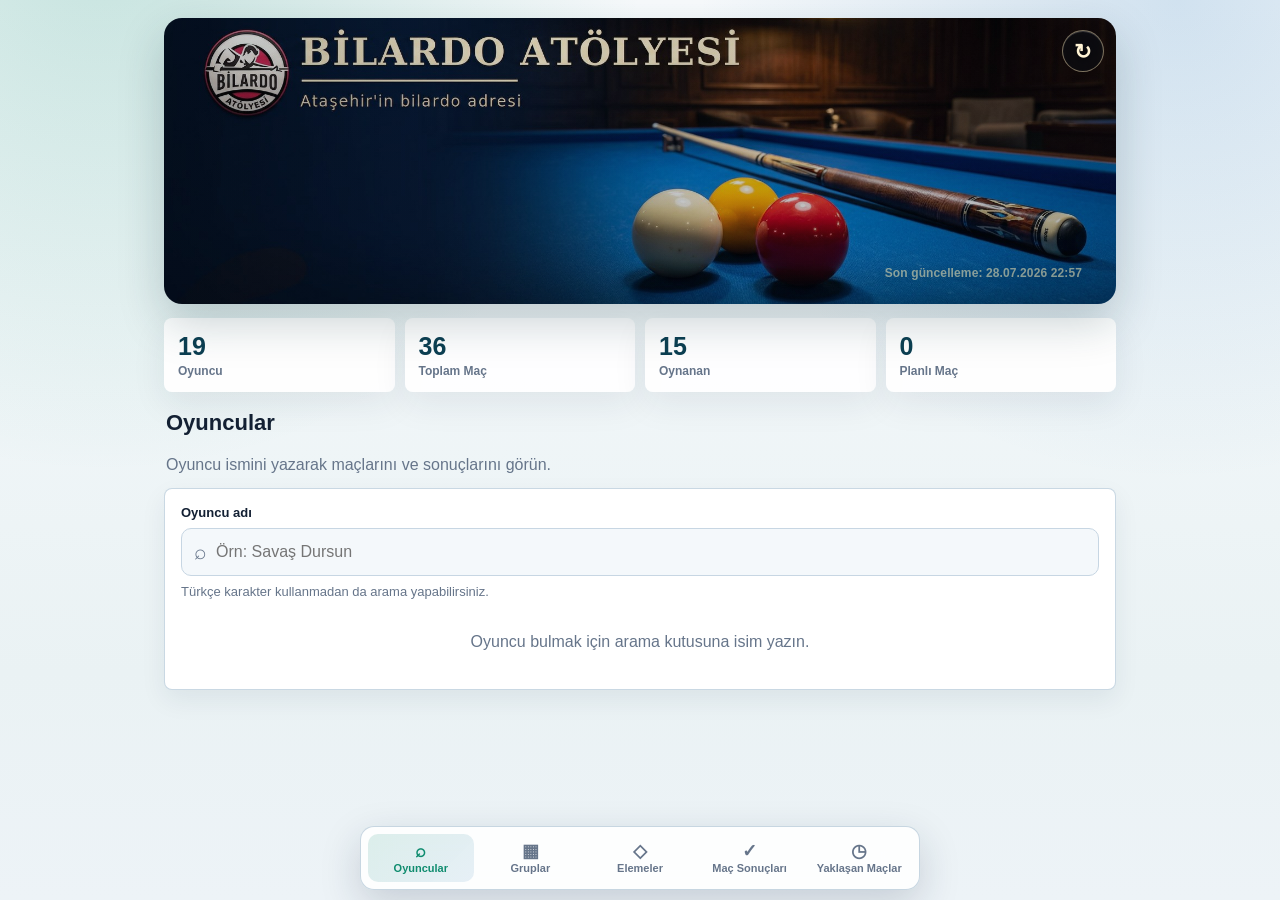
<file: turnuva/2026-3-bant-ligi/index.html>
<!doctype html>
<html lang="tr">
<head>
  <meta charset="utf-8">
  <meta name="viewport" content="width=device-width, initial-scale=1, viewport-fit=cover">
  <meta name="theme-color" content="#07192a">
  <meta name="apple-mobile-web-app-capable" content="yes">
  <meta name="apple-mobile-web-app-status-bar-style" content="default">
  <meta name="description" content="Bilardo Atölyesi 3 Bant turnuva canlı sonuçları, grup puanları, maç fikstürü ve eleme chartı">
  <title>Bilardo Atölyesi Sonuçlar</title>
  <link rel="manifest" href="manifest.webmanifest?v=20260728225714543578">
  <link rel="icon" href="favicon.ico?v=20260728225714543578" sizes="any">
  <link rel="icon" type="image/png" href="assets/favicon.png?v=20260728225714543578">
  <link rel="apple-touch-icon" href="assets/apple-touch-icon.png?v=20260728225714543578">
  <link rel="preload" as="image" href="assets/bilardo-atolyesi-header-atolye.jpg?v=20260728225714543578">
  <link rel="stylesheet" href="style.css?v=20260728225714543578">
</head>
<body>
  <div class="app-shell">
    <header class="app-header hero-header" aria-label="Bilardo Atölyesi sonuçlar üst alanı">
      <div class="hero-topbar">
        <button id="refreshBtn" class="icon-btn hero-refresh-btn" type="button" aria-label="Yenile"><span class="refresh-symbol" aria-hidden="true">↻</span><span class="refresh-label">Yenile</span></button>
      </div>


      <div class="hero-footer-text" aria-label="Son güncelleme bilgisi">
        <span id="tournamentTitle" class="sr-only">Turnuva Sonuçları</span>
        <p id="tournamentMeta" class="hero-update-text">Son güncelleme yükleniyor...</p>
      </div>
    </header>

    <section id="summaryCards" class="summary-strip" aria-label="Turnuva özeti"></section>

    <main class="content-area">
      <section id="tab-arama" class="screen active" aria-label="Oyuncular">
        <div class="screen-title">
          <div>
            <h2>Oyuncular</h2>
            <p>Oyuncu ismini yazarak maçlarını ve sonuçlarını görün.</p>
          </div>
        </div>

        <article class="search-card">
          <label for="playerSearch">Oyuncu adı</label>
          <div class="search-input-wrap">
            <span>⌕</span>
            <input id="playerSearch" type="search" autocomplete="off" placeholder="Örn: Savaş Dursun">
          </div>
          <p class="hint">Türkçe karakter kullanmadan da arama yapabilirsiniz.</p>
          <div id="searchResults" class="search-results"></div>
        </article>
        <div id="playerDetail"></div>
      </section>

      <section id="tab-grup" class="screen" aria-label="Grup maçları">
        <div class="screen-title">
          <div>
            <h2>Gruplar</h2>
            <p>1. Tur, 2. Tur, Final ve Klasman grupları ayrı ayrı yayınlanır.</p>
          </div>
        </div>

        <nav id="groupRoundTabs" class="round-tabs" aria-label="Grup turları"></nav>
        <div id="groupRoundSummary"></div>

        <nav class="sub-tabs group-content-tabs" aria-label="Grup içeriği">
          <button class="sub-tab active" data-group-subtab="puan" type="button">Grup Puanları</button>
          <button class="sub-tab" data-group-subtab="maclar" type="button">Maç Sonuçları</button>
          <button class="sub-tab" data-group-subtab="cikanlar" type="button">Tur Sonucu</button>
        </nav>

        <section id="groupPuanPanel" class="sub-panel active">
          <div class="filter-card standings-filter-card">
            <label for="standingsFilter">Grup puan durumu filtresi</label>
            <select id="standingsFilter" aria-label="Grup puan durumu filtresi">
              <option value="all">Tüm gruplar</option>
            </select>
          </div>
          <div id="groupStandings"></div>
        </section>

        <section id="groupMatchesPanel" class="sub-panel">
          <div class="filter-card">
            <label for="groupCompletedFilter">Maç sonuçları filtresi</label>
            <select id="groupCompletedFilter" aria-label="Grup filtresi">
              <option value="all">Tüm gruplar</option>
            </select>
          </div>
          <div id="groupMatchList"></div>
        </section>

        <section id="groupPromotedPanel" class="sub-panel">
          <div class="filter-card turn-result-filter-card">
            <label for="turnResultRoundFilter">Tur sonucu filtresi</label>
            <select id="turnResultRoundFilter" aria-label="Tur sonucu filtresi">
              <option value="">Aktif tur</option>
            </select>
            <div id="turnResultFilterHint" class="turn-result-filter-hint"></div>
          </div>
          <div id="groupPromotedList"></div>
        </section>
      </section>

      <section id="tab-eleme" class="screen" aria-label="Elemeler">
        <div class="screen-title action-title">
          <div>
            <h2>Elemeler</h2>
            <p>Eleme fikstürü, maç sonuçları ve chart akışı.</p>
          </div>
          <button id="showChartBtn" class="primary-action" type="button">Chart Göster</button>
        </div>

        <div id="eliminationSummary"></div>

        <div class="filter-grid elimination-filters">
          <div class="filter-card">
            <label for="eliminationStatusFilter">Maç filtresi</label>
            <select id="eliminationStatusFilter" aria-label="Eleme maç durumu filtresi">
              <option value="all">Tüm maçlar</option>
              <option value="waiting">Bekleyen maçlar</option>
              <option value="completed">Sonuçlanan maçlar</option>
            </select>
          </div>
          <div class="filter-card">
            <label for="eliminationRoundFilter">Tur filtresi</label>
            <select id="eliminationRoundFilter" aria-label="Eleme tur filtresi">
              <option value="all">Tüm turlar</option>
            </select>
          </div>
        </div>
        <div id="eliminationList"></div>
      </section>

      <section id="tab-sonuclar" class="screen" aria-label="Maç sonuçları">
        <div class="screen-title">
          <div>
            <h2>Maç Sonuçları</h2>
            <p>Grup ve eleme aşamasındaki tüm tamamlanmış maçlar tek listede.</p>
          </div>
        </div>

        <div class="filter-grid">
          <div class="filter-card">
            <label for="resultsRangeFilter">Tarih aralığı</label>
            <select id="resultsRangeFilter" aria-label="Sonuç tarih aralığı filtresi">
              <option value="5" selected>Son 5 Gün</option>
              <option value="7">Son 7 Gün</option>
              <option value="30">Son 30 Gün</option>
              <option value="all">Tüm Zamanlar</option>
            </select>
          </div>
          <div class="filter-card">
            <label for="resultsPlayerFilter">Oyuncu adı</label>
            <div class="search-input-wrap">
              <span>⌕</span>
              <input id="resultsPlayerFilter" type="search" autocomplete="off" placeholder="Örn: Savaş Dursun">
            </div>
          </div>
        </div>

        <div id="resultsList"></div>
      </section>

      <section id="tab-yaklasan" class="screen" aria-label="Yaklaşan maçlar">
        <div class="screen-title">
          <div>
            <h2>Yaklaşan Maçlar</h2>
            <p id="upcomingSubtitle">Bugün ve yarın için planlanan, sonucu bekleyen maçlar listelenir.</p>
          </div>
        </div>
        <div id="upcomingMatches"></div>
      </section>
    </main>
  </div>

  <nav class="bottom-nav" aria-label="Ana sekmeler">
    <button class="nav-item active" data-tab="arama" type="button">
      <span class="nav-icon">⌕</span>
      <span>Oyuncular</span>
    </button>
    <button class="nav-item" data-tab="grup" type="button">
      <span class="nav-icon">▦</span>
      <span>Gruplar</span>
    </button>
    <button class="nav-item" data-tab="eleme" type="button">
      <span class="nav-icon">◇</span>
      <span>Elemeler</span>
    </button>
    <button class="nav-item" data-tab="sonuclar" type="button">
      <span class="nav-icon">✓</span>
      <span>Maç Sonuçları</span>
    </button>
    <button class="nav-item" data-tab="yaklasan" type="button">
      <span class="nav-icon">◷</span>
      <span>Yaklaşan Maçlar</span>
    </button>
  </nav>


  <div id="chartOverlay" class="chart-overlay" aria-hidden="true">
    <div class="chart-modal" role="dialog" aria-modal="true" aria-labelledby="chartTitle">
      <div class="chart-toolbar">
        <div>
          <h2 id="chartTitle">Eleme Chartı</h2>
          <p id="chartSubtitle" class="muted">Güncel chart görünümü</p>
        </div>
        <div class="chart-actions" aria-label="Chart işlemleri">
          <button id="chartZoomOut" type="button">−</button>
          <button id="chartZoomIn" type="button">+</button>
          <button id="chartFit" type="button">Sığdır</button>
          <button id="chartFullscreen" type="button">Ekranı Kapla</button>
          <button id="chartRotate" type="button">Döndür</button>
          <button id="chartClose" class="danger-action" type="button" aria-label="Chartı kapat">X</button>
        </div>
      </div>
      <div id="chartViewport" class="chart-viewport">
        <div id="chartCanvas" class="chart-canvas"></div>
      </div>
    </div>
  </div>

  <div id="toast" class="toast" role="status" aria-live="polite"></div>
  <script src="data/turnuva.js?v=20260728225714543578"></script>
  <script src="app.js?v=20260728225714543578"></script>
</body>
</html>
</file>
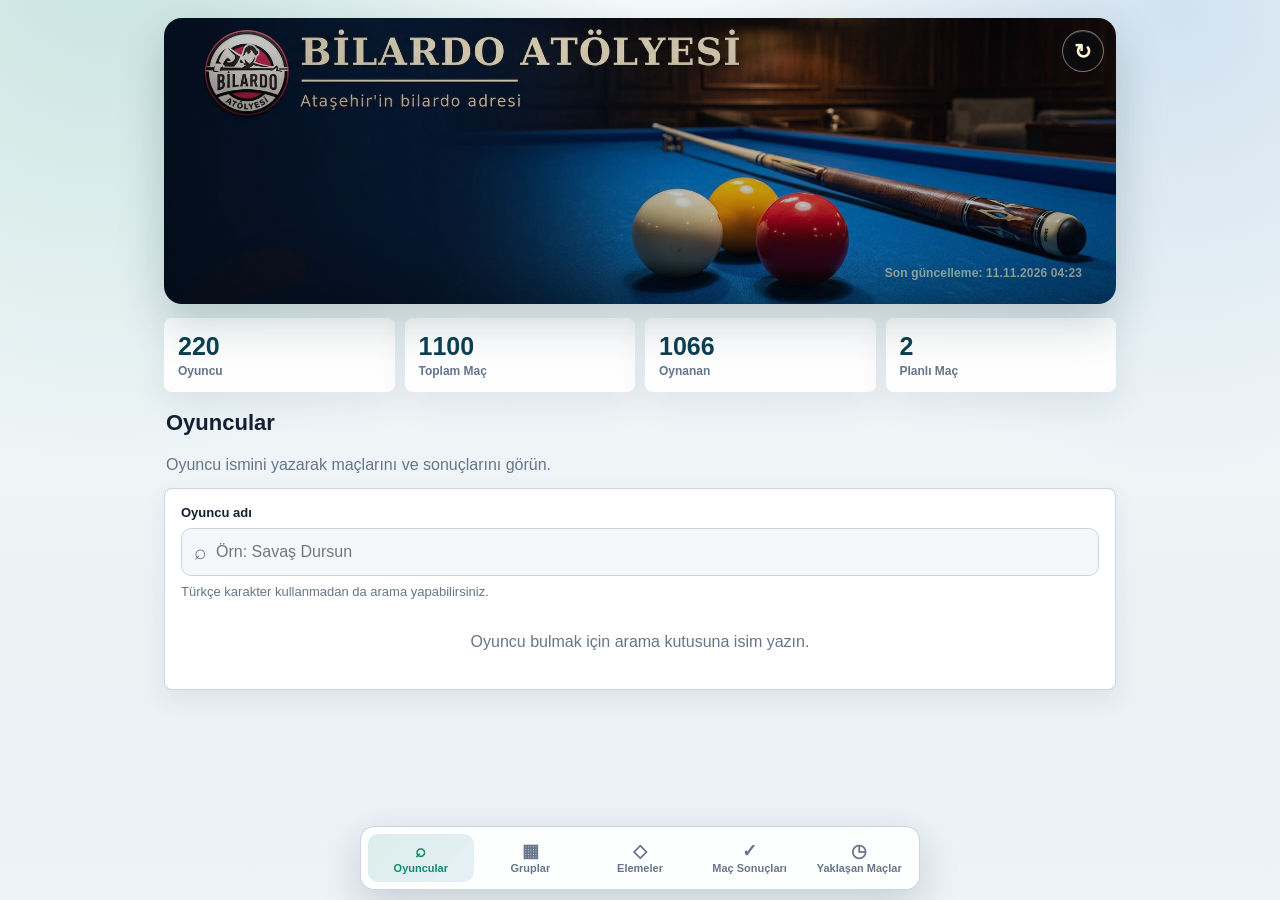
<file: turnuva/2026-bilardo-atolyesi-handikapli-lig/index.html>
<!doctype html>
<html lang="tr">
<head>
  <meta charset="utf-8">
  <meta name="viewport" content="width=device-width, initial-scale=1, viewport-fit=cover">
  <meta name="theme-color" content="#07192a">
  <meta name="apple-mobile-web-app-capable" content="yes">
  <meta name="apple-mobile-web-app-status-bar-style" content="default">
  <meta name="description" content="Bilardo Atölyesi 3 Bant turnuva canlı sonuçları, grup puanları, maç fikstürü ve eleme chartı">
  <title>Bilardo Atölyesi Sonuçlar</title>
  <meta property="og:type" content="website">
  <meta property="og:site_name" content="Bilardo Atölyesi">
  <meta property="og:title" content="Bilardo Atölyesi Sonuçlar">
  <meta property="og:description" content="Bilardo Atölyesi 3 Bant turnuva canlı sonuçları, grup puanları, maç fikstürü ve eleme chartı">
  <meta property="og:url" content="https://savasdursun-sudo.github.io/turnuva_sonuclar/turnuva/2026-bilardo-atolyesi-handikapli-lig">
  <meta property="og:image" content="https://savasdursun-sudo.github.io/turnuva_sonuclar/turnuva/2026-bilardo-atolyesi-handikapli-lig/assets/bilardo-atolyesi-header-atolye.jpg?v=20261111042341666593">
  <meta name="twitter:card" content="summary_large_image">
  <meta name="twitter:title" content="Bilardo Atölyesi Sonuçlar">
  <meta name="twitter:description" content="Bilardo Atölyesi 3 Bant turnuva canlı sonuçları, grup puanları, maç fikstürü ve eleme chartı">
  <meta name="twitter:image" content="https://savasdursun-sudo.github.io/turnuva_sonuclar/turnuva/2026-bilardo-atolyesi-handikapli-lig/assets/bilardo-atolyesi-header-atolye.jpg?v=20261111042341666593">
  <link rel="manifest" href="manifest.webmanifest?v=20261111042341666593">
  <link rel="icon" href="favicon.ico?v=20261111042341666593" sizes="any">
  <link rel="icon" type="image/png" href="assets/favicon.png?v=20261111042341666593">
  <link rel="apple-touch-icon" href="assets/apple-touch-icon.png?v=20261111042341666593">
  <link rel="preload" as="image" href="assets/bilardo-atolyesi-header-atolye.jpg?v=20261111042341666593">
  <link rel="stylesheet" href="style.css?v=20261111042341666593">
</head>
<body>
  <div class="app-shell">
    <header class="app-header hero-header" aria-label="Bilardo Atölyesi sonuçlar üst alanı">
      <div class="hero-topbar">
        <button id="refreshBtn" class="icon-btn hero-refresh-btn" type="button" aria-label="Yenile"><span class="refresh-symbol" aria-hidden="true">↻</span><span class="refresh-label">Yenile</span></button>
      </div>


      <div class="hero-footer-text" aria-label="Son güncelleme bilgisi">
        <span id="tournamentTitle" class="sr-only">Turnuva Sonuçları</span>
        <p id="tournamentMeta" class="hero-update-text">Son güncelleme yükleniyor...</p>
      </div>
    </header>

    <section id="summaryCards" class="summary-strip" aria-label="Turnuva özeti"></section>

    <main class="content-area">
      <section id="tab-arama" class="screen active" aria-label="Oyuncular">
        <div class="screen-title">
          <div>
            <h2>Oyuncular</h2>
            <p>Oyuncu ismini yazarak maçlarını ve sonuçlarını görün.</p>
          </div>
        </div>

        <article class="search-card">
          <label for="playerSearch">Oyuncu adı</label>
          <div class="search-input-wrap">
            <span>⌕</span>
            <input id="playerSearch" type="search" autocomplete="off" placeholder="Örn: Savaş Dursun">
          </div>
          <p class="hint">Türkçe karakter kullanmadan da arama yapabilirsiniz.</p>
          <div id="searchResults" class="search-results"></div>
        </article>
        <div id="playerDetail"></div>
      </section>

      <section id="tab-grup" class="screen" aria-label="Grup maçları">
        <div class="screen-title">
          <div>
            <h2>Gruplar</h2>
            <p>1. Tur, 2. Tur, Final ve Klasman grupları ayrı ayrı yayınlanır.</p>
          </div>
        </div>

        <nav id="groupRoundTabs" class="round-tabs" aria-label="Grup turları"></nav>
        <div id="groupRoundSummary"></div>

        <nav class="sub-tabs group-content-tabs" aria-label="Grup içeriği">
          <button class="sub-tab active" data-group-subtab="puan" type="button">Grup Puanları</button>
          <button class="sub-tab" data-group-subtab="maclar" type="button">Maç Sonuçları</button>
          <button class="sub-tab" data-group-subtab="cikanlar" type="button">Tur Sonucu</button>
        </nav>

        <section id="groupPuanPanel" class="sub-panel active">
          <div class="filter-card standings-filter-card">
            <label for="standingsFilter">Grup puan durumu filtresi</label>
            <select id="standingsFilter" aria-label="Grup puan durumu filtresi">
              <option value="all">Tüm gruplar</option>
            </select>
          </div>
          <div id="groupStandings"></div>
        </section>

        <section id="groupMatchesPanel" class="sub-panel">
          <div class="filter-card">
            <label for="groupCompletedFilter">Maç sonuçları filtresi</label>
            <select id="groupCompletedFilter" aria-label="Grup filtresi">
              <option value="all">Tüm gruplar</option>
            </select>
          </div>
          <div id="groupMatchList"></div>
        </section>

        <section id="groupPromotedPanel" class="sub-panel">
          <div class="filter-card turn-result-filter-card">
            <label for="turnResultRoundFilter">Tur sonucu filtresi</label>
            <select id="turnResultRoundFilter" aria-label="Tur sonucu filtresi">
              <option value="">Aktif tur</option>
            </select>
            <div id="turnResultFilterHint" class="turn-result-filter-hint"></div>
          </div>
          <div id="groupPromotedList"></div>
        </section>
      </section>

      <section id="tab-eleme" class="screen" aria-label="Elemeler">
        <div class="screen-title action-title">
          <div>
            <h2>Elemeler</h2>
            <p>Eleme fikstürü, maç sonuçları ve chart akışı.</p>
          </div>
          <button id="showChartBtn" class="primary-action" type="button">Chart Göster</button>
        </div>

        <div id="eliminationSummary"></div>

        <div class="filter-grid elimination-filters">
          <div class="filter-card">
            <label for="eliminationStatusFilter">Maç filtresi</label>
            <select id="eliminationStatusFilter" aria-label="Eleme maç durumu filtresi">
              <option value="all">Tüm maçlar</option>
              <option value="waiting">Bekleyen maçlar</option>
              <option value="completed">Sonuçlanan maçlar</option>
            </select>
          </div>
          <div class="filter-card">
            <label for="eliminationRoundFilter">Tur filtresi</label>
            <select id="eliminationRoundFilter" aria-label="Eleme tur filtresi">
              <option value="all">Tüm turlar</option>
            </select>
          </div>
        </div>
        <div id="eliminationList"></div>
      </section>

      <section id="tab-sonuclar" class="screen" aria-label="Maç sonuçları">
        <div class="screen-title">
          <div>
            <h2>Maç Sonuçları</h2>
            <p>Grup ve eleme aşamasındaki tüm tamamlanmış maçlar tek listede.</p>
          </div>
        </div>

        <div class="filter-grid">
          <div class="filter-card">
            <label for="resultsRangeFilter">Tarih aralığı</label>
            <select id="resultsRangeFilter" aria-label="Sonuç tarih aralığı filtresi">
              <option value="5" selected>Son 5 Gün</option>
              <option value="7">Son 7 Gün</option>
              <option value="30">Son 30 Gün</option>
              <option value="all">Tüm Zamanlar</option>
            </select>
          </div>
          <div class="filter-card">
            <label for="resultsPlayerFilter">Oyuncu adı</label>
            <div class="search-input-wrap">
              <span>⌕</span>
              <input id="resultsPlayerFilter" type="search" autocomplete="off" placeholder="Örn: Savaş Dursun">
            </div>
          </div>
        </div>

        <div id="resultsList"></div>
      </section>

      <section id="tab-yaklasan" class="screen" aria-label="Yaklaşan maçlar">
        <div class="screen-title">
          <div>
            <h2>Yaklaşan Maçlar</h2>
            <p id="upcomingSubtitle">Bugün ve yarın için planlanan, sonucu bekleyen maçlar listelenir.</p>
          </div>
        </div>
        <div id="upcomingMatches"></div>
      </section>
    </main>
  </div>

  <nav class="bottom-nav" aria-label="Ana sekmeler">
    <button class="nav-item active" data-tab="arama" type="button">
      <span class="nav-icon">⌕</span>
      <span>Oyuncular</span>
    </button>
    <button class="nav-item" data-tab="grup" type="button">
      <span class="nav-icon">▦</span>
      <span>Gruplar</span>
    </button>
    <button class="nav-item" data-tab="eleme" type="button">
      <span class="nav-icon">◇</span>
      <span>Elemeler</span>
    </button>
    <button class="nav-item" data-tab="sonuclar" type="button">
      <span class="nav-icon">✓</span>
      <span>Maç Sonuçları</span>
    </button>
    <button class="nav-item" data-tab="yaklasan" type="button">
      <span class="nav-icon">◷</span>
      <span>Yaklaşan Maçlar</span>
    </button>
  </nav>


  <div id="chartOverlay" class="chart-overlay" aria-hidden="true">
    <div class="chart-modal" role="dialog" aria-modal="true" aria-labelledby="chartTitle">
      <div class="chart-toolbar">
        <div>
          <h2 id="chartTitle">Eleme Chartı</h2>
          <p id="chartSubtitle" class="muted">Güncel chart görünümü</p>
        </div>
        <div class="chart-actions" aria-label="Chart işlemleri">
          <button id="chartZoomOut" type="button">−</button>
          <button id="chartZoomIn" type="button">+</button>
          <button id="chartFit" type="button">Sığdır</button>
          <button id="chartFullscreen" type="button">Ekranı Kapla</button>
          <button id="chartRotate" type="button">Döndür</button>
          <button id="chartClose" class="danger-action" type="button" aria-label="Chartı kapat">X</button>
        </div>
      </div>
      <div id="chartViewport" class="chart-viewport">
        <div id="chartCanvas" class="chart-canvas"></div>
      </div>
    </div>
  </div>

  <div id="toast" class="toast" role="status" aria-live="polite"></div>
  <script src="data/turnuva.js?v=20261111042341666593"></script>
  <script src="app.js?v=20261111042341666593"></script>
</body>
</html>
</file>
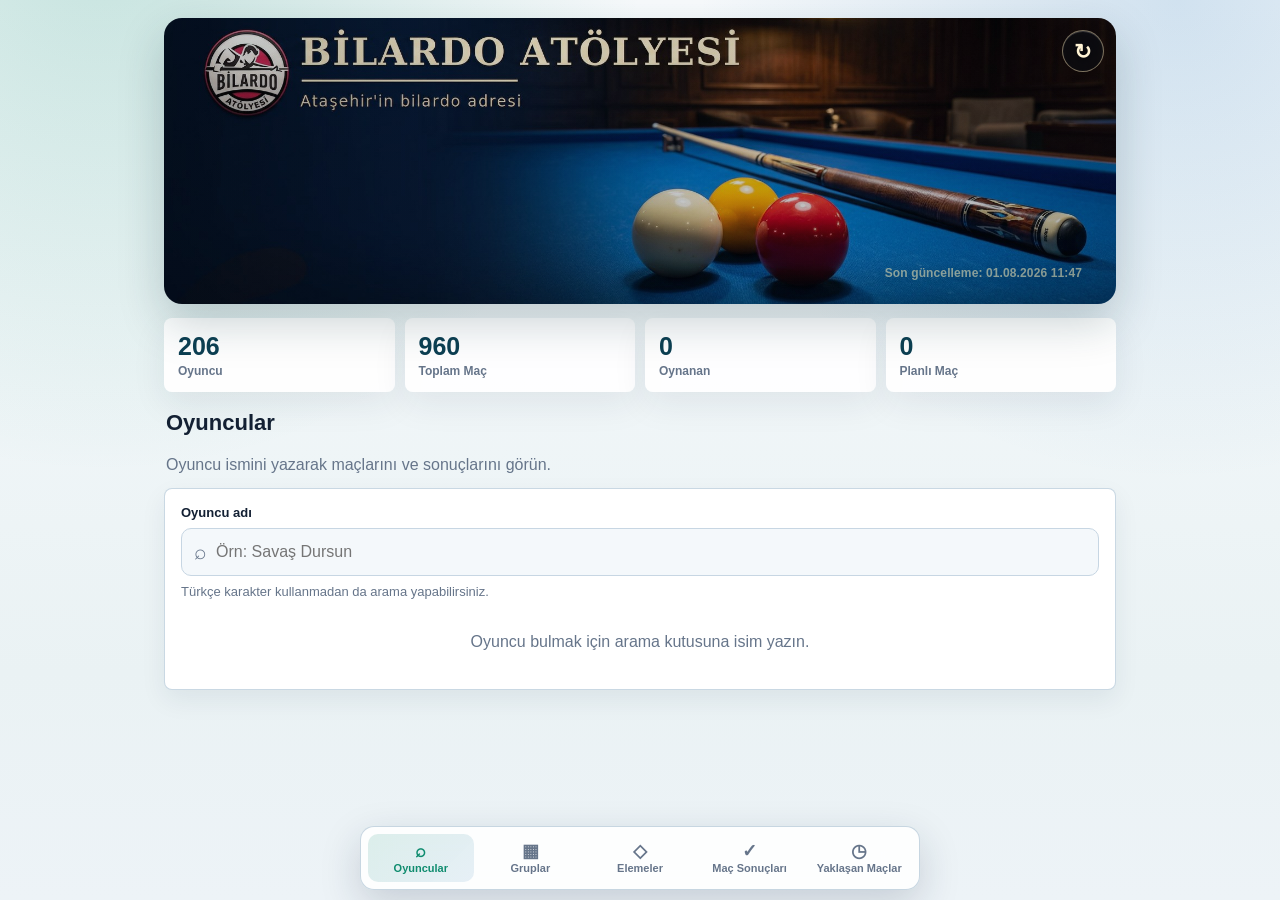
<file: turnuva/2026-bilardo-atolyesi-handikapli-ligi/index.html>
<!doctype html>
<html lang="tr">
<head>
  <meta charset="utf-8">
  <meta name="viewport" content="width=device-width, initial-scale=1, viewport-fit=cover">
  <meta name="theme-color" content="#07192a">
  <meta name="apple-mobile-web-app-capable" content="yes">
  <meta name="apple-mobile-web-app-status-bar-style" content="default">
  <meta name="description" content="Bilardo Atölyesi 3 Bant turnuva canlı sonuçları, grup puanları, maç fikstürü ve eleme chartı">
  <title>Bilardo Atölyesi Sonuçlar</title>
  <link rel="manifest" href="manifest.webmanifest?v=20260801114720711741">
  <link rel="icon" href="favicon.ico?v=20260801114720711741" sizes="any">
  <link rel="icon" type="image/png" href="assets/favicon.png?v=20260801114720711741">
  <link rel="apple-touch-icon" href="assets/apple-touch-icon.png?v=20260801114720711741">
  <link rel="preload" as="image" href="assets/bilardo-atolyesi-header-atolye.jpg?v=20260801114720711741">
  <link rel="stylesheet" href="style.css?v=20260801114720711741">
</head>
<body>
  <div class="app-shell">
    <header class="app-header hero-header" aria-label="Bilardo Atölyesi sonuçlar üst alanı">
      <div class="hero-topbar">
        <button id="refreshBtn" class="icon-btn hero-refresh-btn" type="button" aria-label="Yenile"><span class="refresh-symbol" aria-hidden="true">↻</span><span class="refresh-label">Yenile</span></button>
      </div>


      <div class="hero-footer-text" aria-label="Son güncelleme bilgisi">
        <span id="tournamentTitle" class="sr-only">Turnuva Sonuçları</span>
        <p id="tournamentMeta" class="hero-update-text">Son güncelleme yükleniyor...</p>
      </div>
    </header>

    <section id="summaryCards" class="summary-strip" aria-label="Turnuva özeti"></section>

    <main class="content-area">
      <section id="tab-arama" class="screen active" aria-label="Oyuncular">
        <div class="screen-title">
          <div>
            <h2>Oyuncular</h2>
            <p>Oyuncu ismini yazarak maçlarını ve sonuçlarını görün.</p>
          </div>
        </div>

        <article class="search-card">
          <label for="playerSearch">Oyuncu adı</label>
          <div class="search-input-wrap">
            <span>⌕</span>
            <input id="playerSearch" type="search" autocomplete="off" placeholder="Örn: Savaş Dursun">
          </div>
          <p class="hint">Türkçe karakter kullanmadan da arama yapabilirsiniz.</p>
          <div id="searchResults" class="search-results"></div>
        </article>
        <div id="playerDetail"></div>
      </section>

      <section id="tab-grup" class="screen" aria-label="Grup maçları">
        <div class="screen-title">
          <div>
            <h2>Gruplar</h2>
            <p>1. Tur, 2. Tur, Final ve Klasman grupları ayrı ayrı yayınlanır.</p>
          </div>
        </div>

        <nav id="groupRoundTabs" class="round-tabs" aria-label="Grup turları"></nav>
        <div id="groupRoundSummary"></div>

        <nav class="sub-tabs group-content-tabs" aria-label="Grup içeriği">
          <button class="sub-tab active" data-group-subtab="puan" type="button">Grup Puanları</button>
          <button class="sub-tab" data-group-subtab="maclar" type="button">Maç Sonuçları</button>
          <button class="sub-tab" data-group-subtab="cikanlar" type="button">Tur Sonucu</button>
        </nav>

        <section id="groupPuanPanel" class="sub-panel active">
          <div class="filter-card standings-filter-card">
            <label for="standingsFilter">Grup puan durumu filtresi</label>
            <select id="standingsFilter" aria-label="Grup puan durumu filtresi">
              <option value="all">Tüm gruplar</option>
            </select>
          </div>
          <div id="groupStandings"></div>
        </section>

        <section id="groupMatchesPanel" class="sub-panel">
          <div class="filter-card">
            <label for="groupCompletedFilter">Maç sonuçları filtresi</label>
            <select id="groupCompletedFilter" aria-label="Grup filtresi">
              <option value="all">Tüm gruplar</option>
            </select>
          </div>
          <div id="groupMatchList"></div>
        </section>

        <section id="groupPromotedPanel" class="sub-panel">
          <div class="filter-card turn-result-filter-card">
            <label for="turnResultRoundFilter">Tur sonucu filtresi</label>
            <select id="turnResultRoundFilter" aria-label="Tur sonucu filtresi">
              <option value="">Aktif tur</option>
            </select>
            <div id="turnResultFilterHint" class="turn-result-filter-hint"></div>
          </div>
          <div id="groupPromotedList"></div>
        </section>
      </section>

      <section id="tab-eleme" class="screen" aria-label="Elemeler">
        <div class="screen-title action-title">
          <div>
            <h2>Elemeler</h2>
            <p>Eleme fikstürü, maç sonuçları ve chart akışı.</p>
          </div>
          <button id="showChartBtn" class="primary-action" type="button">Chart Göster</button>
        </div>

        <div id="eliminationSummary"></div>

        <div class="filter-grid elimination-filters">
          <div class="filter-card">
            <label for="eliminationStatusFilter">Maç filtresi</label>
            <select id="eliminationStatusFilter" aria-label="Eleme maç durumu filtresi">
              <option value="all">Tüm maçlar</option>
              <option value="waiting">Bekleyen maçlar</option>
              <option value="completed">Sonuçlanan maçlar</option>
            </select>
          </div>
          <div class="filter-card">
            <label for="eliminationRoundFilter">Tur filtresi</label>
            <select id="eliminationRoundFilter" aria-label="Eleme tur filtresi">
              <option value="all">Tüm turlar</option>
            </select>
          </div>
        </div>
        <div id="eliminationList"></div>
      </section>

      <section id="tab-sonuclar" class="screen" aria-label="Maç sonuçları">
        <div class="screen-title">
          <div>
            <h2>Maç Sonuçları</h2>
            <p>Grup ve eleme aşamasındaki tüm tamamlanmış maçlar tek listede.</p>
          </div>
        </div>

        <div class="filter-grid">
          <div class="filter-card">
            <label for="resultsRangeFilter">Tarih aralığı</label>
            <select id="resultsRangeFilter" aria-label="Sonuç tarih aralığı filtresi">
              <option value="5" selected>Son 5 Gün</option>
              <option value="7">Son 7 Gün</option>
              <option value="30">Son 30 Gün</option>
              <option value="all">Tüm Zamanlar</option>
            </select>
          </div>
          <div class="filter-card">
            <label for="resultsPlayerFilter">Oyuncu adı</label>
            <div class="search-input-wrap">
              <span>⌕</span>
              <input id="resultsPlayerFilter" type="search" autocomplete="off" placeholder="Örn: Savaş Dursun">
            </div>
          </div>
        </div>

        <div id="resultsList"></div>
      </section>

      <section id="tab-yaklasan" class="screen" aria-label="Yaklaşan maçlar">
        <div class="screen-title">
          <div>
            <h2>Yaklaşan Maçlar</h2>
            <p id="upcomingSubtitle">Bugün ve yarın için planlanan, sonucu bekleyen maçlar listelenir.</p>
          </div>
        </div>
        <div id="upcomingMatches"></div>
      </section>
    </main>
  </div>

  <nav class="bottom-nav" aria-label="Ana sekmeler">
    <button class="nav-item active" data-tab="arama" type="button">
      <span class="nav-icon">⌕</span>
      <span>Oyuncular</span>
    </button>
    <button class="nav-item" data-tab="grup" type="button">
      <span class="nav-icon">▦</span>
      <span>Gruplar</span>
    </button>
    <button class="nav-item" data-tab="eleme" type="button">
      <span class="nav-icon">◇</span>
      <span>Elemeler</span>
    </button>
    <button class="nav-item" data-tab="sonuclar" type="button">
      <span class="nav-icon">✓</span>
      <span>Maç Sonuçları</span>
    </button>
    <button class="nav-item" data-tab="yaklasan" type="button">
      <span class="nav-icon">◷</span>
      <span>Yaklaşan Maçlar</span>
    </button>
  </nav>


  <div id="chartOverlay" class="chart-overlay" aria-hidden="true">
    <div class="chart-modal" role="dialog" aria-modal="true" aria-labelledby="chartTitle">
      <div class="chart-toolbar">
        <div>
          <h2 id="chartTitle">Eleme Chartı</h2>
          <p id="chartSubtitle" class="muted">Güncel chart görünümü</p>
        </div>
        <div class="chart-actions" aria-label="Chart işlemleri">
          <button id="chartZoomOut" type="button">−</button>
          <button id="chartZoomIn" type="button">+</button>
          <button id="chartFit" type="button">Sığdır</button>
          <button id="chartFullscreen" type="button">Ekranı Kapla</button>
          <button id="chartRotate" type="button">Döndür</button>
          <button id="chartClose" class="danger-action" type="button" aria-label="Chartı kapat">X</button>
        </div>
      </div>
      <div id="chartViewport" class="chart-viewport">
        <div id="chartCanvas" class="chart-canvas"></div>
      </div>
    </div>
  </div>

  <div id="toast" class="toast" role="status" aria-live="polite"></div>
  <script src="data/turnuva.js?v=20260801114720711741"></script>
  <script src="app.js?v=20260801114720711741"></script>
</body>
</html>
</file>
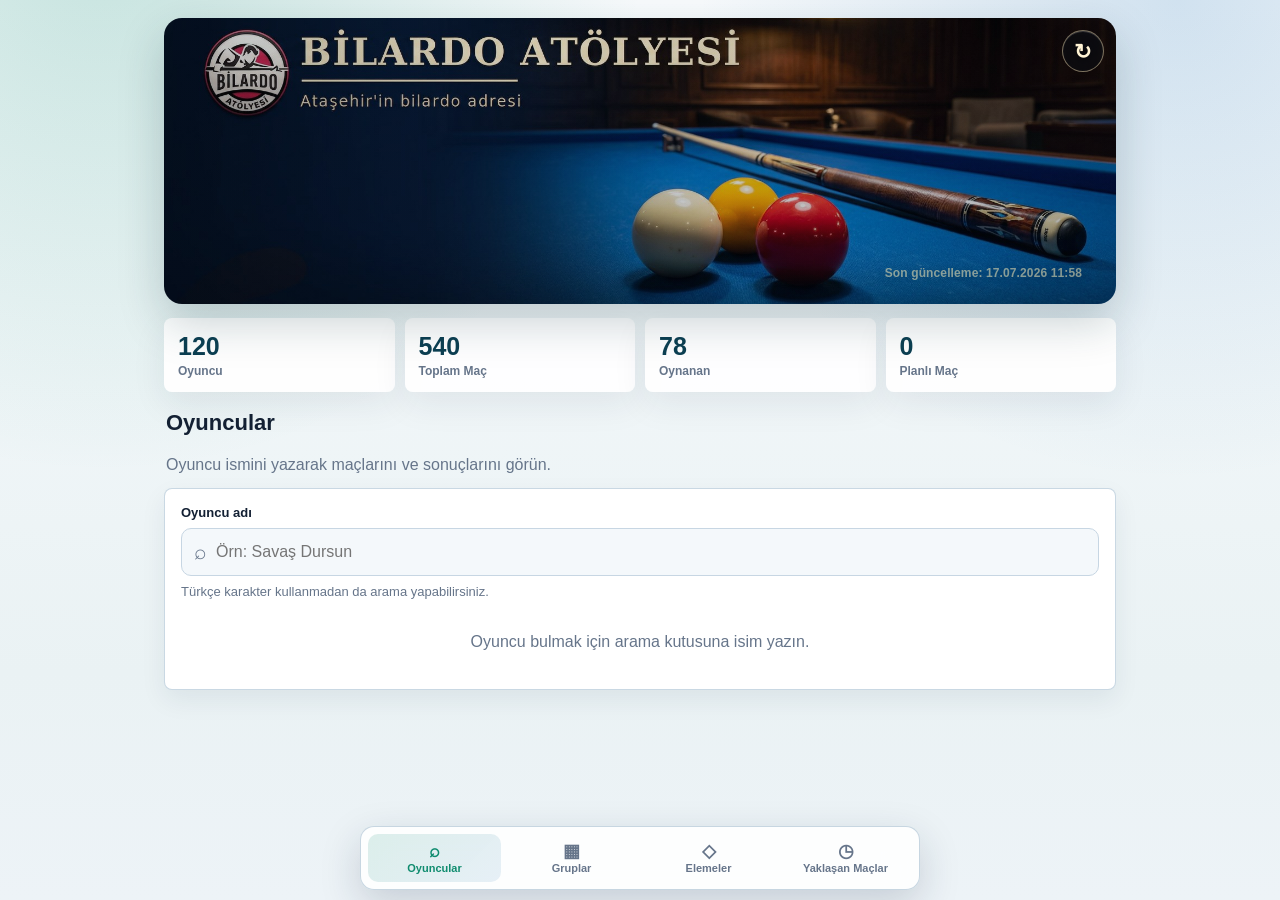
<file: turnuva/test1/index.html>
<!doctype html>
<html lang="tr">
<head>
  <meta charset="utf-8">
  <meta name="viewport" content="width=device-width, initial-scale=1, viewport-fit=cover">
  <meta name="theme-color" content="#07192a">
  <meta name="apple-mobile-web-app-capable" content="yes">
  <meta name="apple-mobile-web-app-status-bar-style" content="default">
  <meta name="description" content="Bilardo Atölyesi 3 Bant turnuva canlı sonuçları, grup puanları, maç fikstürü ve eleme chartı">
  <title>Bilardo Atölyesi Sonuçlar</title>
  <link rel="manifest" href="manifest.webmanifest?v=20260717115812118762">
  <link rel="icon" href="favicon.ico?v=20260717115812118762" sizes="any">
  <link rel="icon" type="image/png" href="assets/favicon.png?v=20260717115812118762">
  <link rel="apple-touch-icon" href="assets/apple-touch-icon.png?v=20260717115812118762">
  <link rel="preload" as="image" href="assets/bilardo-atolyesi-header-atolye.jpg?v=20260717115812118762">
  <link rel="stylesheet" href="style.css?v=20260717115812118762">
</head>
<body>
  <div class="app-shell">
    <header class="app-header hero-header" aria-label="Bilardo Atölyesi sonuçlar üst alanı">
      <div class="hero-topbar">
        <button id="refreshBtn" class="icon-btn hero-refresh-btn" type="button" aria-label="Yenile"><span class="refresh-symbol" aria-hidden="true">↻</span><span class="refresh-label">Yenile</span></button>
      </div>


      <div class="hero-footer-text" aria-label="Son güncelleme bilgisi">
        <span id="tournamentTitle" class="sr-only">Turnuva Sonuçları</span>
        <p id="tournamentMeta" class="hero-update-text">Son güncelleme yükleniyor...</p>
      </div>
    </header>

    <section id="summaryCards" class="summary-strip" aria-label="Turnuva özeti"></section>

    <main class="content-area">
      <section id="tab-arama" class="screen active" aria-label="Oyuncular">
        <div class="screen-title">
          <div>
            <h2>Oyuncular</h2>
            <p>Oyuncu ismini yazarak maçlarını ve sonuçlarını görün.</p>
          </div>
        </div>

        <article class="search-card">
          <label for="playerSearch">Oyuncu adı</label>
          <div class="search-input-wrap">
            <span>⌕</span>
            <input id="playerSearch" type="search" autocomplete="off" placeholder="Örn: Savaş Dursun">
          </div>
          <p class="hint">Türkçe karakter kullanmadan da arama yapabilirsiniz.</p>
          <div id="searchResults" class="search-results"></div>
        </article>
        <div id="playerDetail"></div>
      </section>

      <section id="tab-grup" class="screen" aria-label="Grup maçları">
        <div class="screen-title">
          <div>
            <h2>Gruplar</h2>
            <p>1. Tur, 2. Tur, Final ve Klasman grupları ayrı ayrı yayınlanır.</p>
          </div>
        </div>

        <nav id="groupRoundTabs" class="round-tabs" aria-label="Grup turları"></nav>
        <div id="groupRoundSummary"></div>

        <nav class="sub-tabs group-content-tabs" aria-label="Grup içeriği">
          <button class="sub-tab active" data-group-subtab="puan" type="button">Grup Puanları</button>
          <button class="sub-tab" data-group-subtab="maclar" type="button">Maç Sonuçları</button>
          <button class="sub-tab" data-group-subtab="cikanlar" type="button">Tur Sonucu</button>
        </nav>

        <section id="groupPuanPanel" class="sub-panel active">
          <div class="filter-card standings-filter-card">
            <label for="standingsFilter">Grup puan durumu filtresi</label>
            <select id="standingsFilter" aria-label="Grup puan durumu filtresi">
              <option value="all">Tüm gruplar</option>
            </select>
          </div>
          <div id="groupStandings"></div>
        </section>

        <section id="groupMatchesPanel" class="sub-panel">
          <div class="filter-card">
            <label for="groupCompletedFilter">Maç sonuçları filtresi</label>
            <select id="groupCompletedFilter" aria-label="Grup filtresi">
              <option value="all">Tüm gruplar</option>
            </select>
          </div>
          <div id="groupMatchList"></div>
        </section>

        <section id="groupPromotedPanel" class="sub-panel">
          <div class="filter-card turn-result-filter-card">
            <label for="turnResultRoundFilter">Tur sonucu filtresi</label>
            <select id="turnResultRoundFilter" aria-label="Tur sonucu filtresi">
              <option value="">Aktif tur</option>
            </select>
            <div id="turnResultFilterHint" class="turn-result-filter-hint"></div>
          </div>
          <div id="groupPromotedList"></div>
        </section>
      </section>

      <section id="tab-eleme" class="screen" aria-label="Elemeler">
        <div class="screen-title action-title">
          <div>
            <h2>Elemeler</h2>
            <p>Eleme fikstürü, maç sonuçları ve chart akışı.</p>
          </div>
          <button id="showChartBtn" class="primary-action" type="button">Chart Göster</button>
        </div>

        <div id="eliminationSummary"></div>

        <div class="filter-grid elimination-filters">
          <div class="filter-card">
            <label for="eliminationStatusFilter">Maç filtresi</label>
            <select id="eliminationStatusFilter" aria-label="Eleme maç durumu filtresi">
              <option value="all">Tüm maçlar</option>
              <option value="waiting">Bekleyen maçlar</option>
              <option value="completed">Sonuçlanan maçlar</option>
            </select>
          </div>
          <div class="filter-card">
            <label for="eliminationRoundFilter">Tur filtresi</label>
            <select id="eliminationRoundFilter" aria-label="Eleme tur filtresi">
              <option value="all">Tüm turlar</option>
            </select>
          </div>
        </div>
        <div id="eliminationList"></div>
      </section>

      <section id="tab-yaklasan" class="screen" aria-label="Yaklaşan maçlar">
        <div class="screen-title">
          <div>
            <h2>Yaklaşan Maçlar</h2>
            <p id="upcomingSubtitle">Bugün ve yarın için planlanan, sonucu bekleyen maçlar listelenir.</p>
          </div>
        </div>
        <div id="upcomingMatches"></div>
      </section>
    </main>
  </div>

  <nav class="bottom-nav" aria-label="Ana sekmeler">
    <button class="nav-item active" data-tab="arama" type="button">
      <span class="nav-icon">⌕</span>
      <span>Oyuncular</span>
    </button>
    <button class="nav-item" data-tab="grup" type="button">
      <span class="nav-icon">▦</span>
      <span>Gruplar</span>
    </button>
    <button class="nav-item" data-tab="eleme" type="button">
      <span class="nav-icon">◇</span>
      <span>Elemeler</span>
    </button>
    <button class="nav-item" data-tab="yaklasan" type="button">
      <span class="nav-icon">◷</span>
      <span>Yaklaşan Maçlar</span>
    </button>
  </nav>


  <div id="chartOverlay" class="chart-overlay" aria-hidden="true">
    <div class="chart-modal" role="dialog" aria-modal="true" aria-labelledby="chartTitle">
      <div class="chart-toolbar">
        <div>
          <h2 id="chartTitle">Eleme Chartı</h2>
          <p id="chartSubtitle" class="muted">Güncel chart görünümü</p>
        </div>
        <div class="chart-actions" aria-label="Chart işlemleri">
          <button id="chartZoomOut" type="button">−</button>
          <button id="chartZoomIn" type="button">+</button>
          <button id="chartFit" type="button">Sığdır</button>
          <button id="chartFullscreen" type="button">Ekranı Kapla</button>
          <button id="chartRotate" type="button">Döndür</button>
          <button id="chartClose" class="danger-action" type="button" aria-label="Chartı kapat">X</button>
        </div>
      </div>
      <div id="chartViewport" class="chart-viewport">
        <div id="chartCanvas" class="chart-canvas"></div>
      </div>
    </div>
  </div>

  <div id="toast" class="toast" role="status" aria-live="polite"></div>
  <script src="data/turnuva.js?v=20260717115812118762"></script>
  <script src="app.js?v=20260717115812118762"></script>
</body>
</html>
</file>
<file: turnuva/2026-3-bant-ligi/style.css>
:root {
  color-scheme: light;
  --bg: #eef3f8;
  --bg-soft: #f7fafc;
  --panel: #ffffff;
  --panel-2: #f4f8fb;
  --text: #132033;
  --muted: #66758a;
  --line: #dbe5ee;
  --line-strong: #c7d6e3;
  --accent: #0f8c6f;
  --accent-soft: #e3f6f1;
  --accent-2: #1f6fb2;
  --warn: #b7791f;
  --warn-soft: #fff3d6;
  --danger: #c24150;
  --danger-soft: #ffe6ea;
  --shadow: 0 8px 22px rgba(20, 39, 65, 0.09);
  --radius-lg: 8px;
  --radius-md: 8px;
}

* { box-sizing: border-box; }
html { min-height: 100%; }
body {
  margin: 0;
  min-height: 100vh;
  background: linear-gradient(180deg, #f9fbfd 0%, var(--bg) 34rem);
  color: var(--text);
  font-family: -apple-system, BlinkMacSystemFont, "Segoe UI", Roboto, Arial, sans-serif;
  -webkit-font-smoothing: antialiased;
}

button, input, select { font: inherit; }
button { cursor: pointer; }
h1, h2, h3, p { margin-top: 0; }
h1 { margin-bottom: 4px; font-size: 30px; letter-spacing: 0; }
h2 { font-size: 22px; letter-spacing: 0; }
h3 { font-size: 17px; }
.muted, .hint { color: var(--muted); }
.hint { margin: 8px 0 0; font-size: 13px; }

.app-shell {
  width: min(980px, 100%);
  margin: 0 auto;
  padding: max(18px, env(safe-area-inset-top)) 14px calc(96px + env(safe-area-inset-bottom));
}

.app-header {
  padding: 18px;
  border: 1px solid var(--line);
  border-radius: 12px;
  background: rgba(255,255,255,.98);
  box-shadow: var(--shadow);
}
.top-line { display: flex; justify-content: space-between; gap: 14px; align-items: flex-start; }
.eyebrow { margin: 0 0 6px; color: var(--accent); font-size: 12px; letter-spacing: .12em; text-transform: uppercase; font-weight: 800; }
.icon-btn {
  width: 44px; height: 44px; border: 1px solid var(--line); border-radius: 10px;
  color: var(--accent-2); background: #fff; box-shadow: 0 5px 16px rgba(31,111,178,.08);
  font-size: 22px; line-height: 1;
}

.summary-strip {
  display: grid;
  grid-template-columns: repeat(4, minmax(0, 1fr));
  gap: 10px;
  margin: 14px 0;
}
.stat-card, .card, .search-card, .table-card, .filter-card, .match-card {
  border: 1px solid var(--line);
  background: var(--panel);
  border-radius: var(--radius-lg);
  box-shadow: 0 10px 26px rgba(20,39,65,.07);
}
.stat-card { padding: 14px; }
.stat-value { font-size: 25px; font-weight: 900; letter-spacing: 0; color: var(--text); }
.stat-label { color: var(--muted); font-size: 12px; margin-top: 3px; font-weight: 700; }

.content-area { display: block; }
.screen { display: none; }
.screen.active { display: block; animation: rise .18s ease; }
@keyframes rise { from { opacity: .65; transform: translateY(6px); } to { opacity: 1; transform: translateY(0); } }

.screen-title {
  display: flex;
  justify-content: space-between;
  gap: 12px;
  align-items: flex-start;
  margin: 18px 2px 12px;
}
.screen-title p { color: var(--muted); margin: 5px 0 0; line-height: 1.35; }
.action-title { align-items: center; }
.primary-action {
  border: 0;
  border-radius: 10px;
  padding: 11px 15px;
  background: var(--accent);
  color: #fff;
  font-weight: 800;
  box-shadow: 0 9px 22px rgba(15,140,111,.22);
  white-space: nowrap;
}

.sub-tabs {
  display: grid;
  grid-template-columns: repeat(2, minmax(0, 1fr));
  gap: 8px;
  padding: 5px;
  border: 1px solid var(--line);
  border-radius: 12px;
  background: #fff;
  margin-bottom: 12px;
}
.sub-tab {
  border: 0;
  border-radius: 8px;
  padding: 11px 10px;
  background: transparent;
  color: var(--muted);
  font-weight: 800;
}
.sub-tab.active { background: var(--accent-soft); color: var(--accent); }
.sub-panel { display: none; }
.sub-panel.active { display: block; }

.search-card, .card { padding: 16px; margin-bottom: 13px; }
.search-card label, .filter-card label { display: block; margin-bottom: 8px; color: var(--text); font-weight: 800; font-size: 13px; }
.search-input-wrap {
  display: flex; align-items: center; gap: 9px;
  padding: 0 12px;
  border: 1px solid var(--line-strong);
  border-radius: 10px;
  background: var(--panel-2);
}
.search-input-wrap span { color: var(--muted); font-size: 21px; }
input[type="search"] {
  width: 100%;
  padding: 14px 0;
  border: 0;
  background: transparent;
  color: var(--text);
  outline: none;
}
.search-results { display: grid; gap: 8px; margin-top: 12px; }
.result-btn {
  width: 100%;
  text-align: left;
  padding: 12px;
  border-radius: 8px;
  border: 1px solid var(--line);
  background: #fff;
  color: var(--text);
}
.result-btn strong { display: block; }
.result-btn span { display: block; color: var(--muted); font-size: 12px; margin-top: 3px; line-height: 1.35; }

.card-title { display: flex; justify-content: space-between; gap: 10px; align-items: flex-start; margin-bottom: 11px; }
.badge {
  display: inline-flex;
  align-items: center;
  gap: 5px;
  padding: 5px 9px;
  border-radius: 8px;
  background: var(--accent-soft);
  color: var(--accent);
  font-size: 12px;
  font-weight: 900;
  white-space: nowrap;
}
.badge.success { background: var(--accent-soft); color: var(--accent); }
.badge.warn { background: var(--warn-soft); color: var(--warn); }
.badge.muted { background: #edf2f7; color: var(--muted); }
.badge.danger { background: var(--danger-soft); color: var(--danger); }

.kv-grid { display: grid; grid-template-columns: repeat(2, minmax(0, 1fr)); gap: 8px; }
.kv { padding: 11px; border-radius: 8px; background: var(--panel-2); border: 1px solid #e9eff5; }
.kv span { display: block; color: var(--muted); font-size: 12px; }
.kv strong { display: block; margin-top: 3px; color: var(--text); }

.filter-grid { display: grid; grid-template-columns: repeat(2, minmax(0, 1fr)); gap: 10px; margin-bottom: 12px; }
.filter-card { padding: 12px; margin-bottom: 12px; }
select {
  width: 100%;
  padding: 11px 12px;
  max-width: 100%;
  border-radius: 8px;
  border: 1px solid var(--line-strong);
  color: var(--text);
  background: #fff;
  outline: none;
}

.table-card { overflow: hidden; margin-bottom: 14px; }
.table-head { padding: 14px 16px; border-bottom: 1px solid var(--line); display: flex; justify-content: space-between; gap: 10px; align-items: center; }
.table-scroll { overflow-x: auto; -webkit-overflow-scrolling: touch; }
table { width: 100%; border-collapse: separate; border-spacing: 0; min-width: 760px; }
.compact-table table { min-width: 540px; }
th, td { padding: 11px 10px; border-bottom: 1px solid var(--line); text-align: center; white-space: nowrap; }
th { color: var(--muted); font-size: 12px; font-weight: 900; background: #f8fbfd; }
td.name, th.name { text-align: left; position: sticky; left: 0; background: inherit; z-index: 1; box-shadow: 8px 0 10px -12px rgba(20,39,65,.4); }
tbody tr { background: #fff; }
tbody tr.promoted { background: #ecfff8; }
tbody tr.first { background: #ddf7ee; }
tr.promoted td, tr.first td { color: #0b5f4d; font-weight: 800; }
.hcp { color: var(--muted); font-weight: 700; }
.points-cell { font-weight: 900; color: var(--accent-2); }

.standings-mobile-list,
.mobile-data-list {
  display: none;
}

.standing-mobile-card,
.mobile-data-card {
  border: 1px solid var(--line);
  border-radius: 8px;
  background: #fff;
}

.standing-mobile-card {
  padding: 10px;
}

.standing-mobile-card.promoted {
  border-color: #9bdcc9;
  background: #f0fbf7;
}

.standing-mobile-card.first {
  border-color: #5fc9aa;
  background: #e7f8f2;
}

.standing-mobile-top {
  display: grid;
  grid-template-columns: 34px minmax(0, 1fr) auto;
  gap: 9px;
  align-items: center;
}

.standing-rank {
  width: 34px;
  height: 34px;
  display: grid;
  place-items: center;
  border-radius: 8px;
  background: #eef5fb;
  color: var(--accent-2);
  font-weight: 900;
}

.standing-mobile-card.first .standing-rank,
.standing-mobile-card.promoted .standing-rank {
  background: var(--accent);
  color: #fff;
}

.standing-player {
  min-width: 0;
}

.standing-player strong {
  display: block;
  overflow-wrap: anywhere;
  line-height: 1.22;
}

.standing-player span {
  display: block;
  margin-top: 3px;
  color: var(--muted);
  font-size: 12px;
}

.standing-player em {
  margin-left: 4px;
  color: var(--muted);
  font-style: normal;
  font-weight: 800;
}

.standing-points {
  min-width: 58px;
  text-align: right;
}

.standing-points span {
  display: block;
  color: var(--muted);
  font-size: 11px;
  font-weight: 800;
}

.standing-points strong {
  display: block;
  color: var(--accent-2);
  font-size: 22px;
  line-height: 1.05;
}

.standing-stats {
  display: grid;
  grid-template-columns: repeat(4, minmax(0, 1fr));
  gap: 6px;
  margin-top: 10px;
}

.standing-stats div,
.mobile-data-field,
.mobile-data-main {
  border: 1px solid #e6edf4;
  border-radius: 8px;
  background: var(--panel-2);
  padding: 8px;
}

.standing-stats span,
.mobile-data-field span,
.mobile-data-main span {
  display: block;
  color: var(--muted);
  font-size: 11px;
  font-weight: 800;
}

.standing-stats strong,
.mobile-data-field strong,
.mobile-data-main strong {
  display: block;
  margin-top: 3px;
  color: var(--text);
  font-size: 13px;
}

.mobile-data-list {
  gap: 8px;
  padding: 10px;
}

.standings-mobile-list {
  gap: 8px;
  padding: 10px;
}

.mobile-data-card {
  display: grid;
  grid-template-columns: repeat(2, minmax(0, 1fr));
  gap: 7px;
  padding: 8px;
}

.mobile-data-main {
  grid-column: 1 / -1;
  background: #fff;
}

.match-list { display: grid; gap: 10px; }
.match-card { padding: 13px; }
.match-main-row { display: flex; justify-content: space-between; gap: 11px; align-items: flex-start; }
.match-text { min-width: 0; flex: 1; }
.players { font-weight: 900; line-height: 1.35; color: var(--text); }
.match-meta { color: var(--muted); font-size: 12px; margin-top: 7px; display: flex; flex-wrap: wrap; gap: 7px; }
.match-meta span { padding: 3px 7px; border-radius: 6px; background: #f0f5f9; }
.winner { color: var(--accent); margin-top: 8px; font-weight: 900; }
.score-box {
  min-width: 86px;
  border-radius: 8px;
  background: linear-gradient(145deg, #e6f2ff, #f2f9ff);
  border: 1px solid #cfe3f7;
  padding: 10px;
  text-align: center;
  color: var(--accent-2);
}
.score-box span { display: block; font-size: 11px; font-weight: 900; text-transform: uppercase; letter-spacing: .08em; }
.score-box strong { display: block; font-size: 24px; line-height: 1.1; letter-spacing: 0; }
.match-detail-line {
  margin-top: 10px;
  padding-top: 10px;
  border-top: 1px dashed var(--line-strong);
  color: var(--muted);
  font-size: 13px;
  line-height: 1.45;
}

.empty { padding: 22px; text-align: center; color: var(--muted); }
.small-empty { padding: 12px; }

.bottom-nav {
  position: fixed;
  left: 50%;
  bottom: calc(10px + env(safe-area-inset-bottom));
  transform: translateX(-50%);
  width: min(560px, calc(100% - 20px));
  display: grid;
  grid-template-columns: repeat(5, minmax(0, 1fr));
  gap: 4px;
  padding: 7px;
  border-radius: 14px;
  border: 1px solid var(--line);
  background: rgba(255,255,255,.92);
  backdrop-filter: blur(16px);
  box-shadow: 0 14px 40px rgba(20,39,65,.18);
  z-index: 30;
}
.nav-item {
  border: 0;
  border-radius: 10px;
  background: transparent;
  color: var(--muted);
  padding: 8px 4px;
  display: grid;
  justify-items: center;
  gap: 2px;
  font-weight: 800;
  font-size: 11px;
}
.nav-icon { font-size: 18px; line-height: 1; }
.nav-item.active { background: var(--accent-soft); color: var(--accent); }

body.chart-open {
  overflow: hidden;
}

body.chart-open .bottom-nav {
  display: none;
}

.chart-overlay {
  position: fixed;
  inset: 0;
  display: none;
  align-items: center;
  justify-content: center;
  padding: 0;
  background: #020504;
  z-index: 200;
}
.chart-overlay.open { display: flex; }
.chart-overlay.fullscreen { padding: 0; }
.chart-modal {
  width: 100%;
  height: 100%;
  display: flex;
  flex-direction: column;
  border-radius: 0;
  background: #07100f;
  border: 0;
  box-shadow: none;
  overflow: hidden;
}
.chart-overlay.fullscreen .chart-modal { width: 100%; height: 100%; border-radius: 0; }
.chart-toolbar {
  position: absolute;
  top: max(10px, env(safe-area-inset-top));
  right: max(10px, env(safe-area-inset-right));
  z-index: 8;
  padding: 0;
  border: 0;
  background: transparent;
}
.chart-toolbar > div:first-child {
  display: none;
}
.chart-actions { display: block; }
.chart-actions button {
  border: 1px solid rgba(86, 212, 181, .35);
  border-radius: 8px;
  background: #0d201e;
  color: #dffff8;
  min-height: 38px;
  padding: 8px 10px;
  font-size: 13px;
  font-weight: 900;
}
.chart-actions button:not(#chartClose) {
  display: none;
}
.chart-actions .danger-action {
  width: 34px;
  height: 34px;
  min-width: 34px;
  min-height: 34px;
  padding: 0;
  border-radius: 8px;
  background: rgba(8, 20, 19, .72);
  color: #f5fffc;
  border-color: rgba(179, 226, 214, .36);
  box-shadow: 0 8px 18px rgba(0, 0, 0, .28);
  font-size: 15px;
  line-height: 1;
}
.chart-viewport {
  flex: 1;
  position: relative;
  overflow: auto;
  background:
    linear-gradient(90deg, rgba(25, 92, 75, .18) 1px, transparent 1px),
    linear-gradient(180deg, rgba(25, 92, 75, .18) 1px, transparent 1px),
    #020504;
  background-size: 36px 36px, 36px 36px, auto;
  -webkit-overflow-scrolling: touch;
  cursor: grab;
  user-select: none;
  touch-action: none;
}
.chart-viewport.dragging {
  cursor: grabbing;
}
.chart-viewport.interacting .chart-canvas {
  transition: none;
}
.chart-canvas {
  display: inline-block;
  min-width: max-content;
  min-height: max-content;
  padding: 18px;
  transform-origin: top left;
  transition: transform .18s ease;
}
.chart-board {
  --bracket-slot-height: 86px;
  position: relative;
  display: inline-block;
  min-width: max-content;
  min-height: calc(var(--slot-count) * var(--bracket-slot-height));
  padding: 22px 38px 22px 16px;
}
.chart-lines {
  position: absolute;
  inset: 0;
  z-index: 1;
  overflow: visible;
  pointer-events: none;
}
.chart-lines path {
  fill: none;
  stroke: rgba(40, 193, 153, .72);
  stroke-width: 2;
  vector-effect: non-scaling-stroke;
}
.chart-rounds {
  position: relative;
  z-index: 2;
  display: flex;
  align-items: stretch;
  gap: 76px;
  min-width: max-content;
}
.chart-round {
  width: 210px;
  flex: 0 0 210px;
  display: grid;
  position: relative;
}
.chart-round-title {
  position: absolute;
  left: 0;
  top: -22px;
  z-index: 3;
  padding: 4px 8px;
  border-radius: 6px;
  background: rgba(9, 49, 42, .95);
  color: #57e5c6;
  border: 1px solid rgba(59, 222, 181, .35);
  font-size: 11px;
  font-weight: 900;
  box-shadow: 0 8px 20px rgba(0, 0, 0, .20);
}
.chart-slot {
  display: flex;
  align-items: center;
  min-height: var(--bracket-slot-height);
}
.chart-match {
  width: 100%;
  border: 1px solid rgba(67, 148, 196, .70);
  border-radius: 5px;
  background: linear-gradient(180deg, #0e2132, #091724);
  padding: 5px;
  box-shadow: 0 10px 20px rgba(0, 0, 0, .22);
}
.chart-match.completed {
  border-color: rgba(69, 232, 187, .92);
  background: linear-gradient(180deg, #0a3d35, #072a25);
}
.chart-match.placeholder-match {
  border-color: rgba(50, 133, 112, .45);
  background: linear-gradient(180deg, #08241f, #061814);
  opacity: .92;
}
.chart-match-top {
  display: flex;
  justify-content: space-between;
  gap: 6px;
  align-items: center;
  font-size: 9px;
  color: #8adbc8;
  font-weight: 900;
  margin-bottom: 4px;
  letter-spacing: .01em;
}
.chart-match-top strong { color: #3df0c2; }
.chart-player {
  display: flex;
  justify-content: space-between;
  gap: 6px;
  align-items: center;
  padding: 4px 5px;
  border-radius: 3px;
  background: rgba(28, 47, 67, .88);
  color: #e8f4ff;
  font-weight: 800;
  font-size: 10px;
  line-height: 1.15;
  margin-top: 3px;
}
.chart-player span { min-width: 0; overflow: hidden; text-overflow: ellipsis; white-space: nowrap; }
.chart-player em { color: #8bb2c3; font-style: normal; font-weight: 700; }
.chart-player strong { color: #58ffd2; font-size: 12px; }
.chart-player.winner-player { background: rgba(43, 204, 162, .22); color: #d9fff6; outline: 1px solid rgba(86, 246, 207, .45); }
.chart-player.placeholder-player { color: #89b0a9; background: rgba(8, 29, 25, .78); font-weight: 700; }
.chart-overlay.rotated .chart-canvas { transform-origin: top left; }

.toast {
  position: fixed;
  left: 50%;
  bottom: calc(90px + env(safe-area-inset-bottom));
  transform: translateX(-50%) translateY(80px);
  visibility: hidden;
  opacity: 0;
  background: #132033;
  color: #fff;
  border-radius: 8px;
  padding: 10px 14px;
  pointer-events: none;
  transition: transform .25s ease, opacity .18s ease, visibility .18s ease;
  box-shadow: 0 14px 40px rgba(20,39,65,.25);
  z-index: 100;
}
.toast.show {
  transform: translateX(-50%) translateY(0);
  visibility: visible;
  opacity: 1;
}

@media (max-width: 760px), (hover: none) and (pointer: coarse) {
  .app-shell { padding-left: 10px; padding-right: 10px; }
  h1 { font-size: 25px; }
  h2 { font-size: 20px; }
  .summary-strip { grid-template-columns: repeat(2, minmax(0, 1fr)); }
  .screen-title { flex-direction: column; }
  .action-title { align-items: stretch; }
  .primary-action { width: 100%; }
  .filter-grid { grid-template-columns: 1fr; }
  .kv-grid { grid-template-columns: 1fr; }
  .card-title { flex-direction: column; }
  .table-head { padding: 12px; }
  .standings-card .table-scroll,
  .compact-table .table-scroll {
    display: none;
  }
  .standings-mobile-list,
  .mobile-data-list {
    display: grid;
  }
  .match-main-row { align-items: stretch; }
  .score-box { min-width: 82px; }
  .chart-modal { height: 100%; }
  .chart-round { width: 235px; flex-basis: 235px; }
  .bottom-nav { width: calc(100% - 14px); }
}

@media (max-width: 430px) {
  .match-main-row { flex-direction: column; }
  .score-box { width: 100%; }
  .nav-item { font-size: 10px; }
  .standing-stats { grid-template-columns: repeat(2, minmax(0, 1fr)); }
  .mobile-data-card { grid-template-columns: 1fr; }
  table { min-width: 720px; }
}

/* Modern canlı sonuç görünümü */
body {
  background:
    radial-gradient(circle at 8% -8%, rgba(15, 140, 111, .22), transparent 34rem),
    radial-gradient(circle at 92% 0%, rgba(31, 111, 178, .18), transparent 30rem),
    linear-gradient(180deg, #f8fbfd 0%, #eaf2f4 42rem, #edf3f7 100%);
}

.app-header {
  position: relative;
  overflow: hidden;
  border: 0;
  color: #f7fffc;
  background:
    linear-gradient(135deg, rgba(9, 38, 35, .98), rgba(9, 111, 87, .94) 52%, rgba(20, 76, 112, .95));
  box-shadow: 0 18px 46px rgba(12, 52, 60, .22);
}

.app-header::after {
  content: "";
  position: absolute;
  right: -58px;
  top: -72px;
  width: 210px;
  height: 210px;
  border-radius: 50%;
  border: 34px solid rgba(255, 255, 255, .08);
  pointer-events: none;
}

.app-header h1,
.app-header .eyebrow,
.app-header .muted {
  position: relative;
  z-index: 1;
}

.app-header .eyebrow { color: #8ff4d6; }
.app-header .muted { color: rgba(241, 255, 251, .82); }
.app-header .icon-btn {
  position: relative;
  z-index: 1;
  border-color: rgba(255,255,255,.28);
  color: #eafff9;
  background: rgba(255,255,255,.13);
  box-shadow: none;
  backdrop-filter: blur(12px);
}

.stat-card {
  border: 0;
  background: rgba(255,255,255,.94);
  box-shadow: 0 12px 34px rgba(20,39,65,.08);
}
.stat-value { color: #0c3f52; }

.search-card, .card, .table-card, .filter-card, .match-card {
  border-color: rgba(196, 212, 224, .9);
}

.match-card {
  position: relative;
  overflow: hidden;
  border-left: 4px solid rgba(31,111,178,.34);
}
.match-card.completed-card { border-left-color: var(--accent); }
.match-card::before {
  content: "";
  position: absolute;
  inset: 0 0 auto 0;
  height: 1px;
  background: linear-gradient(90deg, rgba(15,140,111,.32), transparent 65%);
}
.players { font-size: 15px; }
.score-box {
  background: linear-gradient(145deg, #eef8ff, #f7fcff);
  box-shadow: inset 0 1px 0 rgba(255,255,255,.9);
}
.winner { color: #078463; }

.bottom-nav {
  border-color: rgba(196, 212, 224, .95);
  background: rgba(255,255,255,.88);
}
.nav-item.active {
  background: linear-gradient(135deg, rgba(15,140,111,.14), rgba(31,111,178,.10));
}

@media (max-width: 760px), (hover: none) and (pointer: coarse) {
  .app-shell { padding-top: max(12px, env(safe-area-inset-top)); }
  .app-header { border-radius: 16px; padding: 18px 16px; }
  .stat-card { padding: 13px; }
  .match-card { border-radius: 14px; }
}

/* Profesyonel grup yayın yapısı */
.round-tabs {
  display: grid;
  grid-template-columns: repeat(auto-fit, minmax(138px, 1fr));
  gap: 9px;
  margin: 0 0 12px;
}
.round-tab {
  text-align: left;
  border: 1px solid rgba(196, 212, 224, .95);
  border-radius: 12px;
  padding: 12px;
  background: rgba(255,255,255,.92);
  color: var(--text);
  box-shadow: 0 10px 24px rgba(20,39,65,.06);
}
.round-tab strong {
  display: block;
  font-size: 15px;
  line-height: 1.15;
}
.round-tab span {
  display: block;
  margin-top: 5px;
  color: var(--muted);
  font-size: 12px;
  font-weight: 800;
}
.round-tab.active {
  border-color: rgba(15, 140, 111, .42);
  background: linear-gradient(135deg, rgba(15,140,111,.14), rgba(31,111,178,.08)), #fff;
  color: #064c3e;
  box-shadow: 0 14px 32px rgba(15,140,111,.12);
}
.round-tab.active span { color: #0f705b; }

.round-summary-card {
  display: grid;
  grid-template-columns: minmax(0, 1fr) auto;
  gap: 14px;
  align-items: center;
  margin-bottom: 12px;
  padding: 15px;
  border: 1px solid rgba(196, 212, 224, .9);
  border-radius: 14px;
  background: rgba(255,255,255,.95);
  box-shadow: 0 12px 30px rgba(20,39,65,.07);
}
.round-summary-card h3 {
  margin: 0 0 5px;
  font-size: 20px;
}
.round-summary-card .eyebrow {
  color: var(--accent);
  margin-bottom: 5px;
}
.round-summary-stats {
  display: grid;
  grid-template-columns: repeat(3, minmax(72px, 1fr));
  gap: 8px;
}
.round-summary-stats div {
  min-width: 76px;
  padding: 10px;
  border-radius: 10px;
  background: var(--panel-2);
  border: 1px solid #e6edf4;
  text-align: center;
}
.round-summary-stats span {
  display: block;
  color: var(--muted);
  font-size: 11px;
  font-weight: 900;
  text-transform: uppercase;
  letter-spacing: .04em;
}
.round-summary-stats strong {
  display: block;
  margin-top: 4px;
  color: #0c3f52;
  font-size: 20px;
  line-height: 1.05;
}
.group-content-tabs {
  grid-template-columns: repeat(3, minmax(0, 1fr));
}

@media (max-width: 760px), (hover: none) and (pointer: coarse) {
  .round-tabs {
    display: flex;
    overflow-x: auto;
    padding-bottom: 3px;
    scroll-snap-type: x mandatory;
  }
  .round-tab {
    flex: 0 0 148px;
    scroll-snap-align: start;
  }
  .round-summary-card {
    grid-template-columns: 1fr;
    border-radius: 16px;
  }
  .round-summary-stats {
    grid-template-columns: repeat(3, minmax(0, 1fr));
  }
  .group-content-tabs {
    grid-template-columns: 1fr;
  }
}

.active-group-hint {
  display: flex;
  flex-wrap: wrap;
  gap: 7px;
  align-items: center;
  margin: 9px 0 0;
  color: var(--muted);
  font-size: 12px;
  font-weight: 800;
}

.turn-result-filter-card {
  display: grid;
  grid-template-columns: minmax(220px, 340px) minmax(0, 1fr);
  gap: 10px 14px;
  align-items: end;
}
.turn-result-filter-card label {
  grid-column: 1 / -1;
  margin-bottom: 0;
}
.turn-result-filter-hint {
  min-width: 0;
}
.turn-result-filter-summary {
  display: flex;
  flex-wrap: wrap;
  gap: 8px;
  align-items: center;
  min-height: 42px;
  padding: 10px 12px;
  border: 1px solid #e2edf4;
  border-radius: 11px;
  background: linear-gradient(135deg, #f8fcff 0%, #ffffff 100%);
  color: var(--muted);
  font-size: 13px;
  font-weight: 800;
}
.turn-result-filter-summary strong {
  color: var(--text);
}

.turn-result-intro {
  margin-bottom: 12px;
  padding: 15px;
}
.turn-result-intro h3 {
  margin: 0 0 5px;
  font-size: 20px;
}
.turn-result-intro p:last-child {
  margin-bottom: 0;
  color: var(--muted);
}
.turn-result-stack {
  display: grid;
  gap: 14px;
}
.result-section {
  overflow: hidden;
  border: 1px solid var(--line);
  border-radius: 14px;
  background: var(--panel);
  box-shadow: 0 12px 30px rgba(20,39,65,.07);
}
.result-section.final-section {
  border-color: rgba(15, 140, 111, .32);
}
.result-section.klasman-section {
  border-color: rgba(183, 121, 31, .34);
}
.result-section.upper-section {
  border-color: rgba(31, 111, 178, .30);
}
.result-section-head {
  display: flex;
  align-items: flex-start;
  justify-content: space-between;
  gap: 12px;
  padding: 15px 16px;
  border-bottom: 1px solid var(--line);
  background: linear-gradient(180deg, #ffffff 0%, #f8fbfd 100%);
}
.result-section-head h3 {
  margin: 0 0 5px;
  font-size: 18px;
}
.result-section-head p:not(.eyebrow) {
  margin: 0;
  color: var(--muted);
  line-height: 1.35;
}
.result-table {
  min-width: 880px;
}
.result-table-wrap {
  background: #fff;
}
.turn-result-mobile-list {
  display: none;
  gap: 9px;
  padding: 10px;
}
.turn-result-card {
  border: 1px solid var(--line);
  border-radius: 10px;
  background: #fff;
  padding: 10px;
}
.final-section .turn-result-card {
  border-color: #9bdcc9;
  background: #f0fbf7;
}
.klasman-section .turn-result-card {
  border-color: #f1cf8c;
  background: #fffaf0;
}
.upper-section .turn-result-card {
  border-color: #bdd6ef;
  background: #f5faff;
}
.turn-result-top {
  display: grid;
  grid-template-columns: 34px minmax(0, 1fr);
  gap: 9px;
  align-items: center;
}
.destination-pill {
  margin-top: 9px;
  padding: 8px 10px;
  border-radius: 9px;
  background: var(--panel-2);
  border: 1px solid #e6edf4;
  color: #0c3f52;
  font-weight: 900;
  font-size: 13px;
}
.final-section .destination-pill {
  background: var(--accent-soft);
  border-color: #b6e6d9;
  color: #07523f;
}
.klasman-section .destination-pill {
  background: var(--warn-soft);
  border-color: #f3d798;
  color: #7a4a08;
}

@media (max-width: 760px), (hover: none) and (pointer: coarse) {
  .turn-result-filter-card {
    grid-template-columns: 1fr;
  }
  .turn-result-filter-card label {
    grid-column: auto;
  }
  .turn-result-filter-summary {
    min-height: 0;
  }
  .result-section-head {
    display: grid;
    grid-template-columns: 1fr;
  }
  .result-table-wrap {
    display: none;
  }
  .turn-result-mobile-list {
    display: grid;
  }
}

/* Bilardo Atölyesi özel üst alanı */
.hero-header {
  min-height: 286px;
  padding: 18px;
  border-radius: 18px;
  display: flex;
  flex-direction: column;
  justify-content: space-between;
  gap: 26px;
  background-image:
    linear-gradient(90deg, rgba(3, 12, 22, .18) 0%, rgba(5, 18, 32, .06) 38%, rgba(5, 16, 30, .18) 100%),
    linear-gradient(180deg, rgba(4, 12, 22, .08), rgba(4, 12, 22, .20)),
    url("assets/bilardo-atolyesi-header-atolye.jpg?v=20260728225714543578");
  background-size: cover;
  background-position: center;
  position: relative;
  overflow: hidden;
}

.hero-live-title {
  position: absolute;
  z-index: 2;
  left: clamp(22px, 4.8vw, 56px);
  bottom: clamp(22px, 4.2vw, 38px);
  margin: 0;
  color: #f7e7b7;
  font-size: clamp(15px, 1.85vw, 22px);
  line-height: 1.2;
  font-weight: 900;
  letter-spacing: .09em;
  text-transform: uppercase;
  text-shadow: 0 3px 16px rgba(0, 0, 0, .68);
  white-space: nowrap;
}

.hero-header::after {
  display: none;
}

.hero-topbar {
  position: relative;
  z-index: 2;
  display: flex;
  align-items: flex-start;
  justify-content: flex-end;
  gap: 14px;
}

.hero-spacer {
  flex: 1 1 auto;
  min-height: 44px;
}

.hero-footer-text {
  position: relative;
  z-index: 2;
  display: flex;
  justify-content: flex-end;
  align-items: flex-end;
  min-height: 30px;
}

.hero-update-text {
  margin: 0;
  color: #f5e5b1;
  font-size: 14px;
  line-height: 1.3;
  font-weight: 700;
  text-align: right;
  text-shadow: 0 2px 10px rgba(0,0,0,.42);
}

.sr-only {
  position: absolute;
  width: 1px;
  height: 1px;
  padding: 0;
  margin: -1px;
  overflow: hidden;
  clip: rect(0, 0, 0, 0);
  white-space: nowrap;
  border: 0;
}

.hero-header .icon-btn {
  flex: 0 0 auto;
  border-color: rgba(255,255,255,.26);
  background: rgba(3, 12, 22, .38);
  color: #fff6dd;
  box-shadow: 0 14px 30px rgba(0,0,0,.18);
  backdrop-filter: blur(12px);
}

.hero-header .hero-refresh-btn {
  width: auto;
  min-width: 108px;
  height: 46px;
  padding: 0 15px;
  display: inline-flex;
  align-items: center;
  justify-content: center;
  gap: 8px;
  border-radius: 999px;
  border: 1px solid rgba(255, 232, 176, .72);
  background: rgba(255, 232, 176, .18);
  color: #fff4d2;
  font-size: 14px;
  font-weight: 900;
  letter-spacing: .03em;
  text-shadow: 0 2px 10px rgba(0,0,0,.55);
  box-shadow: 0 14px 34px rgba(0,0,0,.28), inset 0 1px 0 rgba(255,255,255,.20);
}

.hero-header .hero-refresh-btn:hover,
.hero-header .hero-refresh-btn:focus-visible {
  background: rgba(255, 232, 176, .28);
  border-color: rgba(255, 241, 205, .92);
  transform: translateY(-1px);
}

.hero-header .hero-refresh-btn:active {
  transform: translateY(0);
}

.refresh-symbol {
  font-size: 22px;
  line-height: 1;
}

.refresh-label {
  font-size: 13px;
  line-height: 1;
}

@media (max-width: 620px) {
  .hero-header {
    min-height: 234px;
    padding: 14px;
    background-position: 40% center;
  }

  .hero-live-title {
    left: 14px;
    bottom: 18px;
    font-size: clamp(11px, 3.1vw, 14px);
    letter-spacing: .055em;
    max-width: 54%;
    white-space: normal;
  }

  .hero-header .hero-refresh-btn {
    min-width: 96px;
    height: 42px;
    padding: 0 12px;
    font-size: 13px;
  }

  .refresh-symbol {
    font-size: 20px;
  }

  .refresh-label {
    font-size: 12px;
  }

  .hero-update-text {
    font-size: 12px;
    max-width: 70%;
  }
}

/* Ana menü isimleri güncellendi: uzun sekme adları mobilde taşmadan okunur. */
.bottom-nav .nav-item span:last-child {
  line-height: 1.1;
  text-align: center;
}

/* Yaklaşan maçlar: tek tarih sıralı liste */
.upcoming-flat-list {
  margin-top: 8px;
}

/* Oyuncular ekranı: oyuncu detayı ve oyuncuya özel yaklaşan maç */
.player-profile-card {
  border-color: rgba(0, 96, 160, .18);
  background: linear-gradient(180deg, #ffffff 0%, #f7fbff 100%);
}

.player-profile-title h2 {
  margin-top: 2px;
}

.player-summary-grid .kv strong {
  font-size: 15px;
}

.player-summary-grid .highlight-kv {
  background: #fff7e8;
  border-color: rgba(189, 125, 32, .22);
}

.player-summary-grid .highlight-kv span,
.player-summary-grid .highlight-kv strong {
  color: #8b5414;
}

.player-upcoming-card {
  border-color: rgba(189, 125, 32, .26);
  background: linear-gradient(180deg, #fffdf8 0%, #fff7e8 100%);
}

.player-upcoming-card .card-title h3::before {
  content: "◷";
  display: inline-block;
  margin-right: 7px;
  color: var(--warn);
}

/* Profesyonel elemeler görünümü */
.elimination-overview {
  display: grid;
  grid-template-columns: minmax(0, 1fr) auto;
  gap: 14px;
  align-items: center;
  padding: 15px;
  margin-bottom: 12px;
}
.elimination-overview h3,
.elimination-list-head h3 { margin: 0 0 5px; }
.elimination-overview p,
.elimination-list-head p { margin: 0; color: var(--muted); line-height: 1.4; }
.elimination-overview-stats {
  display: grid;
  grid-template-columns: repeat(3, minmax(72px, 1fr));
  gap: 8px;
}
.elimination-overview-stats div {
  min-width: 76px;
  padding: 10px;
  border-radius: 10px;
  background: var(--panel-2);
  border: 1px solid #e6edf4;
  text-align: center;
}
.elimination-overview-stats span {
  display: block;
  color: var(--muted);
  font-size: 11px;
  font-weight: 900;
  text-transform: uppercase;
  letter-spacing: .04em;
}
.elimination-overview-stats strong {
  display: block;
  margin-top: 4px;
  color: #0c3f52;
  font-size: 20px;
  line-height: 1.05;
}
.progress-line,
.mini-progress {
  display: block;
  overflow: hidden;
  height: 5px;
  margin-top: 12px;
  border-radius: 999px;
  background: #dce9f2;
}
.progress-line span,
.mini-progress i {
  display: block;
  height: 100%;
  border-radius: inherit;
  background: linear-gradient(90deg, var(--accent), var(--accent-2));
}
.elimination-round-strip {
  display: grid;
  grid-template-columns: repeat(auto-fit, minmax(150px, 1fr));
  gap: 10px;
  margin: 0 0 12px;
}
.elimination-round-strip.compact-scroll {
  display: flex;
  overflow-x: auto;
  padding-bottom: 4px;
  scroll-snap-type: x mandatory;
}
.elimination-round-card {
  min-width: 0;
  text-align: left;
  border: 1px solid rgba(196, 212, 224, .95);
  border-radius: 13px;
  padding: 12px;
  background: rgba(255,255,255,.94);
  color: var(--text);
  box-shadow: 0 10px 24px rgba(20,39,65,.06);
}
.elimination-round-strip.compact-scroll .elimination-round-card {
  flex: 0 0 158px;
  scroll-snap-align: start;
}
.elimination-round-card.active {
  border-color: rgba(15, 140, 111, .46);
  background: linear-gradient(135deg, rgba(15,140,111,.15), rgba(31,111,178,.09)), #fff;
  box-shadow: 0 14px 32px rgba(15,140,111,.12);
}
.elimination-round-label {
  display: block;
  color: var(--accent);
  font-size: 12px;
  font-weight: 900;
  letter-spacing: .06em;
  text-transform: uppercase;
}
.elimination-round-card strong {
  display: block;
  margin-top: 8px;
  color: #0c3f52;
  font-size: 22px;
  line-height: 1;
}
.elimination-round-card em {
  display: block;
  margin-top: 6px;
  color: var(--muted);
  font-style: normal;
  font-size: 12px;
  font-weight: 800;
}
.elimination-filters {
  margin-bottom: 12px;
}
.elimination-list-head {
  padding: 14px 15px;
  margin-bottom: 12px;
}
.elimination-match-list .match-card {
  border-left-color: rgba(31,111,178,.42);
}
.elimination-match-list .match-card.completed-card {
  border-left-color: var(--accent);
}

@media (max-width: 760px), (hover: none) and (pointer: coarse) {
  .elimination-overview {
    grid-template-columns: 1fr;
    border-radius: 16px;
  }
  .elimination-overview-stats {
    grid-template-columns: repeat(3, minmax(0, 1fr));
  }
  .elimination-round-strip {
    display: flex;
    overflow-x: auto;
    padding-bottom: 4px;
    scroll-snap-type: x mandatory;
  }
  .elimination-round-card {
    flex: 0 0 158px;
    scroll-snap-align: start;
  }
}


/* Son güncelleme final: grup özet kartları her turda yatay kaydırmalı */
.round-progress-line {
  margin-top: 12px;
  max-width: 420px;
}

.round-progress-line span,
.group-progress-line span {
  display: block;
  height: 100%;
  border-radius: inherit;
  background: linear-gradient(90deg, var(--accent), var(--accent-2));
}

.group-overview-grid {
  display: flex;
  gap: 10px;
  overflow-x: auto;
  overflow-y: hidden;
  padding: 2px 2px 12px;
  margin: 0 -2px 14px;
  scroll-snap-type: x proximity;
  scrollbar-color: rgba(15, 140, 111, .45) rgba(196, 212, 224, .45);
}

.group-overview-grid::-webkit-scrollbar {
  height: 9px;
}

.group-overview-grid::-webkit-scrollbar-track {
  background: rgba(196, 212, 224, .38);
  border-radius: 999px;
}

.group-overview-grid::-webkit-scrollbar-thumb {
  background: rgba(15, 140, 111, .48);
  border-radius: 999px;
}

.group-overview-card {
  flex: 0 0 220px;
  scroll-snap-align: start;
  border: 1px solid rgba(196, 212, 224, .95);
  border-radius: 14px;
  background: linear-gradient(180deg, rgba(255,255,255,.98), rgba(247,251,253,.98));
  box-shadow: 0 12px 30px rgba(20,39,65,.07);
  padding: 13px;
}

.group-overview-hint {
  display: inline-flex;
  align-items: center;
  gap: 8px;
  margin: -2px 0 10px;
  padding: 8px 10px;
  border: 1px solid rgba(196, 212, 224, .88);
  border-radius: 999px;
  background: rgba(255,255,255,.78);
  color: var(--muted);
  font-size: 12px;
  font-weight: 800;
}

.group-overview-hint span {
  color: var(--accent);
  font-weight: 950;
}

.group-overview-head {
  display: flex;
  justify-content: space-between;
  align-items: flex-start;
  gap: 10px;
}

.group-overview-head h4 {
  margin: 0;
  font-size: 15px;
  line-height: 1.25;
  color: var(--text);
}

.group-overview-head .eyebrow {
  margin-bottom: 4px;
}

.group-progress-line {
  margin: 12px 0 10px;
}

.group-overview-stats {
  display: grid;
  grid-template-columns: repeat(2, minmax(0, 1fr));
  gap: 8px;
  margin-bottom: 10px;
}

.group-overview-stats div {
  padding: 9px;
  border: 1px solid #e6edf4;
  border-radius: 10px;
  background: #fff;
}

.group-overview-stats span {
  display: block;
  color: var(--muted);
  font-size: 11px;
  font-weight: 900;
  text-transform: uppercase;
  letter-spacing: .04em;
}

.group-overview-stats strong {
  display: block;
  margin-top: 4px;
  color: #0c3f52;
  font-size: 16px;
}

.group-overview-actions {
  display: grid;
  grid-template-columns: repeat(2, minmax(0, 1fr));
  gap: 7px;
}

.group-overview-actions button {
  border: 1px solid #cfe1ee;
  border-radius: 10px;
  background: #fff;
  color: var(--accent-2);
  font-weight: 900;
  font-size: 12px;
  padding: 9px 8px;
}

.group-overview-actions button:hover,
.group-overview-actions button:focus-visible {
  border-color: rgba(15, 140, 111, .38);
  background: var(--accent-soft);
  color: var(--accent);
}

.section-status-row {
  display: flex;
  justify-content: space-between;
  align-items: flex-start;
  gap: 12px;
  margin: 0 0 12px;
  padding: 13px 14px;
  border: 1px solid rgba(196, 212, 224, .95);
  border-radius: 14px;
  background: rgba(255,255,255,.96);
  box-shadow: 0 10px 26px rgba(20,39,65,.06);
}

.section-status-row h3 {
  margin: 0 0 4px;
  font-size: 18px;
}

.section-status-row p:last-child {
  margin: 0;
  color: var(--muted);
  line-height: 1.35;
  font-size: 13px;
}

.standings-stack {
  display: grid;
  gap: 12px;
}

.group-match-result-list {
  margin-top: 0;
}

@media (max-width: 760px), (hover: none) and (pointer: coarse) {
  .group-overview-card {
    flex-basis: min(78vw, 248px);
  }
  .group-overview-hint {
    width: 100%;
    justify-content: center;
    border-radius: 12px;
    text-align: center;
  }
  .section-status-row {
    align-items: stretch;
    flex-direction: column;
  }
  .section-status-row .badge {
    align-self: flex-start;
  }
}

@media (max-width: 560px) {
}

/* Yayın sayfası sade üst alan ve büyük maç listesi düzenlemeleri */
.hero-live-title {
  display: none !important;
}

.hero-topbar {
  position: absolute;
  top: max(12px, env(safe-area-inset-top));
  right: max(12px, env(safe-area-inset-right));
  z-index: 4;
  display: flex;
  justify-content: flex-end;
  align-items: flex-start;
  pointer-events: none;
}

.hero-header .hero-refresh-btn {
  width: 42px;
  min-width: 42px;
  height: 42px;
  padding: 0;
  border-radius: 999px;
  background: rgba(6, 18, 30, .36);
  border-color: rgba(255, 235, 190, .46);
  color: #fff3d4;
  box-shadow: 0 10px 24px rgba(0,0,0,.20), inset 0 1px 0 rgba(255,255,255,.16);
  pointer-events: auto;
}

.hero-header .hero-refresh-btn:hover,
.hero-header .hero-refresh-btn:focus-visible {
  background: rgba(6, 18, 30, .52);
  border-color: rgba(255, 241, 205, .76);
}

.refresh-label {
  display: none;
}

.refresh-symbol {
  font-size: 21px;
  line-height: 1;
}

.hero-footer-text {
  position: absolute;
  right: clamp(14px, 3vw, 34px);
  bottom: clamp(12px, 2.4vw, 22px);
  min-height: 0;
  max-width: min(520px, 72%);
  z-index: 3;
}

.hero-update-text {
  font-size: 12px;
  font-weight: 600;
  color: #f5e5b1;
  opacity: .55;
  letter-spacing: .01em;
  text-shadow: 0 2px 10px rgba(0,0,0,.34);
}

tbody tr.risk {
  background: #f3f5f7;
}

tbody tr.risk td {
  color: #6c7785;
}

.standing-mobile-card.risk {
  border-color: #d9e0e7;
  background: #f5f7f9;
}

.standing-mobile-card.risk .standing-rank {
  background: #e4e9ee;
  color: #7a8794;
}

.standing-mobile-card.risk .standing-points strong,
.standing-mobile-card.risk .standing-player strong {
  color: #596575;
}

.load-more-wrap {
  display: grid;
  justify-items: center;
  gap: 8px;
  margin: 12px 0 16px;
  padding: 12px;
  border: 1px dashed var(--line-strong);
  border-radius: 12px;
  background: rgba(255,255,255,.74);
}

.load-more-btn {
  border: 1px solid rgba(15, 140, 111, .22);
  border-radius: 999px;
  padding: 10px 15px;
  background: var(--accent-soft);
  color: var(--accent);
  font-weight: 900;
  box-shadow: 0 8px 18px rgba(20,39,65,.06);
}

.load-more-btn span {
  color: var(--muted);
  font-weight: 800;
  margin-left: 6px;
}

.load-more-wrap p {
  margin: 0;
  color: var(--muted);
  font-size: 12px;
  text-align: center;
  line-height: 1.35;
}

@media (max-width: 620px) {
  .hero-header {
    min-height: 218px;
  }

  .hero-header .hero-refresh-btn {
    width: 38px;
    min-width: 38px;
    height: 38px;
  }

  .refresh-symbol {
    font-size: 19px;
  }

  .hero-footer-text {
    right: 12px;
    bottom: 10px;
    max-width: 70%;
  }

  .hero-update-text {
    font-size: 11px;
    opacity: .5;
  }
}
</file>
<file: turnuva/2026-bilardo-atolyesi-handikapli-lig/style.css>
:root {
  color-scheme: light;
  --bg: #eef3f8;
  --bg-soft: #f7fafc;
  --panel: #ffffff;
  --panel-2: #f4f8fb;
  --text: #132033;
  --muted: #66758a;
  --line: #dbe5ee;
  --line-strong: #c7d6e3;
  --accent: #0f8c6f;
  --accent-soft: #e3f6f1;
  --accent-2: #1f6fb2;
  --warn: #b7791f;
  --warn-soft: #fff3d6;
  --danger: #c24150;
  --danger-soft: #ffe6ea;
  --shadow: 0 8px 22px rgba(20, 39, 65, 0.09);
  --radius-lg: 8px;
  --radius-md: 8px;
}

* { box-sizing: border-box; }
html { min-height: 100%; }
body {
  margin: 0;
  min-height: 100vh;
  background: linear-gradient(180deg, #f9fbfd 0%, var(--bg) 34rem);
  color: var(--text);
  font-family: -apple-system, BlinkMacSystemFont, "Segoe UI", Roboto, Arial, sans-serif;
  -webkit-font-smoothing: antialiased;
}

button, input, select { font: inherit; }
button { cursor: pointer; }
h1, h2, h3, p { margin-top: 0; }
h1 { margin-bottom: 4px; font-size: 30px; letter-spacing: 0; }
h2 { font-size: 22px; letter-spacing: 0; }
h3 { font-size: 17px; }
.muted, .hint { color: var(--muted); }
.hint { margin: 8px 0 0; font-size: 13px; }

.app-shell {
  width: min(980px, 100%);
  margin: 0 auto;
  padding: max(18px, env(safe-area-inset-top)) 14px calc(96px + env(safe-area-inset-bottom));
}

.app-header {
  padding: 18px;
  border: 1px solid var(--line);
  border-radius: 12px;
  background: rgba(255,255,255,.98);
  box-shadow: var(--shadow);
}
.top-line { display: flex; justify-content: space-between; gap: 14px; align-items: flex-start; }
.eyebrow { margin: 0 0 6px; color: var(--accent); font-size: 12px; letter-spacing: .12em; text-transform: uppercase; font-weight: 800; }
.icon-btn {
  width: 44px; height: 44px; border: 1px solid var(--line); border-radius: 10px;
  color: var(--accent-2); background: #fff; box-shadow: 0 5px 16px rgba(31,111,178,.08);
  font-size: 22px; line-height: 1;
}

.summary-strip {
  display: grid;
  grid-template-columns: repeat(4, minmax(0, 1fr));
  gap: 10px;
  margin: 14px 0;
}
.stat-card, .card, .search-card, .table-card, .filter-card, .match-card {
  border: 1px solid var(--line);
  background: var(--panel);
  border-radius: var(--radius-lg);
  box-shadow: 0 10px 26px rgba(20,39,65,.07);
}
.stat-card { padding: 14px; }
.stat-value { font-size: 25px; font-weight: 900; letter-spacing: 0; color: var(--text); }
.stat-label { color: var(--muted); font-size: 12px; margin-top: 3px; font-weight: 700; }

.content-area { display: block; }
.screen { display: none; }
.screen.active { display: block; animation: rise .18s ease; }
@keyframes rise { from { opacity: .65; transform: translateY(6px); } to { opacity: 1; transform: translateY(0); } }

.screen-title {
  display: flex;
  justify-content: space-between;
  gap: 12px;
  align-items: flex-start;
  margin: 18px 2px 12px;
}
.screen-title p { color: var(--muted); margin: 5px 0 0; line-height: 1.35; }
.action-title { align-items: center; }
.primary-action {
  border: 0;
  border-radius: 10px;
  padding: 11px 15px;
  background: var(--accent);
  color: #fff;
  font-weight: 800;
  box-shadow: 0 9px 22px rgba(15,140,111,.22);
  white-space: nowrap;
}

.sub-tabs {
  display: grid;
  grid-template-columns: repeat(2, minmax(0, 1fr));
  gap: 8px;
  padding: 5px;
  border: 1px solid var(--line);
  border-radius: 12px;
  background: #fff;
  margin-bottom: 12px;
}
.sub-tab {
  border: 0;
  border-radius: 8px;
  padding: 11px 10px;
  background: transparent;
  color: var(--muted);
  font-weight: 800;
}
.sub-tab.active { background: var(--accent-soft); color: var(--accent); }
.sub-panel { display: none; }
.sub-panel.active { display: block; }

.search-card, .card { padding: 16px; margin-bottom: 13px; }
.search-card label, .filter-card label { display: block; margin-bottom: 8px; color: var(--text); font-weight: 800; font-size: 13px; }
.search-input-wrap {
  display: flex; align-items: center; gap: 9px;
  padding: 0 12px;
  border: 1px solid var(--line-strong);
  border-radius: 10px;
  background: var(--panel-2);
}
.search-input-wrap span { color: var(--muted); font-size: 21px; }
input[type="search"] {
  width: 100%;
  padding: 14px 0;
  border: 0;
  background: transparent;
  color: var(--text);
  outline: none;
}
.search-results { display: grid; gap: 8px; margin-top: 12px; }
.result-btn {
  width: 100%;
  text-align: left;
  padding: 12px;
  border-radius: 8px;
  border: 1px solid var(--line);
  background: #fff;
  color: var(--text);
}
.result-btn strong { display: block; }
.result-btn span { display: block; color: var(--muted); font-size: 12px; margin-top: 3px; line-height: 1.35; }

.card-title { display: flex; justify-content: space-between; gap: 10px; align-items: flex-start; margin-bottom: 11px; }
.badge {
  display: inline-flex;
  align-items: center;
  gap: 5px;
  padding: 5px 9px;
  border-radius: 8px;
  background: var(--accent-soft);
  color: var(--accent);
  font-size: 12px;
  font-weight: 900;
  white-space: nowrap;
}
.badge.success { background: var(--accent-soft); color: var(--accent); }
.badge.warn { background: var(--warn-soft); color: var(--warn); }
.badge.muted { background: #edf2f7; color: var(--muted); }
.badge.danger { background: var(--danger-soft); color: var(--danger); }

.kv-grid { display: grid; grid-template-columns: repeat(2, minmax(0, 1fr)); gap: 8px; }
.kv { padding: 11px; border-radius: 8px; background: var(--panel-2); border: 1px solid #e9eff5; }
.kv span { display: block; color: var(--muted); font-size: 12px; }
.kv strong { display: block; margin-top: 3px; color: var(--text); }

.filter-grid { display: grid; grid-template-columns: repeat(2, minmax(0, 1fr)); gap: 10px; margin-bottom: 12px; }
.filter-card { padding: 12px; margin-bottom: 12px; }
select {
  width: 100%;
  padding: 11px 12px;
  max-width: 100%;
  border-radius: 8px;
  border: 1px solid var(--line-strong);
  color: var(--text);
  background: #fff;
  outline: none;
}

.table-card { overflow: hidden; margin-bottom: 14px; }
.table-head { padding: 14px 16px; border-bottom: 1px solid var(--line); display: flex; justify-content: space-between; gap: 10px; align-items: center; }
.table-scroll { overflow-x: auto; -webkit-overflow-scrolling: touch; }
table { width: 100%; border-collapse: separate; border-spacing: 0; min-width: 760px; }
.compact-table table { min-width: 540px; }
th, td { padding: 11px 10px; border-bottom: 1px solid var(--line); text-align: center; white-space: nowrap; }
th { color: var(--muted); font-size: 12px; font-weight: 900; background: #f8fbfd; }
td.name, th.name { text-align: left; position: sticky; left: 0; background: inherit; z-index: 1; box-shadow: 8px 0 10px -12px rgba(20,39,65,.4); }
tbody tr { background: #fff; }
tbody tr.promoted { background: #ecfff8; }
tbody tr.first { background: #ddf7ee; }
tr.promoted td, tr.first td { color: #0b5f4d; font-weight: 800; }
.hcp { color: var(--muted); font-weight: 700; }
.points-cell { font-weight: 900; color: var(--accent-2); }

.mobile-data-list {
  display: none;
}

.mobile-data-card {
  border: 1px solid var(--line);
  border-radius: 8px;
  background: #fff;
}

.mobile-data-field,
.mobile-data-main {
  border: 1px solid #e6edf4;
  border-radius: 8px;
  background: var(--panel-2);
  padding: 8px;
}

.mobile-data-field span,
.mobile-data-main span {
  display: block;
  color: var(--muted);
  font-size: 11px;
  font-weight: 800;
}

.mobile-data-field strong,
.mobile-data-main strong {
  display: block;
  margin-top: 3px;
  color: var(--text);
  font-size: 13px;
}

.mobile-data-list {
  gap: 8px;
  padding: 10px;
}

.mobile-data-card {
  display: grid;
  grid-template-columns: repeat(2, minmax(0, 1fr));
  gap: 7px;
  padding: 8px;
}

.mobile-data-main {
  grid-column: 1 / -1;
  background: #fff;
}

.match-list { display: grid; gap: 10px; }
.match-card { padding: 13px; }
.match-main-row { display: flex; justify-content: space-between; gap: 11px; align-items: flex-start; }
.match-text { min-width: 0; flex: 1; }
.players { font-weight: 900; line-height: 1.35; color: var(--text); }
.match-meta { color: var(--muted); font-size: 12px; margin-top: 7px; display: flex; flex-wrap: wrap; gap: 7px; }
.match-meta span { padding: 3px 7px; border-radius: 6px; background: #f0f5f9; }
.winner { color: var(--accent); margin-top: 8px; font-weight: 900; }
.winner.tie { color: var(--warn); }
.score-box {
  min-width: 86px;
  border-radius: 8px;
  background: linear-gradient(145deg, #e6f2ff, #f2f9ff);
  border: 1px solid #cfe3f7;
  padding: 10px;
  text-align: center;
  color: var(--accent-2);
}
.score-box span { display: block; font-size: 11px; font-weight: 900; text-transform: uppercase; letter-spacing: .08em; }
.score-box strong { display: block; font-size: 24px; line-height: 1.1; letter-spacing: 0; }
.match-detail-line {
  margin-top: 10px;
  padding-top: 10px;
  border-top: 1px dashed var(--line-strong);
  color: var(--muted);
  font-size: 13px;
  line-height: 1.45;
}

.empty { padding: 22px; text-align: center; color: var(--muted); }
.small-empty { padding: 12px; }

.bottom-nav {
  position: fixed;
  left: 50%;
  bottom: calc(10px + env(safe-area-inset-bottom));
  transform: translateX(-50%);
  width: min(560px, calc(100% - 20px));
  display: grid;
  grid-template-columns: repeat(5, minmax(0, 1fr));
  gap: 4px;
  padding: 7px;
  border-radius: 14px;
  border: 1px solid var(--line);
  background: rgba(255,255,255,.92);
  backdrop-filter: blur(16px);
  box-shadow: 0 14px 40px rgba(20,39,65,.18);
  z-index: 30;
}
.nav-item {
  border: 0;
  border-radius: 10px;
  background: transparent;
  color: var(--muted);
  padding: 8px 4px;
  display: grid;
  justify-items: center;
  gap: 2px;
  font-weight: 800;
  font-size: 11px;
}
.nav-icon { font-size: 18px; line-height: 1; }
.nav-item.active { background: var(--accent-soft); color: var(--accent); }

body.chart-open {
  overflow: hidden;
}

body.chart-open .bottom-nav {
  display: none;
}

.chart-overlay {
  position: fixed;
  inset: 0;
  display: none;
  align-items: center;
  justify-content: center;
  padding: 0;
  background: #020504;
  z-index: 200;
}
.chart-overlay.open { display: flex; }
.chart-overlay.fullscreen { padding: 0; }
.chart-modal {
  width: 100%;
  height: 100%;
  display: flex;
  flex-direction: column;
  border-radius: 0;
  background: #07100f;
  border: 0;
  box-shadow: none;
  overflow: hidden;
}
.chart-overlay.fullscreen .chart-modal { width: 100%; height: 100%; border-radius: 0; }
.chart-toolbar {
  position: absolute;
  top: max(10px, env(safe-area-inset-top));
  right: max(10px, env(safe-area-inset-right));
  z-index: 8;
  padding: 0;
  border: 0;
  background: transparent;
}
.chart-toolbar > div:first-child {
  display: none;
}
.chart-actions { display: block; }
.chart-actions button {
  border: 1px solid rgba(86, 212, 181, .35);
  border-radius: 8px;
  background: #0d201e;
  color: #dffff8;
  min-height: 38px;
  padding: 8px 10px;
  font-size: 13px;
  font-weight: 900;
}
.chart-actions button:not(#chartClose) {
  display: none;
}
.chart-actions .danger-action {
  width: 34px;
  height: 34px;
  min-width: 34px;
  min-height: 34px;
  padding: 0;
  border-radius: 8px;
  background: rgba(8, 20, 19, .72);
  color: #f5fffc;
  border-color: rgba(179, 226, 214, .36);
  box-shadow: 0 8px 18px rgba(0, 0, 0, .28);
  font-size: 15px;
  line-height: 1;
}
.chart-viewport {
  flex: 1;
  position: relative;
  overflow: auto;
  background:
    linear-gradient(90deg, rgba(25, 92, 75, .18) 1px, transparent 1px),
    linear-gradient(180deg, rgba(25, 92, 75, .18) 1px, transparent 1px),
    #020504;
  background-size: 36px 36px, 36px 36px, auto;
  -webkit-overflow-scrolling: touch;
  cursor: grab;
  user-select: none;
  touch-action: none;
}
.chart-viewport.dragging {
  cursor: grabbing;
}
.chart-viewport.interacting .chart-canvas {
  transition: none;
}
.chart-canvas {
  display: inline-block;
  min-width: max-content;
  min-height: max-content;
  padding: 18px;
  transform-origin: top left;
  transition: transform .18s ease;
}
.chart-board {
  --bracket-slot-height: 86px;
  position: relative;
  display: inline-block;
  min-width: max-content;
  min-height: calc(var(--slot-count) * var(--bracket-slot-height));
  padding: 22px 38px 22px 16px;
}
.chart-lines {
  position: absolute;
  inset: 0;
  z-index: 1;
  overflow: visible;
  pointer-events: none;
}
.chart-lines path {
  fill: none;
  stroke: rgba(40, 193, 153, .72);
  stroke-width: 2;
  vector-effect: non-scaling-stroke;
}
.chart-rounds {
  position: relative;
  z-index: 2;
  display: flex;
  align-items: stretch;
  gap: 76px;
  min-width: max-content;
}
.chart-round {
  width: 210px;
  flex: 0 0 210px;
  display: grid;
  position: relative;
}
.chart-round-title {
  position: absolute;
  left: 0;
  top: -22px;
  z-index: 3;
  padding: 4px 8px;
  border-radius: 6px;
  background: rgba(9, 49, 42, .95);
  color: #57e5c6;
  border: 1px solid rgba(59, 222, 181, .35);
  font-size: 11px;
  font-weight: 900;
  box-shadow: 0 8px 20px rgba(0, 0, 0, .20);
}
.chart-slot {
  display: flex;
  align-items: center;
  min-height: var(--bracket-slot-height);
}
.chart-match {
  width: 100%;
  border: 1px solid rgba(67, 148, 196, .70);
  border-radius: 5px;
  background: linear-gradient(180deg, #0e2132, #091724);
  padding: 5px;
  box-shadow: 0 10px 20px rgba(0, 0, 0, .22);
}
.chart-match.completed {
  border-color: rgba(69, 232, 187, .92);
  background: linear-gradient(180deg, #0a3d35, #072a25);
}
.chart-match.placeholder-match {
  border-color: rgba(50, 133, 112, .45);
  background: linear-gradient(180deg, #08241f, #061814);
  opacity: .92;
}
.chart-match-top {
  display: flex;
  justify-content: space-between;
  gap: 6px;
  align-items: center;
  font-size: 9px;
  color: #8adbc8;
  font-weight: 900;
  margin-bottom: 4px;
  letter-spacing: .01em;
}
.chart-match-top strong { color: #3df0c2; }
.chart-player {
  display: flex;
  justify-content: space-between;
  gap: 6px;
  align-items: center;
  padding: 4px 5px;
  border-radius: 3px;
  background: rgba(28, 47, 67, .88);
  color: #e8f4ff;
  font-weight: 800;
  font-size: 10px;
  line-height: 1.15;
  margin-top: 3px;
}
.chart-player span { min-width: 0; overflow: hidden; text-overflow: ellipsis; white-space: nowrap; }
.chart-player em { color: #8bb2c3; font-style: normal; font-weight: 700; }
.chart-player strong { color: #58ffd2; font-size: 12px; }
.chart-player.winner-player { background: rgba(43, 204, 162, .22); color: #d9fff6; outline: 1px solid rgba(86, 246, 207, .45); }
.chart-player.placeholder-player { color: #89b0a9; background: rgba(8, 29, 25, .78); font-weight: 700; }
.chart-overlay.rotated .chart-canvas { transform-origin: top left; }

.toast {
  position: fixed;
  left: 50%;
  bottom: calc(90px + env(safe-area-inset-bottom));
  transform: translateX(-50%) translateY(80px);
  visibility: hidden;
  opacity: 0;
  background: #132033;
  color: #fff;
  border-radius: 8px;
  padding: 10px 14px;
  pointer-events: none;
  transition: transform .25s ease, opacity .18s ease, visibility .18s ease;
  box-shadow: 0 14px 40px rgba(20,39,65,.25);
  z-index: 100;
}
.toast.show {
  transform: translateX(-50%) translateY(0);
  visibility: visible;
  opacity: 1;
}

@media (max-width: 760px), (hover: none) and (pointer: coarse) {
  .app-shell { padding-left: 10px; padding-right: 10px; }
  h1 { font-size: 25px; }
  h2 { font-size: 20px; }
  .summary-strip { grid-template-columns: repeat(2, minmax(0, 1fr)); }
  .screen-title { flex-direction: column; }
  .action-title { align-items: stretch; }
  .primary-action { width: 100%; }
  .filter-grid { grid-template-columns: 1fr; }
  .kv-grid { grid-template-columns: 1fr; }
  .card-title { flex-direction: column; }
  .table-head { padding: 12px; }
  .compact-table .table-scroll {
    display: none;
  }
  .mobile-data-list {
    display: grid;
  }
  .match-main-row { align-items: stretch; }
  .score-box { min-width: 82px; }
  .chart-modal { height: 100%; }
  .chart-round { width: 235px; flex-basis: 235px; }
  .bottom-nav { width: calc(100% - 14px); }
}

@media (max-width: 430px) {
  .match-main-row { flex-direction: column; }
  .score-box { width: 100%; }
  .nav-item { font-size: 10px; }
  .mobile-data-card { grid-template-columns: 1fr; }
  table { min-width: 720px; }
}

/* Modern canlı sonuç görünümü */
body {
  background:
    radial-gradient(circle at 8% -8%, rgba(15, 140, 111, .22), transparent 34rem),
    radial-gradient(circle at 92% 0%, rgba(31, 111, 178, .18), transparent 30rem),
    linear-gradient(180deg, #f8fbfd 0%, #eaf2f4 42rem, #edf3f7 100%);
}

.app-header {
  position: relative;
  overflow: hidden;
  border: 0;
  color: #f7fffc;
  background:
    linear-gradient(135deg, rgba(9, 38, 35, .98), rgba(9, 111, 87, .94) 52%, rgba(20, 76, 112, .95));
  box-shadow: 0 18px 46px rgba(12, 52, 60, .22);
}

.app-header::after {
  content: "";
  position: absolute;
  right: -58px;
  top: -72px;
  width: 210px;
  height: 210px;
  border-radius: 50%;
  border: 34px solid rgba(255, 255, 255, .08);
  pointer-events: none;
}

.app-header h1,
.app-header .eyebrow,
.app-header .muted {
  position: relative;
  z-index: 1;
}

.app-header .eyebrow { color: #8ff4d6; }
.app-header .muted { color: rgba(241, 255, 251, .82); }
.app-header .icon-btn {
  position: relative;
  z-index: 1;
  border-color: rgba(255,255,255,.28);
  color: #eafff9;
  background: rgba(255,255,255,.13);
  box-shadow: none;
  backdrop-filter: blur(12px);
}

.stat-card {
  border: 0;
  background: rgba(255,255,255,.94);
  box-shadow: 0 12px 34px rgba(20,39,65,.08);
}
.stat-value { color: #0c3f52; }

.search-card, .card, .table-card, .filter-card, .match-card {
  border-color: rgba(196, 212, 224, .9);
}

.match-card {
  position: relative;
  overflow: hidden;
  border-left: 4px solid rgba(31,111,178,.34);
}
.match-card.completed-card { border-left-color: var(--accent); }
.match-card::before {
  content: "";
  position: absolute;
  inset: 0 0 auto 0;
  height: 1px;
  background: linear-gradient(90deg, rgba(15,140,111,.32), transparent 65%);
}
.players { font-size: 15px; }
.score-box {
  background: linear-gradient(145deg, #eef8ff, #f7fcff);
  box-shadow: inset 0 1px 0 rgba(255,255,255,.9);
}
.winner { color: #078463; }
.winner.tie { color: var(--warn); }

.bottom-nav {
  border-color: rgba(196, 212, 224, .95);
  background: rgba(255,255,255,.88);
}
.nav-item.active {
  background: linear-gradient(135deg, rgba(15,140,111,.14), rgba(31,111,178,.10));
}

@media (max-width: 760px), (hover: none) and (pointer: coarse) {
  .app-shell { padding-top: max(12px, env(safe-area-inset-top)); }
  .app-header { border-radius: 16px; padding: 18px 16px; }
  .stat-card { padding: 13px; }
  .match-card { border-radius: 14px; }
}

/* Profesyonel grup yayın yapısı */
.round-tabs {
  display: grid;
  grid-template-columns: repeat(auto-fit, minmax(138px, 1fr));
  gap: 9px;
  margin: 0 0 12px;
}
.round-tab {
  text-align: left;
  border: 1px solid rgba(196, 212, 224, .95);
  border-radius: 12px;
  padding: 12px;
  background: rgba(255,255,255,.92);
  color: var(--text);
  box-shadow: 0 10px 24px rgba(20,39,65,.06);
}
.round-tab strong {
  display: block;
  font-size: 15px;
  line-height: 1.15;
}
.round-tab span {
  display: block;
  margin-top: 5px;
  color: var(--muted);
  font-size: 12px;
  font-weight: 800;
}
.round-tab.active {
  border-color: rgba(15, 140, 111, .42);
  background: linear-gradient(135deg, rgba(15,140,111,.14), rgba(31,111,178,.08)), #fff;
  color: #064c3e;
  box-shadow: 0 14px 32px rgba(15,140,111,.12);
}
.round-tab.active span { color: #0f705b; }

.round-summary-card {
  display: grid;
  grid-template-columns: minmax(0, 1fr) auto;
  gap: 14px;
  align-items: center;
  margin-bottom: 12px;
  padding: 15px;
  border: 1px solid rgba(196, 212, 224, .9);
  border-radius: 14px;
  background: rgba(255,255,255,.95);
  box-shadow: 0 12px 30px rgba(20,39,65,.07);
}
.round-summary-card h3 {
  margin: 0 0 5px;
  font-size: 20px;
}
.round-summary-card .eyebrow {
  color: var(--accent);
  margin-bottom: 5px;
}
.round-summary-stats {
  display: grid;
  grid-template-columns: repeat(3, minmax(72px, 1fr));
  gap: 8px;
}
.round-summary-stats div {
  min-width: 76px;
  padding: 10px;
  border-radius: 10px;
  background: var(--panel-2);
  border: 1px solid #e6edf4;
  text-align: center;
}
.round-summary-stats span {
  display: block;
  color: var(--muted);
  font-size: 11px;
  font-weight: 900;
  text-transform: uppercase;
  letter-spacing: .04em;
}
.round-summary-stats strong {
  display: block;
  margin-top: 4px;
  color: #0c3f52;
  font-size: 20px;
  line-height: 1.05;
}
.group-content-tabs {
  grid-template-columns: repeat(3, minmax(0, 1fr));
}

@media (max-width: 760px), (hover: none) and (pointer: coarse) {
  .round-tabs {
    display: flex;
    overflow-x: auto;
    padding-bottom: 3px;
    scroll-snap-type: x mandatory;
  }
  .round-tab {
    flex: 0 0 148px;
    scroll-snap-align: start;
  }
  .round-summary-card {
    grid-template-columns: 1fr;
    border-radius: 16px;
  }
  .round-summary-stats {
    grid-template-columns: repeat(3, minmax(0, 1fr));
  }
  .group-content-tabs {
    grid-template-columns: 1fr;
  }
}

.active-group-hint {
  display: flex;
  flex-wrap: wrap;
  gap: 7px;
  align-items: center;
  margin: 9px 0 0;
  color: var(--muted);
  font-size: 12px;
  font-weight: 800;
}

.turn-result-filter-card {
  display: grid;
  grid-template-columns: minmax(220px, 340px) minmax(0, 1fr);
  gap: 10px 14px;
  align-items: end;
}
.turn-result-filter-card label {
  grid-column: 1 / -1;
  margin-bottom: 0;
}
.turn-result-filter-hint {
  min-width: 0;
}
.turn-result-filter-summary {
  display: flex;
  flex-wrap: wrap;
  gap: 8px;
  align-items: center;
  min-height: 42px;
  padding: 10px 12px;
  border: 1px solid #e2edf4;
  border-radius: 11px;
  background: linear-gradient(135deg, #f8fcff 0%, #ffffff 100%);
  color: var(--muted);
  font-size: 13px;
  font-weight: 800;
}
.turn-result-filter-summary strong {
  color: var(--text);
}

.turn-result-intro {
  margin-bottom: 12px;
  padding: 15px;
}
.turn-result-intro h3 {
  margin: 0 0 5px;
  font-size: 20px;
}
.turn-result-intro p:last-child {
  margin-bottom: 0;
  color: var(--muted);
}
.turn-result-stack {
  display: grid;
  gap: 14px;
}
.result-section {
  overflow: hidden;
  border: 1px solid var(--line);
  border-radius: 14px;
  background: var(--panel);
  box-shadow: 0 12px 30px rgba(20,39,65,.07);
}
.result-section.final-section {
  border-color: rgba(15, 140, 111, .32);
}
.result-section.klasman-section {
  border-color: rgba(183, 121, 31, .34);
}
.result-section.upper-section {
  border-color: rgba(31, 111, 178, .30);
}
.result-section-head {
  display: flex;
  align-items: flex-start;
  justify-content: space-between;
  gap: 12px;
  padding: 15px 16px;
  border-bottom: 1px solid var(--line);
  background: linear-gradient(180deg, #ffffff 0%, #f8fbfd 100%);
}
.result-section-head h3 {
  margin: 0 0 5px;
  font-size: 18px;
}
.result-section-head p:not(.eyebrow) {
  margin: 0;
  color: var(--muted);
  line-height: 1.35;
}
.result-table {
  min-width: 880px;
}
.result-table-wrap {
  background: #fff;
}
@media (max-width: 760px), (hover: none) and (pointer: coarse) {
  .turn-result-filter-card {
    grid-template-columns: 1fr;
  }
  .turn-result-filter-card label {
    grid-column: auto;
  }
  .turn-result-filter-summary {
    min-height: 0;
  }
  .result-section-head {
    display: grid;
    grid-template-columns: 1fr;
  }
}

/* Bilardo Atölyesi özel üst alanı */
.hero-header {
  min-height: 286px;
  padding: 18px;
  border-radius: 18px;
  display: flex;
  flex-direction: column;
  justify-content: space-between;
  gap: 26px;
  background-image:
    linear-gradient(90deg, rgba(3, 12, 22, .18) 0%, rgba(5, 18, 32, .06) 38%, rgba(5, 16, 30, .18) 100%),
    linear-gradient(180deg, rgba(4, 12, 22, .08), rgba(4, 12, 22, .20)),
    url("assets/bilardo-atolyesi-header-atolye.jpg?v=20261111042341666593");
  background-size: cover;
  background-position: center;
  position: relative;
  overflow: hidden;
}

.hero-live-title {
  position: absolute;
  z-index: 2;
  left: clamp(22px, 4.8vw, 56px);
  bottom: clamp(22px, 4.2vw, 38px);
  margin: 0;
  color: #f7e7b7;
  font-size: clamp(15px, 1.85vw, 22px);
  line-height: 1.2;
  font-weight: 900;
  letter-spacing: .09em;
  text-transform: uppercase;
  text-shadow: 0 3px 16px rgba(0, 0, 0, .68);
  white-space: nowrap;
}

.hero-header::after {
  display: none;
}

.hero-topbar {
  position: relative;
  z-index: 2;
  display: flex;
  align-items: flex-start;
  justify-content: flex-end;
  gap: 14px;
}

.hero-spacer {
  flex: 1 1 auto;
  min-height: 44px;
}

.hero-footer-text {
  position: relative;
  z-index: 2;
  display: flex;
  justify-content: flex-end;
  align-items: flex-end;
  min-height: 30px;
}

.hero-update-text {
  margin: 0;
  color: #f5e5b1;
  font-size: 14px;
  line-height: 1.3;
  font-weight: 700;
  text-align: right;
  text-shadow: 0 2px 10px rgba(0,0,0,.42);
}

.sr-only {
  position: absolute;
  width: 1px;
  height: 1px;
  padding: 0;
  margin: -1px;
  overflow: hidden;
  clip: rect(0, 0, 0, 0);
  white-space: nowrap;
  border: 0;
}

.hero-header .icon-btn {
  flex: 0 0 auto;
  border-color: rgba(255,255,255,.26);
  background: rgba(3, 12, 22, .38);
  color: #fff6dd;
  box-shadow: 0 14px 30px rgba(0,0,0,.18);
  backdrop-filter: blur(12px);
}

.hero-header .hero-refresh-btn {
  width: auto;
  min-width: 108px;
  height: 46px;
  padding: 0 15px;
  display: inline-flex;
  align-items: center;
  justify-content: center;
  gap: 8px;
  border-radius: 999px;
  border: 1px solid rgba(255, 232, 176, .72);
  background: rgba(255, 232, 176, .18);
  color: #fff4d2;
  font-size: 14px;
  font-weight: 900;
  letter-spacing: .03em;
  text-shadow: 0 2px 10px rgba(0,0,0,.55);
  box-shadow: 0 14px 34px rgba(0,0,0,.28), inset 0 1px 0 rgba(255,255,255,.20);
}

.hero-header .hero-refresh-btn:hover,
.hero-header .hero-refresh-btn:focus-visible {
  background: rgba(255, 232, 176, .28);
  border-color: rgba(255, 241, 205, .92);
  transform: translateY(-1px);
}

.hero-header .hero-refresh-btn:active {
  transform: translateY(0);
}

.refresh-symbol {
  font-size: 22px;
  line-height: 1;
}

.refresh-label {
  font-size: 13px;
  line-height: 1;
}

@media (max-width: 620px) {
  .hero-header {
    min-height: 234px;
    padding: 14px;
    background-position: 40% center;
  }

  .hero-live-title {
    left: 14px;
    bottom: 18px;
    font-size: clamp(11px, 3.1vw, 14px);
    letter-spacing: .055em;
    max-width: 54%;
    white-space: normal;
  }

  .hero-header .hero-refresh-btn {
    min-width: 96px;
    height: 42px;
    padding: 0 12px;
    font-size: 13px;
  }

  .refresh-symbol {
    font-size: 20px;
  }

  .refresh-label {
    font-size: 12px;
  }

  .hero-update-text {
    font-size: 12px;
    max-width: 70%;
  }
}

/* Ana menü isimleri güncellendi: uzun sekme adları mobilde taşmadan okunur. */
.bottom-nav .nav-item span:last-child {
  line-height: 1.1;
  text-align: center;
}

/* Yaklaşan maçlar: tek tarih sıralı liste */
.upcoming-flat-list {
  margin-top: 8px;
}

/* Oyuncular ekranı: oyuncu detayı ve oyuncuya özel yaklaşan maç */
.player-profile-card {
  border-color: rgba(0, 96, 160, .18);
  background: linear-gradient(180deg, #ffffff 0%, #f7fbff 100%);
}

.player-profile-title h2 {
  margin-top: 2px;
}

.player-summary-grid .kv strong {
  font-size: 15px;
}

.player-summary-grid .highlight-kv {
  background: #fff7e8;
  border-color: rgba(189, 125, 32, .22);
}

.player-summary-grid .highlight-kv span,
.player-summary-grid .highlight-kv strong {
  color: #8b5414;
}

.player-upcoming-card {
  border-color: rgba(189, 125, 32, .26);
  background: linear-gradient(180deg, #fffdf8 0%, #fff7e8 100%);
}

.player-upcoming-card .card-title h3::before {
  content: "◷";
  display: inline-block;
  margin-right: 7px;
  color: var(--warn);
}

/* Profesyonel elemeler görünümü */
.elimination-overview {
  display: grid;
  grid-template-columns: minmax(0, 1fr) auto;
  gap: 14px;
  align-items: center;
  padding: 15px;
  margin-bottom: 12px;
}
.elimination-overview h3,
.elimination-list-head h3 { margin: 0 0 5px; }
.elimination-overview p,
.elimination-list-head p { margin: 0; color: var(--muted); line-height: 1.4; }
.elimination-overview-stats {
  display: grid;
  grid-template-columns: repeat(3, minmax(72px, 1fr));
  gap: 8px;
}
.elimination-overview-stats div {
  min-width: 76px;
  padding: 10px;
  border-radius: 10px;
  background: var(--panel-2);
  border: 1px solid #e6edf4;
  text-align: center;
}
.elimination-overview-stats span {
  display: block;
  color: var(--muted);
  font-size: 11px;
  font-weight: 900;
  text-transform: uppercase;
  letter-spacing: .04em;
}
.elimination-overview-stats strong {
  display: block;
  margin-top: 4px;
  color: #0c3f52;
  font-size: 20px;
  line-height: 1.05;
}
.progress-line,
.mini-progress {
  display: block;
  overflow: hidden;
  height: 5px;
  margin-top: 12px;
  border-radius: 999px;
  background: #dce9f2;
}
.progress-line span,
.mini-progress i {
  display: block;
  height: 100%;
  border-radius: inherit;
  background: linear-gradient(90deg, var(--accent), var(--accent-2));
}
.elimination-round-strip {
  display: grid;
  grid-template-columns: repeat(auto-fit, minmax(150px, 1fr));
  gap: 10px;
  margin: 0 0 12px;
}
.elimination-round-strip.compact-scroll {
  display: flex;
  overflow-x: auto;
  padding-bottom: 4px;
  scroll-snap-type: x mandatory;
}
.elimination-round-card {
  min-width: 0;
  text-align: left;
  border: 1px solid rgba(196, 212, 224, .95);
  border-radius: 13px;
  padding: 12px;
  background: rgba(255,255,255,.94);
  color: var(--text);
  box-shadow: 0 10px 24px rgba(20,39,65,.06);
}
.elimination-round-strip.compact-scroll .elimination-round-card {
  flex: 0 0 158px;
  scroll-snap-align: start;
}
.elimination-round-card.active {
  border-color: rgba(15, 140, 111, .46);
  background: linear-gradient(135deg, rgba(15,140,111,.15), rgba(31,111,178,.09)), #fff;
  box-shadow: 0 14px 32px rgba(15,140,111,.12);
}
.elimination-round-label {
  display: block;
  color: var(--accent);
  font-size: 12px;
  font-weight: 900;
  letter-spacing: .06em;
  text-transform: uppercase;
}
.elimination-round-card strong {
  display: block;
  margin-top: 8px;
  color: #0c3f52;
  font-size: 22px;
  line-height: 1;
}
.elimination-round-card em {
  display: block;
  margin-top: 6px;
  color: var(--muted);
  font-style: normal;
  font-size: 12px;
  font-weight: 800;
}
.elimination-filters {
  margin-bottom: 12px;
}
.elimination-list-head {
  padding: 14px 15px;
  margin-bottom: 12px;
}
.elimination-match-list .match-card {
  border-left-color: rgba(31,111,178,.42);
}
.elimination-match-list .match-card.completed-card {
  border-left-color: var(--accent);
}

@media (max-width: 760px), (hover: none) and (pointer: coarse) {
  .elimination-overview {
    grid-template-columns: 1fr;
    border-radius: 16px;
  }
  .elimination-overview-stats {
    grid-template-columns: repeat(3, minmax(0, 1fr));
  }
  .elimination-round-strip {
    display: flex;
    overflow-x: auto;
    padding-bottom: 4px;
    scroll-snap-type: x mandatory;
  }
  .elimination-round-card {
    flex: 0 0 158px;
    scroll-snap-align: start;
  }
}


.round-progress-line {
  margin-top: 12px;
  max-width: 420px;
}

.round-progress-line span {
  display: block;
  height: 100%;
  border-radius: inherit;
  background: linear-gradient(90deg, var(--accent), var(--accent-2));
}

.section-status-row {
  display: flex;
  justify-content: space-between;
  align-items: flex-start;
  gap: 12px;
  margin: 0 0 12px;
  padding: 13px 14px;
  border: 1px solid rgba(196, 212, 224, .95);
  border-radius: 14px;
  background: rgba(255,255,255,.96);
  box-shadow: 0 10px 26px rgba(20,39,65,.06);
}

.section-status-row h3 {
  margin: 0 0 4px;
  font-size: 18px;
}

.section-status-row p:last-child {
  margin: 0;
  color: var(--muted);
  line-height: 1.35;
  font-size: 13px;
}

.standings-stack {
  display: grid;
  gap: 12px;
}

.group-match-result-list {
  margin-top: 0;
}

@media (max-width: 760px), (hover: none) and (pointer: coarse) {
  .section-status-row {
    align-items: stretch;
    flex-direction: column;
  }
  .section-status-row .badge {
    align-self: flex-start;
  }
}

@media (max-width: 560px) {
}

/* Yayın sayfası sade üst alan ve büyük maç listesi düzenlemeleri */
.hero-live-title {
  display: none !important;
}

.hero-topbar {
  position: absolute;
  top: max(12px, env(safe-area-inset-top));
  right: max(12px, env(safe-area-inset-right));
  z-index: 4;
  display: flex;
  justify-content: flex-end;
  align-items: flex-start;
  pointer-events: none;
}

.hero-header .hero-refresh-btn {
  width: 42px;
  min-width: 42px;
  height: 42px;
  padding: 0;
  border-radius: 999px;
  background: rgba(6, 18, 30, .36);
  border-color: rgba(255, 235, 190, .46);
  color: #fff3d4;
  box-shadow: 0 10px 24px rgba(0,0,0,.20), inset 0 1px 0 rgba(255,255,255,.16);
  pointer-events: auto;
}

.hero-header .hero-refresh-btn:hover,
.hero-header .hero-refresh-btn:focus-visible {
  background: rgba(6, 18, 30, .52);
  border-color: rgba(255, 241, 205, .76);
}

.refresh-label {
  display: none;
}

.refresh-symbol {
  font-size: 21px;
  line-height: 1;
}

.hero-footer-text {
  position: absolute;
  right: clamp(14px, 3vw, 34px);
  bottom: clamp(12px, 2.4vw, 22px);
  min-height: 0;
  max-width: min(520px, 72%);
  z-index: 3;
}

.hero-update-text {
  font-size: 12px;
  font-weight: 600;
  color: #f5e5b1;
  opacity: .55;
  letter-spacing: .01em;
  text-shadow: 0 2px 10px rgba(0,0,0,.34);
}

tbody tr.risk {
  background: #f3f5f7;
}

tbody tr.risk td {
  color: #6c7785;
}

.load-more-wrap {
  display: grid;
  justify-items: center;
  gap: 8px;
  margin: 12px 0 16px;
  padding: 12px;
  border: 1px dashed var(--line-strong);
  border-radius: 12px;
  background: rgba(255,255,255,.74);
}

.load-more-btn {
  border: 1px solid rgba(15, 140, 111, .22);
  border-radius: 999px;
  padding: 10px 15px;
  background: var(--accent-soft);
  color: var(--accent);
  font-weight: 900;
  box-shadow: 0 8px 18px rgba(20,39,65,.06);
}

.load-more-btn span {
  color: var(--muted);
  font-weight: 800;
  margin-left: 6px;
}

.load-more-wrap p {
  margin: 0;
  color: var(--muted);
  font-size: 12px;
  text-align: center;
  line-height: 1.35;
}

@media (max-width: 620px) {
  .hero-header {
    min-height: 218px;
  }

  .hero-header .hero-refresh-btn {
    width: 38px;
    min-width: 38px;
    height: 38px;
  }

  .refresh-symbol {
    font-size: 19px;
  }

  .hero-footer-text {
    right: 12px;
    bottom: 10px;
    max-width: 70%;
  }

  .hero-update-text {
    font-size: 11px;
    opacity: .5;
  }
}
</file>
<file: turnuva/2026-bilardo-atolyesi-handikapli-ligi/style.css>
:root {
  color-scheme: light;
  --bg: #eef3f8;
  --bg-soft: #f7fafc;
  --panel: #ffffff;
  --panel-2: #f4f8fb;
  --text: #132033;
  --muted: #66758a;
  --line: #dbe5ee;
  --line-strong: #c7d6e3;
  --accent: #0f8c6f;
  --accent-soft: #e3f6f1;
  --accent-2: #1f6fb2;
  --warn: #b7791f;
  --warn-soft: #fff3d6;
  --danger: #c24150;
  --danger-soft: #ffe6ea;
  --shadow: 0 8px 22px rgba(20, 39, 65, 0.09);
  --radius-lg: 8px;
  --radius-md: 8px;
}

* { box-sizing: border-box; }
html { min-height: 100%; }
body {
  margin: 0;
  min-height: 100vh;
  background: linear-gradient(180deg, #f9fbfd 0%, var(--bg) 34rem);
  color: var(--text);
  font-family: -apple-system, BlinkMacSystemFont, "Segoe UI", Roboto, Arial, sans-serif;
  -webkit-font-smoothing: antialiased;
}

button, input, select { font: inherit; }
button { cursor: pointer; }
h1, h2, h3, p { margin-top: 0; }
h1 { margin-bottom: 4px; font-size: 30px; letter-spacing: 0; }
h2 { font-size: 22px; letter-spacing: 0; }
h3 { font-size: 17px; }
.muted, .hint { color: var(--muted); }
.hint { margin: 8px 0 0; font-size: 13px; }

.app-shell {
  width: min(980px, 100%);
  margin: 0 auto;
  padding: max(18px, env(safe-area-inset-top)) 14px calc(96px + env(safe-area-inset-bottom));
}

.app-header {
  padding: 18px;
  border: 1px solid var(--line);
  border-radius: 12px;
  background: rgba(255,255,255,.98);
  box-shadow: var(--shadow);
}
.top-line { display: flex; justify-content: space-between; gap: 14px; align-items: flex-start; }
.eyebrow { margin: 0 0 6px; color: var(--accent); font-size: 12px; letter-spacing: .12em; text-transform: uppercase; font-weight: 800; }
.icon-btn {
  width: 44px; height: 44px; border: 1px solid var(--line); border-radius: 10px;
  color: var(--accent-2); background: #fff; box-shadow: 0 5px 16px rgba(31,111,178,.08);
  font-size: 22px; line-height: 1;
}

.summary-strip {
  display: grid;
  grid-template-columns: repeat(4, minmax(0, 1fr));
  gap: 10px;
  margin: 14px 0;
}
.stat-card, .card, .search-card, .table-card, .filter-card, .match-card {
  border: 1px solid var(--line);
  background: var(--panel);
  border-radius: var(--radius-lg);
  box-shadow: 0 10px 26px rgba(20,39,65,.07);
}
.stat-card { padding: 14px; }
.stat-value { font-size: 25px; font-weight: 900; letter-spacing: 0; color: var(--text); }
.stat-label { color: var(--muted); font-size: 12px; margin-top: 3px; font-weight: 700; }

.content-area { display: block; }
.screen { display: none; }
.screen.active { display: block; animation: rise .18s ease; }
@keyframes rise { from { opacity: .65; transform: translateY(6px); } to { opacity: 1; transform: translateY(0); } }

.screen-title {
  display: flex;
  justify-content: space-between;
  gap: 12px;
  align-items: flex-start;
  margin: 18px 2px 12px;
}
.screen-title p { color: var(--muted); margin: 5px 0 0; line-height: 1.35; }
.action-title { align-items: center; }
.primary-action {
  border: 0;
  border-radius: 10px;
  padding: 11px 15px;
  background: var(--accent);
  color: #fff;
  font-weight: 800;
  box-shadow: 0 9px 22px rgba(15,140,111,.22);
  white-space: nowrap;
}

.sub-tabs {
  display: grid;
  grid-template-columns: repeat(2, minmax(0, 1fr));
  gap: 8px;
  padding: 5px;
  border: 1px solid var(--line);
  border-radius: 12px;
  background: #fff;
  margin-bottom: 12px;
}
.sub-tab {
  border: 0;
  border-radius: 8px;
  padding: 11px 10px;
  background: transparent;
  color: var(--muted);
  font-weight: 800;
}
.sub-tab.active { background: var(--accent-soft); color: var(--accent); }
.sub-panel { display: none; }
.sub-panel.active { display: block; }

.search-card, .card { padding: 16px; margin-bottom: 13px; }
.search-card label, .filter-card label { display: block; margin-bottom: 8px; color: var(--text); font-weight: 800; font-size: 13px; }
.search-input-wrap {
  display: flex; align-items: center; gap: 9px;
  padding: 0 12px;
  border: 1px solid var(--line-strong);
  border-radius: 10px;
  background: var(--panel-2);
}
.search-input-wrap span { color: var(--muted); font-size: 21px; }
input[type="search"] {
  width: 100%;
  padding: 14px 0;
  border: 0;
  background: transparent;
  color: var(--text);
  outline: none;
}
.search-results { display: grid; gap: 8px; margin-top: 12px; }
.result-btn {
  width: 100%;
  text-align: left;
  padding: 12px;
  border-radius: 8px;
  border: 1px solid var(--line);
  background: #fff;
  color: var(--text);
}
.result-btn strong { display: block; }
.result-btn span { display: block; color: var(--muted); font-size: 12px; margin-top: 3px; line-height: 1.35; }

.card-title { display: flex; justify-content: space-between; gap: 10px; align-items: flex-start; margin-bottom: 11px; }
.badge {
  display: inline-flex;
  align-items: center;
  gap: 5px;
  padding: 5px 9px;
  border-radius: 8px;
  background: var(--accent-soft);
  color: var(--accent);
  font-size: 12px;
  font-weight: 900;
  white-space: nowrap;
}
.badge.success { background: var(--accent-soft); color: var(--accent); }
.badge.warn { background: var(--warn-soft); color: var(--warn); }
.badge.muted { background: #edf2f7; color: var(--muted); }
.badge.danger { background: var(--danger-soft); color: var(--danger); }

.kv-grid { display: grid; grid-template-columns: repeat(2, minmax(0, 1fr)); gap: 8px; }
.kv { padding: 11px; border-radius: 8px; background: var(--panel-2); border: 1px solid #e9eff5; }
.kv span { display: block; color: var(--muted); font-size: 12px; }
.kv strong { display: block; margin-top: 3px; color: var(--text); }

.filter-grid { display: grid; grid-template-columns: repeat(2, minmax(0, 1fr)); gap: 10px; margin-bottom: 12px; }
.filter-card { padding: 12px; margin-bottom: 12px; }
select {
  width: 100%;
  padding: 11px 12px;
  max-width: 100%;
  border-radius: 8px;
  border: 1px solid var(--line-strong);
  color: var(--text);
  background: #fff;
  outline: none;
}

.table-card { overflow: hidden; margin-bottom: 14px; }
.table-head { padding: 14px 16px; border-bottom: 1px solid var(--line); display: flex; justify-content: space-between; gap: 10px; align-items: center; }
.table-scroll { overflow-x: auto; -webkit-overflow-scrolling: touch; }
table { width: 100%; border-collapse: separate; border-spacing: 0; min-width: 760px; }
.compact-table table { min-width: 540px; }
th, td { padding: 11px 10px; border-bottom: 1px solid var(--line); text-align: center; white-space: nowrap; }
th { color: var(--muted); font-size: 12px; font-weight: 900; background: #f8fbfd; }
td.name, th.name { text-align: left; position: sticky; left: 0; background: inherit; z-index: 1; box-shadow: 8px 0 10px -12px rgba(20,39,65,.4); }
tbody tr { background: #fff; }
tbody tr.promoted { background: #ecfff8; }
tbody tr.first { background: #ddf7ee; }
tr.promoted td, tr.first td { color: #0b5f4d; font-weight: 800; }
.hcp { color: var(--muted); font-weight: 700; }
.points-cell { font-weight: 900; color: var(--accent-2); }

.standings-mobile-list,
.mobile-data-list {
  display: none;
}

.standing-mobile-card,
.mobile-data-card {
  border: 1px solid var(--line);
  border-radius: 8px;
  background: #fff;
}

.standing-mobile-card {
  padding: 10px;
}

.standing-mobile-card.promoted {
  border-color: #9bdcc9;
  background: #f0fbf7;
}

.standing-mobile-card.first {
  border-color: #5fc9aa;
  background: #e7f8f2;
}

.standing-mobile-top {
  display: grid;
  grid-template-columns: 34px minmax(0, 1fr) auto;
  gap: 9px;
  align-items: center;
}

.standing-rank {
  width: 34px;
  height: 34px;
  display: grid;
  place-items: center;
  border-radius: 8px;
  background: #eef5fb;
  color: var(--accent-2);
  font-weight: 900;
}

.standing-mobile-card.first .standing-rank,
.standing-mobile-card.promoted .standing-rank {
  background: var(--accent);
  color: #fff;
}

.standing-player {
  min-width: 0;
}

.standing-player strong {
  display: block;
  overflow-wrap: anywhere;
  line-height: 1.22;
}

.standing-player span {
  display: block;
  margin-top: 3px;
  color: var(--muted);
  font-size: 12px;
}

.standing-player em {
  margin-left: 4px;
  color: var(--muted);
  font-style: normal;
  font-weight: 800;
}

.standing-points {
  min-width: 58px;
  text-align: right;
}

.standing-points span {
  display: block;
  color: var(--muted);
  font-size: 11px;
  font-weight: 800;
}

.standing-points strong {
  display: block;
  color: var(--accent-2);
  font-size: 22px;
  line-height: 1.05;
}

.standing-stats {
  display: grid;
  grid-template-columns: repeat(4, minmax(0, 1fr));
  gap: 6px;
  margin-top: 10px;
}

.standing-stats div,
.mobile-data-field,
.mobile-data-main {
  border: 1px solid #e6edf4;
  border-radius: 8px;
  background: var(--panel-2);
  padding: 8px;
}

.standing-stats span,
.mobile-data-field span,
.mobile-data-main span {
  display: block;
  color: var(--muted);
  font-size: 11px;
  font-weight: 800;
}

.standing-stats strong,
.mobile-data-field strong,
.mobile-data-main strong {
  display: block;
  margin-top: 3px;
  color: var(--text);
  font-size: 13px;
}

.mobile-data-list {
  gap: 8px;
  padding: 10px;
}

.standings-mobile-list {
  gap: 8px;
  padding: 10px;
}

.mobile-data-card {
  display: grid;
  grid-template-columns: repeat(2, minmax(0, 1fr));
  gap: 7px;
  padding: 8px;
}

.mobile-data-main {
  grid-column: 1 / -1;
  background: #fff;
}

.match-list { display: grid; gap: 10px; }
.match-card { padding: 13px; }
.match-main-row { display: flex; justify-content: space-between; gap: 11px; align-items: flex-start; }
.match-text { min-width: 0; flex: 1; }
.players { font-weight: 900; line-height: 1.35; color: var(--text); }
.match-meta { color: var(--muted); font-size: 12px; margin-top: 7px; display: flex; flex-wrap: wrap; gap: 7px; }
.match-meta span { padding: 3px 7px; border-radius: 6px; background: #f0f5f9; }
.winner { color: var(--accent); margin-top: 8px; font-weight: 900; }
.score-box {
  min-width: 86px;
  border-radius: 8px;
  background: linear-gradient(145deg, #e6f2ff, #f2f9ff);
  border: 1px solid #cfe3f7;
  padding: 10px;
  text-align: center;
  color: var(--accent-2);
}
.score-box span { display: block; font-size: 11px; font-weight: 900; text-transform: uppercase; letter-spacing: .08em; }
.score-box strong { display: block; font-size: 24px; line-height: 1.1; letter-spacing: 0; }
.match-detail-line {
  margin-top: 10px;
  padding-top: 10px;
  border-top: 1px dashed var(--line-strong);
  color: var(--muted);
  font-size: 13px;
  line-height: 1.45;
}

.empty { padding: 22px; text-align: center; color: var(--muted); }
.small-empty { padding: 12px; }

.bottom-nav {
  position: fixed;
  left: 50%;
  bottom: calc(10px + env(safe-area-inset-bottom));
  transform: translateX(-50%);
  width: min(560px, calc(100% - 20px));
  display: grid;
  grid-template-columns: repeat(5, minmax(0, 1fr));
  gap: 4px;
  padding: 7px;
  border-radius: 14px;
  border: 1px solid var(--line);
  background: rgba(255,255,255,.92);
  backdrop-filter: blur(16px);
  box-shadow: 0 14px 40px rgba(20,39,65,.18);
  z-index: 30;
}
.nav-item {
  border: 0;
  border-radius: 10px;
  background: transparent;
  color: var(--muted);
  padding: 8px 4px;
  display: grid;
  justify-items: center;
  gap: 2px;
  font-weight: 800;
  font-size: 11px;
}
.nav-icon { font-size: 18px; line-height: 1; }
.nav-item.active { background: var(--accent-soft); color: var(--accent); }

body.chart-open {
  overflow: hidden;
}

body.chart-open .bottom-nav {
  display: none;
}

.chart-overlay {
  position: fixed;
  inset: 0;
  display: none;
  align-items: center;
  justify-content: center;
  padding: 0;
  background: #020504;
  z-index: 200;
}
.chart-overlay.open { display: flex; }
.chart-overlay.fullscreen { padding: 0; }
.chart-modal {
  width: 100%;
  height: 100%;
  display: flex;
  flex-direction: column;
  border-radius: 0;
  background: #07100f;
  border: 0;
  box-shadow: none;
  overflow: hidden;
}
.chart-overlay.fullscreen .chart-modal { width: 100%; height: 100%; border-radius: 0; }
.chart-toolbar {
  position: absolute;
  top: max(10px, env(safe-area-inset-top));
  right: max(10px, env(safe-area-inset-right));
  z-index: 8;
  padding: 0;
  border: 0;
  background: transparent;
}
.chart-toolbar > div:first-child {
  display: none;
}
.chart-actions { display: block; }
.chart-actions button {
  border: 1px solid rgba(86, 212, 181, .35);
  border-radius: 8px;
  background: #0d201e;
  color: #dffff8;
  min-height: 38px;
  padding: 8px 10px;
  font-size: 13px;
  font-weight: 900;
}
.chart-actions button:not(#chartClose) {
  display: none;
}
.chart-actions .danger-action {
  width: 34px;
  height: 34px;
  min-width: 34px;
  min-height: 34px;
  padding: 0;
  border-radius: 8px;
  background: rgba(8, 20, 19, .72);
  color: #f5fffc;
  border-color: rgba(179, 226, 214, .36);
  box-shadow: 0 8px 18px rgba(0, 0, 0, .28);
  font-size: 15px;
  line-height: 1;
}
.chart-viewport {
  flex: 1;
  position: relative;
  overflow: auto;
  background:
    linear-gradient(90deg, rgba(25, 92, 75, .18) 1px, transparent 1px),
    linear-gradient(180deg, rgba(25, 92, 75, .18) 1px, transparent 1px),
    #020504;
  background-size: 36px 36px, 36px 36px, auto;
  -webkit-overflow-scrolling: touch;
  cursor: grab;
  user-select: none;
  touch-action: none;
}
.chart-viewport.dragging {
  cursor: grabbing;
}
.chart-viewport.interacting .chart-canvas {
  transition: none;
}
.chart-canvas {
  display: inline-block;
  min-width: max-content;
  min-height: max-content;
  padding: 18px;
  transform-origin: top left;
  transition: transform .18s ease;
}
.chart-board {
  --bracket-slot-height: 86px;
  position: relative;
  display: inline-block;
  min-width: max-content;
  min-height: calc(var(--slot-count) * var(--bracket-slot-height));
  padding: 22px 38px 22px 16px;
}
.chart-lines {
  position: absolute;
  inset: 0;
  z-index: 1;
  overflow: visible;
  pointer-events: none;
}
.chart-lines path {
  fill: none;
  stroke: rgba(40, 193, 153, .72);
  stroke-width: 2;
  vector-effect: non-scaling-stroke;
}
.chart-rounds {
  position: relative;
  z-index: 2;
  display: flex;
  align-items: stretch;
  gap: 76px;
  min-width: max-content;
}
.chart-round {
  width: 210px;
  flex: 0 0 210px;
  display: grid;
  position: relative;
}
.chart-round-title {
  position: absolute;
  left: 0;
  top: -22px;
  z-index: 3;
  padding: 4px 8px;
  border-radius: 6px;
  background: rgba(9, 49, 42, .95);
  color: #57e5c6;
  border: 1px solid rgba(59, 222, 181, .35);
  font-size: 11px;
  font-weight: 900;
  box-shadow: 0 8px 20px rgba(0, 0, 0, .20);
}
.chart-slot {
  display: flex;
  align-items: center;
  min-height: var(--bracket-slot-height);
}
.chart-match {
  width: 100%;
  border: 1px solid rgba(67, 148, 196, .70);
  border-radius: 5px;
  background: linear-gradient(180deg, #0e2132, #091724);
  padding: 5px;
  box-shadow: 0 10px 20px rgba(0, 0, 0, .22);
}
.chart-match.completed {
  border-color: rgba(69, 232, 187, .92);
  background: linear-gradient(180deg, #0a3d35, #072a25);
}
.chart-match.placeholder-match {
  border-color: rgba(50, 133, 112, .45);
  background: linear-gradient(180deg, #08241f, #061814);
  opacity: .92;
}
.chart-match-top {
  display: flex;
  justify-content: space-between;
  gap: 6px;
  align-items: center;
  font-size: 9px;
  color: #8adbc8;
  font-weight: 900;
  margin-bottom: 4px;
  letter-spacing: .01em;
}
.chart-match-top strong { color: #3df0c2; }
.chart-player {
  display: flex;
  justify-content: space-between;
  gap: 6px;
  align-items: center;
  padding: 4px 5px;
  border-radius: 3px;
  background: rgba(28, 47, 67, .88);
  color: #e8f4ff;
  font-weight: 800;
  font-size: 10px;
  line-height: 1.15;
  margin-top: 3px;
}
.chart-player span { min-width: 0; overflow: hidden; text-overflow: ellipsis; white-space: nowrap; }
.chart-player em { color: #8bb2c3; font-style: normal; font-weight: 700; }
.chart-player strong { color: #58ffd2; font-size: 12px; }
.chart-player.winner-player { background: rgba(43, 204, 162, .22); color: #d9fff6; outline: 1px solid rgba(86, 246, 207, .45); }
.chart-player.placeholder-player { color: #89b0a9; background: rgba(8, 29, 25, .78); font-weight: 700; }
.chart-overlay.rotated .chart-canvas { transform-origin: top left; }

.toast {
  position: fixed;
  left: 50%;
  bottom: calc(90px + env(safe-area-inset-bottom));
  transform: translateX(-50%) translateY(80px);
  visibility: hidden;
  opacity: 0;
  background: #132033;
  color: #fff;
  border-radius: 8px;
  padding: 10px 14px;
  pointer-events: none;
  transition: transform .25s ease, opacity .18s ease, visibility .18s ease;
  box-shadow: 0 14px 40px rgba(20,39,65,.25);
  z-index: 100;
}
.toast.show {
  transform: translateX(-50%) translateY(0);
  visibility: visible;
  opacity: 1;
}

@media (max-width: 760px), (hover: none) and (pointer: coarse) {
  .app-shell { padding-left: 10px; padding-right: 10px; }
  h1 { font-size: 25px; }
  h2 { font-size: 20px; }
  .summary-strip { grid-template-columns: repeat(2, minmax(0, 1fr)); }
  .screen-title { flex-direction: column; }
  .action-title { align-items: stretch; }
  .primary-action { width: 100%; }
  .filter-grid { grid-template-columns: 1fr; }
  .kv-grid { grid-template-columns: 1fr; }
  .card-title { flex-direction: column; }
  .table-head { padding: 12px; }
  .standings-card .table-scroll,
  .compact-table .table-scroll {
    display: none;
  }
  .standings-mobile-list,
  .mobile-data-list {
    display: grid;
  }
  .match-main-row { align-items: stretch; }
  .score-box { min-width: 82px; }
  .chart-modal { height: 100%; }
  .chart-round { width: 235px; flex-basis: 235px; }
  .bottom-nav { width: calc(100% - 14px); }
}

@media (max-width: 430px) {
  .match-main-row { flex-direction: column; }
  .score-box { width: 100%; }
  .nav-item { font-size: 10px; }
  .standing-stats { grid-template-columns: repeat(2, minmax(0, 1fr)); }
  .mobile-data-card { grid-template-columns: 1fr; }
  table { min-width: 720px; }
}

/* Modern canlı sonuç görünümü */
body {
  background:
    radial-gradient(circle at 8% -8%, rgba(15, 140, 111, .22), transparent 34rem),
    radial-gradient(circle at 92% 0%, rgba(31, 111, 178, .18), transparent 30rem),
    linear-gradient(180deg, #f8fbfd 0%, #eaf2f4 42rem, #edf3f7 100%);
}

.app-header {
  position: relative;
  overflow: hidden;
  border: 0;
  color: #f7fffc;
  background:
    linear-gradient(135deg, rgba(9, 38, 35, .98), rgba(9, 111, 87, .94) 52%, rgba(20, 76, 112, .95));
  box-shadow: 0 18px 46px rgba(12, 52, 60, .22);
}

.app-header::after {
  content: "";
  position: absolute;
  right: -58px;
  top: -72px;
  width: 210px;
  height: 210px;
  border-radius: 50%;
  border: 34px solid rgba(255, 255, 255, .08);
  pointer-events: none;
}

.app-header h1,
.app-header .eyebrow,
.app-header .muted {
  position: relative;
  z-index: 1;
}

.app-header .eyebrow { color: #8ff4d6; }
.app-header .muted { color: rgba(241, 255, 251, .82); }
.app-header .icon-btn {
  position: relative;
  z-index: 1;
  border-color: rgba(255,255,255,.28);
  color: #eafff9;
  background: rgba(255,255,255,.13);
  box-shadow: none;
  backdrop-filter: blur(12px);
}

.stat-card {
  border: 0;
  background: rgba(255,255,255,.94);
  box-shadow: 0 12px 34px rgba(20,39,65,.08);
}
.stat-value { color: #0c3f52; }

.search-card, .card, .table-card, .filter-card, .match-card {
  border-color: rgba(196, 212, 224, .9);
}

.match-card {
  position: relative;
  overflow: hidden;
  border-left: 4px solid rgba(31,111,178,.34);
}
.match-card.completed-card { border-left-color: var(--accent); }
.match-card::before {
  content: "";
  position: absolute;
  inset: 0 0 auto 0;
  height: 1px;
  background: linear-gradient(90deg, rgba(15,140,111,.32), transparent 65%);
}
.players { font-size: 15px; }
.score-box {
  background: linear-gradient(145deg, #eef8ff, #f7fcff);
  box-shadow: inset 0 1px 0 rgba(255,255,255,.9);
}
.winner { color: #078463; }

.bottom-nav {
  border-color: rgba(196, 212, 224, .95);
  background: rgba(255,255,255,.88);
}
.nav-item.active {
  background: linear-gradient(135deg, rgba(15,140,111,.14), rgba(31,111,178,.10));
}

@media (max-width: 760px), (hover: none) and (pointer: coarse) {
  .app-shell { padding-top: max(12px, env(safe-area-inset-top)); }
  .app-header { border-radius: 16px; padding: 18px 16px; }
  .stat-card { padding: 13px; }
  .match-card { border-radius: 14px; }
}

/* Profesyonel grup yayın yapısı */
.round-tabs {
  display: grid;
  grid-template-columns: repeat(auto-fit, minmax(138px, 1fr));
  gap: 9px;
  margin: 0 0 12px;
}
.round-tab {
  text-align: left;
  border: 1px solid rgba(196, 212, 224, .95);
  border-radius: 12px;
  padding: 12px;
  background: rgba(255,255,255,.92);
  color: var(--text);
  box-shadow: 0 10px 24px rgba(20,39,65,.06);
}
.round-tab strong {
  display: block;
  font-size: 15px;
  line-height: 1.15;
}
.round-tab span {
  display: block;
  margin-top: 5px;
  color: var(--muted);
  font-size: 12px;
  font-weight: 800;
}
.round-tab.active {
  border-color: rgba(15, 140, 111, .42);
  background: linear-gradient(135deg, rgba(15,140,111,.14), rgba(31,111,178,.08)), #fff;
  color: #064c3e;
  box-shadow: 0 14px 32px rgba(15,140,111,.12);
}
.round-tab.active span { color: #0f705b; }

.round-summary-card {
  display: grid;
  grid-template-columns: minmax(0, 1fr) auto;
  gap: 14px;
  align-items: center;
  margin-bottom: 12px;
  padding: 15px;
  border: 1px solid rgba(196, 212, 224, .9);
  border-radius: 14px;
  background: rgba(255,255,255,.95);
  box-shadow: 0 12px 30px rgba(20,39,65,.07);
}
.round-summary-card h3 {
  margin: 0 0 5px;
  font-size: 20px;
}
.round-summary-card .eyebrow {
  color: var(--accent);
  margin-bottom: 5px;
}
.round-summary-stats {
  display: grid;
  grid-template-columns: repeat(3, minmax(72px, 1fr));
  gap: 8px;
}
.round-summary-stats div {
  min-width: 76px;
  padding: 10px;
  border-radius: 10px;
  background: var(--panel-2);
  border: 1px solid #e6edf4;
  text-align: center;
}
.round-summary-stats span {
  display: block;
  color: var(--muted);
  font-size: 11px;
  font-weight: 900;
  text-transform: uppercase;
  letter-spacing: .04em;
}
.round-summary-stats strong {
  display: block;
  margin-top: 4px;
  color: #0c3f52;
  font-size: 20px;
  line-height: 1.05;
}
.group-content-tabs {
  grid-template-columns: repeat(3, minmax(0, 1fr));
}

@media (max-width: 760px), (hover: none) and (pointer: coarse) {
  .round-tabs {
    display: flex;
    overflow-x: auto;
    padding-bottom: 3px;
    scroll-snap-type: x mandatory;
  }
  .round-tab {
    flex: 0 0 148px;
    scroll-snap-align: start;
  }
  .round-summary-card {
    grid-template-columns: 1fr;
    border-radius: 16px;
  }
  .round-summary-stats {
    grid-template-columns: repeat(3, minmax(0, 1fr));
  }
  .group-content-tabs {
    grid-template-columns: 1fr;
  }
}

.active-group-hint {
  display: flex;
  flex-wrap: wrap;
  gap: 7px;
  align-items: center;
  margin: 9px 0 0;
  color: var(--muted);
  font-size: 12px;
  font-weight: 800;
}

.turn-result-filter-card {
  display: grid;
  grid-template-columns: minmax(220px, 340px) minmax(0, 1fr);
  gap: 10px 14px;
  align-items: end;
}
.turn-result-filter-card label {
  grid-column: 1 / -1;
  margin-bottom: 0;
}
.turn-result-filter-hint {
  min-width: 0;
}
.turn-result-filter-summary {
  display: flex;
  flex-wrap: wrap;
  gap: 8px;
  align-items: center;
  min-height: 42px;
  padding: 10px 12px;
  border: 1px solid #e2edf4;
  border-radius: 11px;
  background: linear-gradient(135deg, #f8fcff 0%, #ffffff 100%);
  color: var(--muted);
  font-size: 13px;
  font-weight: 800;
}
.turn-result-filter-summary strong {
  color: var(--text);
}

.turn-result-intro {
  margin-bottom: 12px;
  padding: 15px;
}
.turn-result-intro h3 {
  margin: 0 0 5px;
  font-size: 20px;
}
.turn-result-intro p:last-child {
  margin-bottom: 0;
  color: var(--muted);
}
.turn-result-stack {
  display: grid;
  gap: 14px;
}
.result-section {
  overflow: hidden;
  border: 1px solid var(--line);
  border-radius: 14px;
  background: var(--panel);
  box-shadow: 0 12px 30px rgba(20,39,65,.07);
}
.result-section.final-section {
  border-color: rgba(15, 140, 111, .32);
}
.result-section.klasman-section {
  border-color: rgba(183, 121, 31, .34);
}
.result-section.upper-section {
  border-color: rgba(31, 111, 178, .30);
}
.result-section-head {
  display: flex;
  align-items: flex-start;
  justify-content: space-between;
  gap: 12px;
  padding: 15px 16px;
  border-bottom: 1px solid var(--line);
  background: linear-gradient(180deg, #ffffff 0%, #f8fbfd 100%);
}
.result-section-head h3 {
  margin: 0 0 5px;
  font-size: 18px;
}
.result-section-head p:not(.eyebrow) {
  margin: 0;
  color: var(--muted);
  line-height: 1.35;
}
.result-table {
  min-width: 880px;
}
.result-table-wrap {
  background: #fff;
}
.turn-result-mobile-list {
  display: none;
  gap: 9px;
  padding: 10px;
}
.turn-result-card {
  border: 1px solid var(--line);
  border-radius: 10px;
  background: #fff;
  padding: 10px;
}
.final-section .turn-result-card {
  border-color: #9bdcc9;
  background: #f0fbf7;
}
.klasman-section .turn-result-card {
  border-color: #f1cf8c;
  background: #fffaf0;
}
.upper-section .turn-result-card {
  border-color: #bdd6ef;
  background: #f5faff;
}
.turn-result-top {
  display: grid;
  grid-template-columns: 34px minmax(0, 1fr);
  gap: 9px;
  align-items: center;
}
.destination-pill {
  margin-top: 9px;
  padding: 8px 10px;
  border-radius: 9px;
  background: var(--panel-2);
  border: 1px solid #e6edf4;
  color: #0c3f52;
  font-weight: 900;
  font-size: 13px;
}
.final-section .destination-pill {
  background: var(--accent-soft);
  border-color: #b6e6d9;
  color: #07523f;
}
.klasman-section .destination-pill {
  background: var(--warn-soft);
  border-color: #f3d798;
  color: #7a4a08;
}

@media (max-width: 760px), (hover: none) and (pointer: coarse) {
  .turn-result-filter-card {
    grid-template-columns: 1fr;
  }
  .turn-result-filter-card label {
    grid-column: auto;
  }
  .turn-result-filter-summary {
    min-height: 0;
  }
  .result-section-head {
    display: grid;
    grid-template-columns: 1fr;
  }
  .result-table-wrap {
    display: none;
  }
  .turn-result-mobile-list {
    display: grid;
  }
}

/* Bilardo Atölyesi özel üst alanı */
.hero-header {
  min-height: 286px;
  padding: 18px;
  border-radius: 18px;
  display: flex;
  flex-direction: column;
  justify-content: space-between;
  gap: 26px;
  background-image:
    linear-gradient(90deg, rgba(3, 12, 22, .18) 0%, rgba(5, 18, 32, .06) 38%, rgba(5, 16, 30, .18) 100%),
    linear-gradient(180deg, rgba(4, 12, 22, .08), rgba(4, 12, 22, .20)),
    url("assets/bilardo-atolyesi-header-atolye.jpg?v=20260801114720711741");
  background-size: cover;
  background-position: center;
  position: relative;
  overflow: hidden;
}

.hero-live-title {
  position: absolute;
  z-index: 2;
  left: clamp(22px, 4.8vw, 56px);
  bottom: clamp(22px, 4.2vw, 38px);
  margin: 0;
  color: #f7e7b7;
  font-size: clamp(15px, 1.85vw, 22px);
  line-height: 1.2;
  font-weight: 900;
  letter-spacing: .09em;
  text-transform: uppercase;
  text-shadow: 0 3px 16px rgba(0, 0, 0, .68);
  white-space: nowrap;
}

.hero-header::after {
  display: none;
}

.hero-topbar {
  position: relative;
  z-index: 2;
  display: flex;
  align-items: flex-start;
  justify-content: flex-end;
  gap: 14px;
}

.hero-spacer {
  flex: 1 1 auto;
  min-height: 44px;
}

.hero-footer-text {
  position: relative;
  z-index: 2;
  display: flex;
  justify-content: flex-end;
  align-items: flex-end;
  min-height: 30px;
}

.hero-update-text {
  margin: 0;
  color: #f5e5b1;
  font-size: 14px;
  line-height: 1.3;
  font-weight: 700;
  text-align: right;
  text-shadow: 0 2px 10px rgba(0,0,0,.42);
}

.sr-only {
  position: absolute;
  width: 1px;
  height: 1px;
  padding: 0;
  margin: -1px;
  overflow: hidden;
  clip: rect(0, 0, 0, 0);
  white-space: nowrap;
  border: 0;
}

.hero-header .icon-btn {
  flex: 0 0 auto;
  border-color: rgba(255,255,255,.26);
  background: rgba(3, 12, 22, .38);
  color: #fff6dd;
  box-shadow: 0 14px 30px rgba(0,0,0,.18);
  backdrop-filter: blur(12px);
}

.hero-header .hero-refresh-btn {
  width: auto;
  min-width: 108px;
  height: 46px;
  padding: 0 15px;
  display: inline-flex;
  align-items: center;
  justify-content: center;
  gap: 8px;
  border-radius: 999px;
  border: 1px solid rgba(255, 232, 176, .72);
  background: rgba(255, 232, 176, .18);
  color: #fff4d2;
  font-size: 14px;
  font-weight: 900;
  letter-spacing: .03em;
  text-shadow: 0 2px 10px rgba(0,0,0,.55);
  box-shadow: 0 14px 34px rgba(0,0,0,.28), inset 0 1px 0 rgba(255,255,255,.20);
}

.hero-header .hero-refresh-btn:hover,
.hero-header .hero-refresh-btn:focus-visible {
  background: rgba(255, 232, 176, .28);
  border-color: rgba(255, 241, 205, .92);
  transform: translateY(-1px);
}

.hero-header .hero-refresh-btn:active {
  transform: translateY(0);
}

.refresh-symbol {
  font-size: 22px;
  line-height: 1;
}

.refresh-label {
  font-size: 13px;
  line-height: 1;
}

@media (max-width: 620px) {
  .hero-header {
    min-height: 234px;
    padding: 14px;
    background-position: 40% center;
  }

  .hero-live-title {
    left: 14px;
    bottom: 18px;
    font-size: clamp(11px, 3.1vw, 14px);
    letter-spacing: .055em;
    max-width: 54%;
    white-space: normal;
  }

  .hero-header .hero-refresh-btn {
    min-width: 96px;
    height: 42px;
    padding: 0 12px;
    font-size: 13px;
  }

  .refresh-symbol {
    font-size: 20px;
  }

  .refresh-label {
    font-size: 12px;
  }

  .hero-update-text {
    font-size: 12px;
    max-width: 70%;
  }
}

/* Ana menü isimleri güncellendi: uzun sekme adları mobilde taşmadan okunur. */
.bottom-nav .nav-item span:last-child {
  line-height: 1.1;
  text-align: center;
}

/* Yaklaşan maçlar: tek tarih sıralı liste */
.upcoming-flat-list {
  margin-top: 8px;
}

/* Oyuncular ekranı: oyuncu detayı ve oyuncuya özel yaklaşan maç */
.player-profile-card {
  border-color: rgba(0, 96, 160, .18);
  background: linear-gradient(180deg, #ffffff 0%, #f7fbff 100%);
}

.player-profile-title h2 {
  margin-top: 2px;
}

.player-summary-grid .kv strong {
  font-size: 15px;
}

.player-summary-grid .highlight-kv {
  background: #fff7e8;
  border-color: rgba(189, 125, 32, .22);
}

.player-summary-grid .highlight-kv span,
.player-summary-grid .highlight-kv strong {
  color: #8b5414;
}

.player-upcoming-card {
  border-color: rgba(189, 125, 32, .26);
  background: linear-gradient(180deg, #fffdf8 0%, #fff7e8 100%);
}

.player-upcoming-card .card-title h3::before {
  content: "◷";
  display: inline-block;
  margin-right: 7px;
  color: var(--warn);
}

/* Profesyonel elemeler görünümü */
.elimination-overview {
  display: grid;
  grid-template-columns: minmax(0, 1fr) auto;
  gap: 14px;
  align-items: center;
  padding: 15px;
  margin-bottom: 12px;
}
.elimination-overview h3,
.elimination-list-head h3 { margin: 0 0 5px; }
.elimination-overview p,
.elimination-list-head p { margin: 0; color: var(--muted); line-height: 1.4; }
.elimination-overview-stats {
  display: grid;
  grid-template-columns: repeat(3, minmax(72px, 1fr));
  gap: 8px;
}
.elimination-overview-stats div {
  min-width: 76px;
  padding: 10px;
  border-radius: 10px;
  background: var(--panel-2);
  border: 1px solid #e6edf4;
  text-align: center;
}
.elimination-overview-stats span {
  display: block;
  color: var(--muted);
  font-size: 11px;
  font-weight: 900;
  text-transform: uppercase;
  letter-spacing: .04em;
}
.elimination-overview-stats strong {
  display: block;
  margin-top: 4px;
  color: #0c3f52;
  font-size: 20px;
  line-height: 1.05;
}
.progress-line,
.mini-progress {
  display: block;
  overflow: hidden;
  height: 5px;
  margin-top: 12px;
  border-radius: 999px;
  background: #dce9f2;
}
.progress-line span,
.mini-progress i {
  display: block;
  height: 100%;
  border-radius: inherit;
  background: linear-gradient(90deg, var(--accent), var(--accent-2));
}
.elimination-round-strip {
  display: grid;
  grid-template-columns: repeat(auto-fit, minmax(150px, 1fr));
  gap: 10px;
  margin: 0 0 12px;
}
.elimination-round-strip.compact-scroll {
  display: flex;
  overflow-x: auto;
  padding-bottom: 4px;
  scroll-snap-type: x mandatory;
}
.elimination-round-card {
  min-width: 0;
  text-align: left;
  border: 1px solid rgba(196, 212, 224, .95);
  border-radius: 13px;
  padding: 12px;
  background: rgba(255,255,255,.94);
  color: var(--text);
  box-shadow: 0 10px 24px rgba(20,39,65,.06);
}
.elimination-round-strip.compact-scroll .elimination-round-card {
  flex: 0 0 158px;
  scroll-snap-align: start;
}
.elimination-round-card.active {
  border-color: rgba(15, 140, 111, .46);
  background: linear-gradient(135deg, rgba(15,140,111,.15), rgba(31,111,178,.09)), #fff;
  box-shadow: 0 14px 32px rgba(15,140,111,.12);
}
.elimination-round-label {
  display: block;
  color: var(--accent);
  font-size: 12px;
  font-weight: 900;
  letter-spacing: .06em;
  text-transform: uppercase;
}
.elimination-round-card strong {
  display: block;
  margin-top: 8px;
  color: #0c3f52;
  font-size: 22px;
  line-height: 1;
}
.elimination-round-card em {
  display: block;
  margin-top: 6px;
  color: var(--muted);
  font-style: normal;
  font-size: 12px;
  font-weight: 800;
}
.elimination-filters {
  margin-bottom: 12px;
}
.elimination-list-head {
  padding: 14px 15px;
  margin-bottom: 12px;
}
.elimination-match-list .match-card {
  border-left-color: rgba(31,111,178,.42);
}
.elimination-match-list .match-card.completed-card {
  border-left-color: var(--accent);
}

@media (max-width: 760px), (hover: none) and (pointer: coarse) {
  .elimination-overview {
    grid-template-columns: 1fr;
    border-radius: 16px;
  }
  .elimination-overview-stats {
    grid-template-columns: repeat(3, minmax(0, 1fr));
  }
  .elimination-round-strip {
    display: flex;
    overflow-x: auto;
    padding-bottom: 4px;
    scroll-snap-type: x mandatory;
  }
  .elimination-round-card {
    flex: 0 0 158px;
    scroll-snap-align: start;
  }
}


/* Son güncelleme final: grup özet kartları her turda yatay kaydırmalı */
.round-progress-line {
  margin-top: 12px;
  max-width: 420px;
}

.round-progress-line span,
.group-progress-line span {
  display: block;
  height: 100%;
  border-radius: inherit;
  background: linear-gradient(90deg, var(--accent), var(--accent-2));
}

.group-overview-grid {
  display: flex;
  gap: 10px;
  overflow-x: auto;
  overflow-y: hidden;
  padding: 2px 2px 12px;
  margin: 0 -2px 14px;
  scroll-snap-type: x proximity;
  scrollbar-color: rgba(15, 140, 111, .45) rgba(196, 212, 224, .45);
}

.group-overview-grid::-webkit-scrollbar {
  height: 9px;
}

.group-overview-grid::-webkit-scrollbar-track {
  background: rgba(196, 212, 224, .38);
  border-radius: 999px;
}

.group-overview-grid::-webkit-scrollbar-thumb {
  background: rgba(15, 140, 111, .48);
  border-radius: 999px;
}

.group-overview-card {
  flex: 0 0 220px;
  scroll-snap-align: start;
  border: 1px solid rgba(196, 212, 224, .95);
  border-radius: 14px;
  background: linear-gradient(180deg, rgba(255,255,255,.98), rgba(247,251,253,.98));
  box-shadow: 0 12px 30px rgba(20,39,65,.07);
  padding: 13px;
}

.group-overview-hint {
  display: inline-flex;
  align-items: center;
  gap: 8px;
  margin: -2px 0 10px;
  padding: 8px 10px;
  border: 1px solid rgba(196, 212, 224, .88);
  border-radius: 999px;
  background: rgba(255,255,255,.78);
  color: var(--muted);
  font-size: 12px;
  font-weight: 800;
}

.group-overview-hint span {
  color: var(--accent);
  font-weight: 950;
}

.group-overview-head {
  display: flex;
  justify-content: space-between;
  align-items: flex-start;
  gap: 10px;
}

.group-overview-head h4 {
  margin: 0;
  font-size: 15px;
  line-height: 1.25;
  color: var(--text);
}

.group-overview-head .eyebrow {
  margin-bottom: 4px;
}

.group-progress-line {
  margin: 12px 0 10px;
}

.group-overview-stats {
  display: grid;
  grid-template-columns: repeat(2, minmax(0, 1fr));
  gap: 8px;
  margin-bottom: 10px;
}

.group-overview-stats div {
  padding: 9px;
  border: 1px solid #e6edf4;
  border-radius: 10px;
  background: #fff;
}

.group-overview-stats span {
  display: block;
  color: var(--muted);
  font-size: 11px;
  font-weight: 900;
  text-transform: uppercase;
  letter-spacing: .04em;
}

.group-overview-stats strong {
  display: block;
  margin-top: 4px;
  color: #0c3f52;
  font-size: 16px;
}

.group-overview-actions {
  display: grid;
  grid-template-columns: repeat(2, minmax(0, 1fr));
  gap: 7px;
}

.group-overview-actions button {
  border: 1px solid #cfe1ee;
  border-radius: 10px;
  background: #fff;
  color: var(--accent-2);
  font-weight: 900;
  font-size: 12px;
  padding: 9px 8px;
}

.group-overview-actions button:hover,
.group-overview-actions button:focus-visible {
  border-color: rgba(15, 140, 111, .38);
  background: var(--accent-soft);
  color: var(--accent);
}

.section-status-row {
  display: flex;
  justify-content: space-between;
  align-items: flex-start;
  gap: 12px;
  margin: 0 0 12px;
  padding: 13px 14px;
  border: 1px solid rgba(196, 212, 224, .95);
  border-radius: 14px;
  background: rgba(255,255,255,.96);
  box-shadow: 0 10px 26px rgba(20,39,65,.06);
}

.section-status-row h3 {
  margin: 0 0 4px;
  font-size: 18px;
}

.section-status-row p:last-child {
  margin: 0;
  color: var(--muted);
  line-height: 1.35;
  font-size: 13px;
}

.standings-stack {
  display: grid;
  gap: 12px;
}

.group-match-result-list {
  margin-top: 0;
}

@media (max-width: 760px), (hover: none) and (pointer: coarse) {
  .group-overview-card {
    flex-basis: min(78vw, 248px);
  }
  .group-overview-hint {
    width: 100%;
    justify-content: center;
    border-radius: 12px;
    text-align: center;
  }
  .section-status-row {
    align-items: stretch;
    flex-direction: column;
  }
  .section-status-row .badge {
    align-self: flex-start;
  }
}

@media (max-width: 560px) {
}

/* Yayın sayfası sade üst alan ve büyük maç listesi düzenlemeleri */
.hero-live-title {
  display: none !important;
}

.hero-topbar {
  position: absolute;
  top: max(12px, env(safe-area-inset-top));
  right: max(12px, env(safe-area-inset-right));
  z-index: 4;
  display: flex;
  justify-content: flex-end;
  align-items: flex-start;
  pointer-events: none;
}

.hero-header .hero-refresh-btn {
  width: 42px;
  min-width: 42px;
  height: 42px;
  padding: 0;
  border-radius: 999px;
  background: rgba(6, 18, 30, .36);
  border-color: rgba(255, 235, 190, .46);
  color: #fff3d4;
  box-shadow: 0 10px 24px rgba(0,0,0,.20), inset 0 1px 0 rgba(255,255,255,.16);
  pointer-events: auto;
}

.hero-header .hero-refresh-btn:hover,
.hero-header .hero-refresh-btn:focus-visible {
  background: rgba(6, 18, 30, .52);
  border-color: rgba(255, 241, 205, .76);
}

.refresh-label {
  display: none;
}

.refresh-symbol {
  font-size: 21px;
  line-height: 1;
}

.hero-footer-text {
  position: absolute;
  right: clamp(14px, 3vw, 34px);
  bottom: clamp(12px, 2.4vw, 22px);
  min-height: 0;
  max-width: min(520px, 72%);
  z-index: 3;
}

.hero-update-text {
  font-size: 12px;
  font-weight: 600;
  color: #f5e5b1;
  opacity: .55;
  letter-spacing: .01em;
  text-shadow: 0 2px 10px rgba(0,0,0,.34);
}

tbody tr.risk {
  background: #f3f5f7;
}

tbody tr.risk td {
  color: #6c7785;
}

.standing-mobile-card.risk {
  border-color: #d9e0e7;
  background: #f5f7f9;
}

.standing-mobile-card.risk .standing-rank {
  background: #e4e9ee;
  color: #7a8794;
}

.standing-mobile-card.risk .standing-points strong,
.standing-mobile-card.risk .standing-player strong {
  color: #596575;
}

.load-more-wrap {
  display: grid;
  justify-items: center;
  gap: 8px;
  margin: 12px 0 16px;
  padding: 12px;
  border: 1px dashed var(--line-strong);
  border-radius: 12px;
  background: rgba(255,255,255,.74);
}

.load-more-btn {
  border: 1px solid rgba(15, 140, 111, .22);
  border-radius: 999px;
  padding: 10px 15px;
  background: var(--accent-soft);
  color: var(--accent);
  font-weight: 900;
  box-shadow: 0 8px 18px rgba(20,39,65,.06);
}

.load-more-btn span {
  color: var(--muted);
  font-weight: 800;
  margin-left: 6px;
}

.load-more-wrap p {
  margin: 0;
  color: var(--muted);
  font-size: 12px;
  text-align: center;
  line-height: 1.35;
}

@media (max-width: 620px) {
  .hero-header {
    min-height: 218px;
  }

  .hero-header .hero-refresh-btn {
    width: 38px;
    min-width: 38px;
    height: 38px;
  }

  .refresh-symbol {
    font-size: 19px;
  }

  .hero-footer-text {
    right: 12px;
    bottom: 10px;
    max-width: 70%;
  }

  .hero-update-text {
    font-size: 11px;
    opacity: .5;
  }
}
</file>
<file: turnuva/test1/style.css>
:root {
  color-scheme: light;
  --bg: #eef3f8;
  --bg-soft: #f7fafc;
  --panel: #ffffff;
  --panel-2: #f4f8fb;
  --text: #132033;
  --muted: #66758a;
  --line: #dbe5ee;
  --line-strong: #c7d6e3;
  --accent: #0f8c6f;
  --accent-soft: #e3f6f1;
  --accent-2: #1f6fb2;
  --warn: #b7791f;
  --warn-soft: #fff3d6;
  --danger: #c24150;
  --danger-soft: #ffe6ea;
  --shadow: 0 8px 22px rgba(20, 39, 65, 0.09);
  --radius-lg: 8px;
  --radius-md: 8px;
}

* { box-sizing: border-box; }
html { min-height: 100%; }
body {
  margin: 0;
  min-height: 100vh;
  background: linear-gradient(180deg, #f9fbfd 0%, var(--bg) 34rem);
  color: var(--text);
  font-family: -apple-system, BlinkMacSystemFont, "Segoe UI", Roboto, Arial, sans-serif;
  -webkit-font-smoothing: antialiased;
}

button, input, select { font: inherit; }
button { cursor: pointer; }
h1, h2, h3, p { margin-top: 0; }
h1 { margin-bottom: 4px; font-size: 30px; letter-spacing: 0; }
h2 { font-size: 22px; letter-spacing: 0; }
h3 { font-size: 17px; }
.muted, .hint { color: var(--muted); }
.hint { margin: 8px 0 0; font-size: 13px; }

.app-shell {
  width: min(980px, 100%);
  margin: 0 auto;
  padding: max(18px, env(safe-area-inset-top)) 14px calc(96px + env(safe-area-inset-bottom));
}

.app-header {
  padding: 18px;
  border: 1px solid var(--line);
  border-radius: 12px;
  background: rgba(255,255,255,.98);
  box-shadow: var(--shadow);
}
.top-line { display: flex; justify-content: space-between; gap: 14px; align-items: flex-start; }
.eyebrow { margin: 0 0 6px; color: var(--accent); font-size: 12px; letter-spacing: .12em; text-transform: uppercase; font-weight: 800; }
.icon-btn {
  width: 44px; height: 44px; border: 1px solid var(--line); border-radius: 10px;
  color: var(--accent-2); background: #fff; box-shadow: 0 5px 16px rgba(31,111,178,.08);
  font-size: 22px; line-height: 1;
}

.summary-strip {
  display: grid;
  grid-template-columns: repeat(4, minmax(0, 1fr));
  gap: 10px;
  margin: 14px 0;
}
.stat-card, .card, .search-card, .table-card, .filter-card, .match-card {
  border: 1px solid var(--line);
  background: var(--panel);
  border-radius: var(--radius-lg);
  box-shadow: 0 10px 26px rgba(20,39,65,.07);
}
.stat-card { padding: 14px; }
.stat-value { font-size: 25px; font-weight: 900; letter-spacing: 0; color: var(--text); }
.stat-label { color: var(--muted); font-size: 12px; margin-top: 3px; font-weight: 700; }

.content-area { display: block; }
.screen { display: none; }
.screen.active { display: block; animation: rise .18s ease; }
@keyframes rise { from { opacity: .65; transform: translateY(6px); } to { opacity: 1; transform: translateY(0); } }

.screen-title {
  display: flex;
  justify-content: space-between;
  gap: 12px;
  align-items: flex-start;
  margin: 18px 2px 12px;
}
.screen-title p { color: var(--muted); margin: 5px 0 0; line-height: 1.35; }
.action-title { align-items: center; }
.primary-action {
  border: 0;
  border-radius: 10px;
  padding: 11px 15px;
  background: var(--accent);
  color: #fff;
  font-weight: 800;
  box-shadow: 0 9px 22px rgba(15,140,111,.22);
  white-space: nowrap;
}

.sub-tabs {
  display: grid;
  grid-template-columns: repeat(2, minmax(0, 1fr));
  gap: 8px;
  padding: 5px;
  border: 1px solid var(--line);
  border-radius: 12px;
  background: #fff;
  margin-bottom: 12px;
}
.sub-tab {
  border: 0;
  border-radius: 8px;
  padding: 11px 10px;
  background: transparent;
  color: var(--muted);
  font-weight: 800;
}
.sub-tab.active { background: var(--accent-soft); color: var(--accent); }
.sub-panel { display: none; }
.sub-panel.active { display: block; }

.search-card, .card { padding: 16px; margin-bottom: 13px; }
.search-card label, .filter-card label { display: block; margin-bottom: 8px; color: var(--text); font-weight: 800; font-size: 13px; }
.search-input-wrap {
  display: flex; align-items: center; gap: 9px;
  padding: 0 12px;
  border: 1px solid var(--line-strong);
  border-radius: 10px;
  background: var(--panel-2);
}
.search-input-wrap span { color: var(--muted); font-size: 21px; }
input[type="search"] {
  width: 100%;
  padding: 14px 0;
  border: 0;
  background: transparent;
  color: var(--text);
  outline: none;
}
.search-results { display: grid; gap: 8px; margin-top: 12px; }
.result-btn {
  width: 100%;
  text-align: left;
  padding: 12px;
  border-radius: 8px;
  border: 1px solid var(--line);
  background: #fff;
  color: var(--text);
}
.result-btn strong { display: block; }
.result-btn span { display: block; color: var(--muted); font-size: 12px; margin-top: 3px; line-height: 1.35; }

.card-title { display: flex; justify-content: space-between; gap: 10px; align-items: flex-start; margin-bottom: 11px; }
.badge {
  display: inline-flex;
  align-items: center;
  gap: 5px;
  padding: 5px 9px;
  border-radius: 8px;
  background: var(--accent-soft);
  color: var(--accent);
  font-size: 12px;
  font-weight: 900;
  white-space: nowrap;
}
.badge.success { background: var(--accent-soft); color: var(--accent); }
.badge.warn { background: var(--warn-soft); color: var(--warn); }
.badge.muted { background: #edf2f7; color: var(--muted); }
.badge.danger { background: var(--danger-soft); color: var(--danger); }

.kv-grid { display: grid; grid-template-columns: repeat(2, minmax(0, 1fr)); gap: 8px; }
.kv { padding: 11px; border-radius: 8px; background: var(--panel-2); border: 1px solid #e9eff5; }
.kv span { display: block; color: var(--muted); font-size: 12px; }
.kv strong { display: block; margin-top: 3px; color: var(--text); }

.filter-grid { display: grid; grid-template-columns: repeat(2, minmax(0, 1fr)); gap: 10px; margin-bottom: 12px; }
.filter-card { padding: 12px; margin-bottom: 12px; }
select {
  width: 100%;
  padding: 11px 12px;
  max-width: 100%;
  border-radius: 8px;
  border: 1px solid var(--line-strong);
  color: var(--text);
  background: #fff;
  outline: none;
}

.table-card { overflow: hidden; margin-bottom: 14px; }
.table-head { padding: 14px 16px; border-bottom: 1px solid var(--line); display: flex; justify-content: space-between; gap: 10px; align-items: center; }
.table-scroll { overflow-x: auto; -webkit-overflow-scrolling: touch; }
table { width: 100%; border-collapse: separate; border-spacing: 0; min-width: 760px; }
.compact-table table { min-width: 540px; }
th, td { padding: 11px 10px; border-bottom: 1px solid var(--line); text-align: center; white-space: nowrap; }
th { color: var(--muted); font-size: 12px; font-weight: 900; background: #f8fbfd; }
td.name, th.name { text-align: left; position: sticky; left: 0; background: inherit; z-index: 1; box-shadow: 8px 0 10px -12px rgba(20,39,65,.4); }
tbody tr { background: #fff; }
tbody tr.promoted { background: #ecfff8; }
tbody tr.first { background: #ddf7ee; }
tr.promoted td, tr.first td { color: #0b5f4d; font-weight: 800; }
.hcp { color: var(--muted); font-weight: 700; }
.points-cell { font-weight: 900; color: var(--accent-2); }

.standings-mobile-list,
.mobile-data-list {
  display: none;
}

.standing-mobile-card,
.mobile-data-card {
  border: 1px solid var(--line);
  border-radius: 8px;
  background: #fff;
}

.standing-mobile-card {
  padding: 10px;
}

.standing-mobile-card.promoted {
  border-color: #9bdcc9;
  background: #f0fbf7;
}

.standing-mobile-card.first {
  border-color: #5fc9aa;
  background: #e7f8f2;
}

.standing-mobile-top {
  display: grid;
  grid-template-columns: 34px minmax(0, 1fr) auto;
  gap: 9px;
  align-items: center;
}

.standing-rank {
  width: 34px;
  height: 34px;
  display: grid;
  place-items: center;
  border-radius: 8px;
  background: #eef5fb;
  color: var(--accent-2);
  font-weight: 900;
}

.standing-mobile-card.first .standing-rank,
.standing-mobile-card.promoted .standing-rank {
  background: var(--accent);
  color: #fff;
}

.standing-player {
  min-width: 0;
}

.standing-player strong {
  display: block;
  overflow-wrap: anywhere;
  line-height: 1.22;
}

.standing-player span {
  display: block;
  margin-top: 3px;
  color: var(--muted);
  font-size: 12px;
}

.standing-player em {
  margin-left: 4px;
  color: var(--muted);
  font-style: normal;
  font-weight: 800;
}

.standing-points {
  min-width: 58px;
  text-align: right;
}

.standing-points span {
  display: block;
  color: var(--muted);
  font-size: 11px;
  font-weight: 800;
}

.standing-points strong {
  display: block;
  color: var(--accent-2);
  font-size: 22px;
  line-height: 1.05;
}

.standing-stats {
  display: grid;
  grid-template-columns: repeat(4, minmax(0, 1fr));
  gap: 6px;
  margin-top: 10px;
}

.standing-stats div,
.mobile-data-field,
.mobile-data-main {
  border: 1px solid #e6edf4;
  border-radius: 8px;
  background: var(--panel-2);
  padding: 8px;
}

.standing-stats span,
.mobile-data-field span,
.mobile-data-main span {
  display: block;
  color: var(--muted);
  font-size: 11px;
  font-weight: 800;
}

.standing-stats strong,
.mobile-data-field strong,
.mobile-data-main strong {
  display: block;
  margin-top: 3px;
  color: var(--text);
  font-size: 13px;
}

.mobile-data-list {
  gap: 8px;
  padding: 10px;
}

.standings-mobile-list {
  gap: 8px;
  padding: 10px;
}

.mobile-data-card {
  display: grid;
  grid-template-columns: repeat(2, minmax(0, 1fr));
  gap: 7px;
  padding: 8px;
}

.mobile-data-main {
  grid-column: 1 / -1;
  background: #fff;
}

.match-list { display: grid; gap: 10px; }
.match-card { padding: 13px; }
.match-main-row { display: flex; justify-content: space-between; gap: 11px; align-items: flex-start; }
.match-text { min-width: 0; flex: 1; }
.players { font-weight: 900; line-height: 1.35; color: var(--text); }
.match-meta { color: var(--muted); font-size: 12px; margin-top: 7px; display: flex; flex-wrap: wrap; gap: 7px; }
.match-meta span { padding: 3px 7px; border-radius: 6px; background: #f0f5f9; }
.winner { color: var(--accent); margin-top: 8px; font-weight: 900; }
.score-box {
  min-width: 86px;
  border-radius: 8px;
  background: linear-gradient(145deg, #e6f2ff, #f2f9ff);
  border: 1px solid #cfe3f7;
  padding: 10px;
  text-align: center;
  color: var(--accent-2);
}
.score-box span { display: block; font-size: 11px; font-weight: 900; text-transform: uppercase; letter-spacing: .08em; }
.score-box strong { display: block; font-size: 24px; line-height: 1.1; letter-spacing: 0; }
.match-detail-line {
  margin-top: 10px;
  padding-top: 10px;
  border-top: 1px dashed var(--line-strong);
  color: var(--muted);
  font-size: 13px;
  line-height: 1.45;
}

.empty { padding: 22px; text-align: center; color: var(--muted); }
.small-empty { padding: 12px; }

.bottom-nav {
  position: fixed;
  left: 50%;
  bottom: calc(10px + env(safe-area-inset-bottom));
  transform: translateX(-50%);
  width: min(560px, calc(100% - 20px));
  display: grid;
  grid-template-columns: repeat(4, minmax(0, 1fr));
  gap: 4px;
  padding: 7px;
  border-radius: 14px;
  border: 1px solid var(--line);
  background: rgba(255,255,255,.92);
  backdrop-filter: blur(16px);
  box-shadow: 0 14px 40px rgba(20,39,65,.18);
  z-index: 30;
}
.nav-item {
  border: 0;
  border-radius: 10px;
  background: transparent;
  color: var(--muted);
  padding: 8px 4px;
  display: grid;
  justify-items: center;
  gap: 2px;
  font-weight: 800;
  font-size: 11px;
}
.nav-icon { font-size: 18px; line-height: 1; }
.nav-item.active { background: var(--accent-soft); color: var(--accent); }

body.chart-open {
  overflow: hidden;
}

body.chart-open .bottom-nav {
  display: none;
}

.chart-overlay {
  position: fixed;
  inset: 0;
  display: none;
  align-items: center;
  justify-content: center;
  padding: 0;
  background: #020504;
  z-index: 200;
}
.chart-overlay.open { display: flex; }
.chart-overlay.fullscreen { padding: 0; }
.chart-modal {
  width: 100%;
  height: 100%;
  display: flex;
  flex-direction: column;
  border-radius: 0;
  background: #07100f;
  border: 0;
  box-shadow: none;
  overflow: hidden;
}
.chart-overlay.fullscreen .chart-modal { width: 100%; height: 100%; border-radius: 0; }
.chart-toolbar {
  position: absolute;
  top: max(10px, env(safe-area-inset-top));
  right: max(10px, env(safe-area-inset-right));
  z-index: 8;
  padding: 0;
  border: 0;
  background: transparent;
}
.chart-toolbar > div:first-child {
  display: none;
}
.chart-actions { display: block; }
.chart-actions button {
  border: 1px solid rgba(86, 212, 181, .35);
  border-radius: 8px;
  background: #0d201e;
  color: #dffff8;
  min-height: 38px;
  padding: 8px 10px;
  font-size: 13px;
  font-weight: 900;
}
.chart-actions button:not(#chartClose) {
  display: none;
}
.chart-actions .danger-action {
  width: 34px;
  height: 34px;
  min-width: 34px;
  min-height: 34px;
  padding: 0;
  border-radius: 8px;
  background: rgba(8, 20, 19, .72);
  color: #f5fffc;
  border-color: rgba(179, 226, 214, .36);
  box-shadow: 0 8px 18px rgba(0, 0, 0, .28);
  font-size: 15px;
  line-height: 1;
}
.chart-viewport {
  flex: 1;
  position: relative;
  overflow: auto;
  background:
    linear-gradient(90deg, rgba(25, 92, 75, .18) 1px, transparent 1px),
    linear-gradient(180deg, rgba(25, 92, 75, .18) 1px, transparent 1px),
    #020504;
  background-size: 36px 36px, 36px 36px, auto;
  -webkit-overflow-scrolling: touch;
  cursor: grab;
  user-select: none;
  touch-action: none;
}
.chart-viewport.dragging {
  cursor: grabbing;
}
.chart-viewport.interacting .chart-canvas {
  transition: none;
}
.chart-canvas {
  display: inline-block;
  min-width: max-content;
  min-height: max-content;
  padding: 18px;
  transform-origin: top left;
  transition: transform .18s ease;
}
.chart-board {
  --bracket-slot-height: 86px;
  position: relative;
  display: inline-block;
  min-width: max-content;
  min-height: calc(var(--slot-count) * var(--bracket-slot-height));
  padding: 22px 38px 22px 16px;
}
.chart-lines {
  position: absolute;
  inset: 0;
  z-index: 1;
  overflow: visible;
  pointer-events: none;
}
.chart-lines path {
  fill: none;
  stroke: rgba(40, 193, 153, .72);
  stroke-width: 2;
  vector-effect: non-scaling-stroke;
}
.chart-rounds {
  position: relative;
  z-index: 2;
  display: flex;
  align-items: stretch;
  gap: 76px;
  min-width: max-content;
}
.chart-round {
  width: 210px;
  flex: 0 0 210px;
  display: grid;
  position: relative;
}
.chart-round-title {
  position: absolute;
  left: 0;
  top: -22px;
  z-index: 3;
  padding: 4px 8px;
  border-radius: 6px;
  background: rgba(9, 49, 42, .95);
  color: #57e5c6;
  border: 1px solid rgba(59, 222, 181, .35);
  font-size: 11px;
  font-weight: 900;
  box-shadow: 0 8px 20px rgba(0, 0, 0, .20);
}
.chart-slot {
  display: flex;
  align-items: center;
  min-height: var(--bracket-slot-height);
}
.chart-match {
  width: 100%;
  border: 1px solid rgba(67, 148, 196, .70);
  border-radius: 5px;
  background: linear-gradient(180deg, #0e2132, #091724);
  padding: 5px;
  box-shadow: 0 10px 20px rgba(0, 0, 0, .22);
}
.chart-match.completed {
  border-color: rgba(69, 232, 187, .92);
  background: linear-gradient(180deg, #0a3d35, #072a25);
}
.chart-match.placeholder-match {
  border-color: rgba(50, 133, 112, .45);
  background: linear-gradient(180deg, #08241f, #061814);
  opacity: .92;
}
.chart-match-top {
  display: flex;
  justify-content: space-between;
  gap: 6px;
  align-items: center;
  font-size: 9px;
  color: #8adbc8;
  font-weight: 900;
  margin-bottom: 4px;
  letter-spacing: .01em;
}
.chart-match-top strong { color: #3df0c2; }
.chart-player {
  display: flex;
  justify-content: space-between;
  gap: 6px;
  align-items: center;
  padding: 4px 5px;
  border-radius: 3px;
  background: rgba(28, 47, 67, .88);
  color: #e8f4ff;
  font-weight: 800;
  font-size: 10px;
  line-height: 1.15;
  margin-top: 3px;
}
.chart-player span { min-width: 0; overflow: hidden; text-overflow: ellipsis; white-space: nowrap; }
.chart-player em { color: #8bb2c3; font-style: normal; font-weight: 700; }
.chart-player strong { color: #58ffd2; font-size: 12px; }
.chart-player.winner-player { background: rgba(43, 204, 162, .22); color: #d9fff6; outline: 1px solid rgba(86, 246, 207, .45); }
.chart-player.placeholder-player { color: #89b0a9; background: rgba(8, 29, 25, .78); font-weight: 700; }
.chart-overlay.rotated .chart-canvas { transform-origin: top left; }

.toast {
  position: fixed;
  left: 50%;
  bottom: calc(90px + env(safe-area-inset-bottom));
  transform: translateX(-50%) translateY(80px);
  visibility: hidden;
  opacity: 0;
  background: #132033;
  color: #fff;
  border-radius: 8px;
  padding: 10px 14px;
  pointer-events: none;
  transition: transform .25s ease, opacity .18s ease, visibility .18s ease;
  box-shadow: 0 14px 40px rgba(20,39,65,.25);
  z-index: 100;
}
.toast.show {
  transform: translateX(-50%) translateY(0);
  visibility: visible;
  opacity: 1;
}

@media (max-width: 760px), (hover: none) and (pointer: coarse) {
  .app-shell { padding-left: 10px; padding-right: 10px; }
  h1 { font-size: 25px; }
  h2 { font-size: 20px; }
  .summary-strip { grid-template-columns: repeat(2, minmax(0, 1fr)); }
  .screen-title { flex-direction: column; }
  .action-title { align-items: stretch; }
  .primary-action { width: 100%; }
  .filter-grid { grid-template-columns: 1fr; }
  .kv-grid { grid-template-columns: 1fr; }
  .card-title { flex-direction: column; }
  .table-head { padding: 12px; }
  .standings-card .table-scroll,
  .compact-table .table-scroll {
    display: none;
  }
  .standings-mobile-list,
  .mobile-data-list {
    display: grid;
  }
  .match-main-row { align-items: stretch; }
  .score-box { min-width: 82px; }
  .chart-modal { height: 100%; }
  .chart-round { width: 235px; flex-basis: 235px; }
  .bottom-nav { width: calc(100% - 14px); }
}

@media (max-width: 430px) {
  .match-main-row { flex-direction: column; }
  .score-box { width: 100%; }
  .nav-item { font-size: 10px; }
  .standing-stats { grid-template-columns: repeat(2, minmax(0, 1fr)); }
  .mobile-data-card { grid-template-columns: 1fr; }
  table { min-width: 720px; }
}

/* Modern canlı sonuç görünümü */
body {
  background:
    radial-gradient(circle at 8% -8%, rgba(15, 140, 111, .22), transparent 34rem),
    radial-gradient(circle at 92% 0%, rgba(31, 111, 178, .18), transparent 30rem),
    linear-gradient(180deg, #f8fbfd 0%, #eaf2f4 42rem, #edf3f7 100%);
}

.app-header {
  position: relative;
  overflow: hidden;
  border: 0;
  color: #f7fffc;
  background:
    linear-gradient(135deg, rgba(9, 38, 35, .98), rgba(9, 111, 87, .94) 52%, rgba(20, 76, 112, .95));
  box-shadow: 0 18px 46px rgba(12, 52, 60, .22);
}

.app-header::after {
  content: "";
  position: absolute;
  right: -58px;
  top: -72px;
  width: 210px;
  height: 210px;
  border-radius: 50%;
  border: 34px solid rgba(255, 255, 255, .08);
  pointer-events: none;
}

.app-header h1,
.app-header .eyebrow,
.app-header .muted {
  position: relative;
  z-index: 1;
}

.app-header .eyebrow { color: #8ff4d6; }
.app-header .muted { color: rgba(241, 255, 251, .82); }
.app-header .icon-btn {
  position: relative;
  z-index: 1;
  border-color: rgba(255,255,255,.28);
  color: #eafff9;
  background: rgba(255,255,255,.13);
  box-shadow: none;
  backdrop-filter: blur(12px);
}

.stat-card {
  border: 0;
  background: rgba(255,255,255,.94);
  box-shadow: 0 12px 34px rgba(20,39,65,.08);
}
.stat-value { color: #0c3f52; }

.search-card, .card, .table-card, .filter-card, .match-card {
  border-color: rgba(196, 212, 224, .9);
}

.match-card {
  position: relative;
  overflow: hidden;
  border-left: 4px solid rgba(31,111,178,.34);
}
.match-card.completed-card { border-left-color: var(--accent); }
.match-card::before {
  content: "";
  position: absolute;
  inset: 0 0 auto 0;
  height: 1px;
  background: linear-gradient(90deg, rgba(15,140,111,.32), transparent 65%);
}
.players { font-size: 15px; }
.score-box {
  background: linear-gradient(145deg, #eef8ff, #f7fcff);
  box-shadow: inset 0 1px 0 rgba(255,255,255,.9);
}
.winner { color: #078463; }

.bottom-nav {
  border-color: rgba(196, 212, 224, .95);
  background: rgba(255,255,255,.88);
}
.nav-item.active {
  background: linear-gradient(135deg, rgba(15,140,111,.14), rgba(31,111,178,.10));
}

@media (max-width: 760px), (hover: none) and (pointer: coarse) {
  .app-shell { padding-top: max(12px, env(safe-area-inset-top)); }
  .app-header { border-radius: 16px; padding: 18px 16px; }
  .stat-card { padding: 13px; }
  .match-card { border-radius: 14px; }
}

/* Profesyonel grup yayın yapısı */
.round-tabs {
  display: grid;
  grid-template-columns: repeat(auto-fit, minmax(138px, 1fr));
  gap: 9px;
  margin: 0 0 12px;
}
.round-tab {
  text-align: left;
  border: 1px solid rgba(196, 212, 224, .95);
  border-radius: 12px;
  padding: 12px;
  background: rgba(255,255,255,.92);
  color: var(--text);
  box-shadow: 0 10px 24px rgba(20,39,65,.06);
}
.round-tab strong {
  display: block;
  font-size: 15px;
  line-height: 1.15;
}
.round-tab span {
  display: block;
  margin-top: 5px;
  color: var(--muted);
  font-size: 12px;
  font-weight: 800;
}
.round-tab.active {
  border-color: rgba(15, 140, 111, .42);
  background: linear-gradient(135deg, rgba(15,140,111,.14), rgba(31,111,178,.08)), #fff;
  color: #064c3e;
  box-shadow: 0 14px 32px rgba(15,140,111,.12);
}
.round-tab.active span { color: #0f705b; }

.round-summary-card {
  display: grid;
  grid-template-columns: minmax(0, 1fr) auto;
  gap: 14px;
  align-items: center;
  margin-bottom: 12px;
  padding: 15px;
  border: 1px solid rgba(196, 212, 224, .9);
  border-radius: 14px;
  background: rgba(255,255,255,.95);
  box-shadow: 0 12px 30px rgba(20,39,65,.07);
}
.round-summary-card h3 {
  margin: 0 0 5px;
  font-size: 20px;
}
.round-summary-card .eyebrow {
  color: var(--accent);
  margin-bottom: 5px;
}
.round-summary-stats {
  display: grid;
  grid-template-columns: repeat(3, minmax(72px, 1fr));
  gap: 8px;
}
.round-summary-stats div {
  min-width: 76px;
  padding: 10px;
  border-radius: 10px;
  background: var(--panel-2);
  border: 1px solid #e6edf4;
  text-align: center;
}
.round-summary-stats span {
  display: block;
  color: var(--muted);
  font-size: 11px;
  font-weight: 900;
  text-transform: uppercase;
  letter-spacing: .04em;
}
.round-summary-stats strong {
  display: block;
  margin-top: 4px;
  color: #0c3f52;
  font-size: 20px;
  line-height: 1.05;
}
.group-content-tabs {
  grid-template-columns: repeat(3, minmax(0, 1fr));
}

@media (max-width: 760px), (hover: none) and (pointer: coarse) {
  .round-tabs {
    display: flex;
    overflow-x: auto;
    padding-bottom: 3px;
    scroll-snap-type: x mandatory;
  }
  .round-tab {
    flex: 0 0 148px;
    scroll-snap-align: start;
  }
  .round-summary-card {
    grid-template-columns: 1fr;
    border-radius: 16px;
  }
  .round-summary-stats {
    grid-template-columns: repeat(3, minmax(0, 1fr));
  }
  .group-content-tabs {
    grid-template-columns: 1fr;
  }
}

.active-group-hint {
  display: flex;
  flex-wrap: wrap;
  gap: 7px;
  align-items: center;
  margin: 9px 0 0;
  color: var(--muted);
  font-size: 12px;
  font-weight: 800;
}

.turn-result-filter-card {
  display: grid;
  grid-template-columns: minmax(220px, 340px) minmax(0, 1fr);
  gap: 10px 14px;
  align-items: end;
}
.turn-result-filter-card label {
  grid-column: 1 / -1;
  margin-bottom: 0;
}
.turn-result-filter-hint {
  min-width: 0;
}
.turn-result-filter-summary {
  display: flex;
  flex-wrap: wrap;
  gap: 8px;
  align-items: center;
  min-height: 42px;
  padding: 10px 12px;
  border: 1px solid #e2edf4;
  border-radius: 11px;
  background: linear-gradient(135deg, #f8fcff 0%, #ffffff 100%);
  color: var(--muted);
  font-size: 13px;
  font-weight: 800;
}
.turn-result-filter-summary strong {
  color: var(--text);
}

.turn-result-intro {
  margin-bottom: 12px;
  padding: 15px;
}
.turn-result-intro h3 {
  margin: 0 0 5px;
  font-size: 20px;
}
.turn-result-intro p:last-child {
  margin-bottom: 0;
  color: var(--muted);
}
.turn-result-stack {
  display: grid;
  gap: 14px;
}
.result-section {
  overflow: hidden;
  border: 1px solid var(--line);
  border-radius: 14px;
  background: var(--panel);
  box-shadow: 0 12px 30px rgba(20,39,65,.07);
}
.result-section.final-section {
  border-color: rgba(15, 140, 111, .32);
}
.result-section.klasman-section {
  border-color: rgba(183, 121, 31, .34);
}
.result-section.upper-section {
  border-color: rgba(31, 111, 178, .30);
}
.result-section-head {
  display: flex;
  align-items: flex-start;
  justify-content: space-between;
  gap: 12px;
  padding: 15px 16px;
  border-bottom: 1px solid var(--line);
  background: linear-gradient(180deg, #ffffff 0%, #f8fbfd 100%);
}
.result-section-head h3 {
  margin: 0 0 5px;
  font-size: 18px;
}
.result-section-head p:not(.eyebrow) {
  margin: 0;
  color: var(--muted);
  line-height: 1.35;
}
.result-table {
  min-width: 880px;
}
.result-table-wrap {
  background: #fff;
}
.turn-result-mobile-list {
  display: none;
  gap: 9px;
  padding: 10px;
}
.turn-result-card {
  border: 1px solid var(--line);
  border-radius: 10px;
  background: #fff;
  padding: 10px;
}
.final-section .turn-result-card {
  border-color: #9bdcc9;
  background: #f0fbf7;
}
.klasman-section .turn-result-card {
  border-color: #f1cf8c;
  background: #fffaf0;
}
.upper-section .turn-result-card {
  border-color: #bdd6ef;
  background: #f5faff;
}
.turn-result-top {
  display: grid;
  grid-template-columns: 34px minmax(0, 1fr);
  gap: 9px;
  align-items: center;
}
.destination-pill {
  margin-top: 9px;
  padding: 8px 10px;
  border-radius: 9px;
  background: var(--panel-2);
  border: 1px solid #e6edf4;
  color: #0c3f52;
  font-weight: 900;
  font-size: 13px;
}
.final-section .destination-pill {
  background: var(--accent-soft);
  border-color: #b6e6d9;
  color: #07523f;
}
.klasman-section .destination-pill {
  background: var(--warn-soft);
  border-color: #f3d798;
  color: #7a4a08;
}

@media (max-width: 760px), (hover: none) and (pointer: coarse) {
  .turn-result-filter-card {
    grid-template-columns: 1fr;
  }
  .turn-result-filter-card label {
    grid-column: auto;
  }
  .turn-result-filter-summary {
    min-height: 0;
  }
  .result-section-head {
    display: grid;
    grid-template-columns: 1fr;
  }
  .result-table-wrap {
    display: none;
  }
  .turn-result-mobile-list {
    display: grid;
  }
}

/* Bilardo Atölyesi özel üst alanı */
.hero-header {
  min-height: 286px;
  padding: 18px;
  border-radius: 18px;
  display: flex;
  flex-direction: column;
  justify-content: space-between;
  gap: 26px;
  background-image:
    linear-gradient(90deg, rgba(3, 12, 22, .18) 0%, rgba(5, 18, 32, .06) 38%, rgba(5, 16, 30, .18) 100%),
    linear-gradient(180deg, rgba(4, 12, 22, .08), rgba(4, 12, 22, .20)),
    url("assets/bilardo-atolyesi-header-atolye.jpg?v=20260717115812118762");
  background-size: cover;
  background-position: center;
  position: relative;
  overflow: hidden;
}

.hero-live-title {
  position: absolute;
  z-index: 2;
  left: clamp(22px, 4.8vw, 56px);
  bottom: clamp(22px, 4.2vw, 38px);
  margin: 0;
  color: #f7e7b7;
  font-size: clamp(15px, 1.85vw, 22px);
  line-height: 1.2;
  font-weight: 900;
  letter-spacing: .09em;
  text-transform: uppercase;
  text-shadow: 0 3px 16px rgba(0, 0, 0, .68);
  white-space: nowrap;
}

.hero-header::after {
  display: none;
}

.hero-topbar {
  position: relative;
  z-index: 2;
  display: flex;
  align-items: flex-start;
  justify-content: flex-end;
  gap: 14px;
}

.hero-spacer {
  flex: 1 1 auto;
  min-height: 44px;
}

.hero-footer-text {
  position: relative;
  z-index: 2;
  display: flex;
  justify-content: flex-end;
  align-items: flex-end;
  min-height: 30px;
}

.hero-update-text {
  margin: 0;
  color: #f5e5b1;
  font-size: 14px;
  line-height: 1.3;
  font-weight: 700;
  text-align: right;
  text-shadow: 0 2px 10px rgba(0,0,0,.42);
}

.sr-only {
  position: absolute;
  width: 1px;
  height: 1px;
  padding: 0;
  margin: -1px;
  overflow: hidden;
  clip: rect(0, 0, 0, 0);
  white-space: nowrap;
  border: 0;
}

.hero-header .icon-btn {
  flex: 0 0 auto;
  border-color: rgba(255,255,255,.26);
  background: rgba(3, 12, 22, .38);
  color: #fff6dd;
  box-shadow: 0 14px 30px rgba(0,0,0,.18);
  backdrop-filter: blur(12px);
}

.hero-header .hero-refresh-btn {
  width: auto;
  min-width: 108px;
  height: 46px;
  padding: 0 15px;
  display: inline-flex;
  align-items: center;
  justify-content: center;
  gap: 8px;
  border-radius: 999px;
  border: 1px solid rgba(255, 232, 176, .72);
  background: rgba(255, 232, 176, .18);
  color: #fff4d2;
  font-size: 14px;
  font-weight: 900;
  letter-spacing: .03em;
  text-shadow: 0 2px 10px rgba(0,0,0,.55);
  box-shadow: 0 14px 34px rgba(0,0,0,.28), inset 0 1px 0 rgba(255,255,255,.20);
}

.hero-header .hero-refresh-btn:hover,
.hero-header .hero-refresh-btn:focus-visible {
  background: rgba(255, 232, 176, .28);
  border-color: rgba(255, 241, 205, .92);
  transform: translateY(-1px);
}

.hero-header .hero-refresh-btn:active {
  transform: translateY(0);
}

.refresh-symbol {
  font-size: 22px;
  line-height: 1;
}

.refresh-label {
  font-size: 13px;
  line-height: 1;
}

@media (max-width: 620px) {
  .hero-header {
    min-height: 234px;
    padding: 14px;
    background-position: 40% center;
  }

  .hero-live-title {
    left: 14px;
    bottom: 18px;
    font-size: clamp(11px, 3.1vw, 14px);
    letter-spacing: .055em;
    max-width: 54%;
    white-space: normal;
  }

  .hero-header .hero-refresh-btn {
    min-width: 96px;
    height: 42px;
    padding: 0 12px;
    font-size: 13px;
  }

  .refresh-symbol {
    font-size: 20px;
  }

  .refresh-label {
    font-size: 12px;
  }

  .hero-update-text {
    font-size: 12px;
    max-width: 70%;
  }
}

/* Ana menü isimleri güncellendi: uzun sekme adları mobilde taşmadan okunur. */
.bottom-nav .nav-item span:last-child {
  line-height: 1.1;
  text-align: center;
}

/* Yaklaşan maçlar: tek tarih sıralı liste */
.upcoming-flat-list {
  margin-top: 8px;
}

/* Oyuncular ekranı: oyuncu detayı ve oyuncuya özel yaklaşan maç */
.player-profile-card {
  border-color: rgba(0, 96, 160, .18);
  background: linear-gradient(180deg, #ffffff 0%, #f7fbff 100%);
}

.player-profile-title h2 {
  margin-top: 2px;
}

.player-summary-grid .kv strong {
  font-size: 15px;
}

.player-summary-grid .highlight-kv {
  background: #fff7e8;
  border-color: rgba(189, 125, 32, .22);
}

.player-summary-grid .highlight-kv span,
.player-summary-grid .highlight-kv strong {
  color: #8b5414;
}

.player-upcoming-card {
  border-color: rgba(189, 125, 32, .26);
  background: linear-gradient(180deg, #fffdf8 0%, #fff7e8 100%);
}

.player-upcoming-card .card-title h3::before {
  content: "◷";
  display: inline-block;
  margin-right: 7px;
  color: var(--warn);
}

/* Profesyonel elemeler görünümü */
.elimination-overview {
  display: grid;
  grid-template-columns: minmax(0, 1fr) auto;
  gap: 14px;
  align-items: center;
  padding: 15px;
  margin-bottom: 12px;
}
.elimination-overview h3,
.elimination-list-head h3 { margin: 0 0 5px; }
.elimination-overview p,
.elimination-list-head p { margin: 0; color: var(--muted); line-height: 1.4; }
.elimination-overview-stats {
  display: grid;
  grid-template-columns: repeat(3, minmax(72px, 1fr));
  gap: 8px;
}
.elimination-overview-stats div {
  min-width: 76px;
  padding: 10px;
  border-radius: 10px;
  background: var(--panel-2);
  border: 1px solid #e6edf4;
  text-align: center;
}
.elimination-overview-stats span {
  display: block;
  color: var(--muted);
  font-size: 11px;
  font-weight: 900;
  text-transform: uppercase;
  letter-spacing: .04em;
}
.elimination-overview-stats strong {
  display: block;
  margin-top: 4px;
  color: #0c3f52;
  font-size: 20px;
  line-height: 1.05;
}
.progress-line,
.mini-progress {
  display: block;
  overflow: hidden;
  height: 5px;
  margin-top: 12px;
  border-radius: 999px;
  background: #dce9f2;
}
.progress-line span,
.mini-progress i {
  display: block;
  height: 100%;
  border-radius: inherit;
  background: linear-gradient(90deg, var(--accent), var(--accent-2));
}
.elimination-round-strip {
  display: grid;
  grid-template-columns: repeat(auto-fit, minmax(150px, 1fr));
  gap: 10px;
  margin: 0 0 12px;
}
.elimination-round-strip.compact-scroll {
  display: flex;
  overflow-x: auto;
  padding-bottom: 4px;
  scroll-snap-type: x mandatory;
}
.elimination-round-card {
  min-width: 0;
  text-align: left;
  border: 1px solid rgba(196, 212, 224, .95);
  border-radius: 13px;
  padding: 12px;
  background: rgba(255,255,255,.94);
  color: var(--text);
  box-shadow: 0 10px 24px rgba(20,39,65,.06);
}
.elimination-round-strip.compact-scroll .elimination-round-card {
  flex: 0 0 158px;
  scroll-snap-align: start;
}
.elimination-round-card.active {
  border-color: rgba(15, 140, 111, .46);
  background: linear-gradient(135deg, rgba(15,140,111,.15), rgba(31,111,178,.09)), #fff;
  box-shadow: 0 14px 32px rgba(15,140,111,.12);
}
.elimination-round-label {
  display: block;
  color: var(--accent);
  font-size: 12px;
  font-weight: 900;
  letter-spacing: .06em;
  text-transform: uppercase;
}
.elimination-round-card strong {
  display: block;
  margin-top: 8px;
  color: #0c3f52;
  font-size: 22px;
  line-height: 1;
}
.elimination-round-card em {
  display: block;
  margin-top: 6px;
  color: var(--muted);
  font-style: normal;
  font-size: 12px;
  font-weight: 800;
}
.elimination-filters {
  margin-bottom: 12px;
}
.elimination-list-head {
  padding: 14px 15px;
  margin-bottom: 12px;
}
.elimination-match-list .match-card {
  border-left-color: rgba(31,111,178,.42);
}
.elimination-match-list .match-card.completed-card {
  border-left-color: var(--accent);
}

@media (max-width: 760px), (hover: none) and (pointer: coarse) {
  .elimination-overview {
    grid-template-columns: 1fr;
    border-radius: 16px;
  }
  .elimination-overview-stats {
    grid-template-columns: repeat(3, minmax(0, 1fr));
  }
  .elimination-round-strip {
    display: flex;
    overflow-x: auto;
    padding-bottom: 4px;
    scroll-snap-type: x mandatory;
  }
  .elimination-round-card {
    flex: 0 0 158px;
    scroll-snap-align: start;
  }
}


/* Son güncelleme final: grup özet kartları her turda yatay kaydırmalı */
.round-progress-line {
  margin-top: 12px;
  max-width: 420px;
}

.round-progress-line span,
.group-progress-line span {
  display: block;
  height: 100%;
  border-radius: inherit;
  background: linear-gradient(90deg, var(--accent), var(--accent-2));
}

.group-overview-grid {
  display: flex;
  gap: 10px;
  overflow-x: auto;
  overflow-y: hidden;
  padding: 2px 2px 12px;
  margin: 0 -2px 14px;
  scroll-snap-type: x proximity;
  scrollbar-color: rgba(15, 140, 111, .45) rgba(196, 212, 224, .45);
}

.group-overview-grid::-webkit-scrollbar {
  height: 9px;
}

.group-overview-grid::-webkit-scrollbar-track {
  background: rgba(196, 212, 224, .38);
  border-radius: 999px;
}

.group-overview-grid::-webkit-scrollbar-thumb {
  background: rgba(15, 140, 111, .48);
  border-radius: 999px;
}

.group-overview-card {
  flex: 0 0 220px;
  scroll-snap-align: start;
  border: 1px solid rgba(196, 212, 224, .95);
  border-radius: 14px;
  background: linear-gradient(180deg, rgba(255,255,255,.98), rgba(247,251,253,.98));
  box-shadow: 0 12px 30px rgba(20,39,65,.07);
  padding: 13px;
}

.group-overview-hint {
  display: inline-flex;
  align-items: center;
  gap: 8px;
  margin: -2px 0 10px;
  padding: 8px 10px;
  border: 1px solid rgba(196, 212, 224, .88);
  border-radius: 999px;
  background: rgba(255,255,255,.78);
  color: var(--muted);
  font-size: 12px;
  font-weight: 800;
}

.group-overview-hint span {
  color: var(--accent);
  font-weight: 950;
}

.group-overview-head {
  display: flex;
  justify-content: space-between;
  align-items: flex-start;
  gap: 10px;
}

.group-overview-head h4 {
  margin: 0;
  font-size: 15px;
  line-height: 1.25;
  color: var(--text);
}

.group-overview-head .eyebrow {
  margin-bottom: 4px;
}

.group-progress-line {
  margin: 12px 0 10px;
}

.group-overview-stats {
  display: grid;
  grid-template-columns: repeat(2, minmax(0, 1fr));
  gap: 8px;
  margin-bottom: 10px;
}

.group-overview-stats div {
  padding: 9px;
  border: 1px solid #e6edf4;
  border-radius: 10px;
  background: #fff;
}

.group-overview-stats span {
  display: block;
  color: var(--muted);
  font-size: 11px;
  font-weight: 900;
  text-transform: uppercase;
  letter-spacing: .04em;
}

.group-overview-stats strong {
  display: block;
  margin-top: 4px;
  color: #0c3f52;
  font-size: 16px;
}

.group-overview-actions {
  display: grid;
  grid-template-columns: repeat(2, minmax(0, 1fr));
  gap: 7px;
}

.group-overview-actions button {
  border: 1px solid #cfe1ee;
  border-radius: 10px;
  background: #fff;
  color: var(--accent-2);
  font-weight: 900;
  font-size: 12px;
  padding: 9px 8px;
}

.group-overview-actions button:hover,
.group-overview-actions button:focus-visible {
  border-color: rgba(15, 140, 111, .38);
  background: var(--accent-soft);
  color: var(--accent);
}

.section-status-row {
  display: flex;
  justify-content: space-between;
  align-items: flex-start;
  gap: 12px;
  margin: 0 0 12px;
  padding: 13px 14px;
  border: 1px solid rgba(196, 212, 224, .95);
  border-radius: 14px;
  background: rgba(255,255,255,.96);
  box-shadow: 0 10px 26px rgba(20,39,65,.06);
}

.section-status-row h3 {
  margin: 0 0 4px;
  font-size: 18px;
}

.section-status-row p:last-child {
  margin: 0;
  color: var(--muted);
  line-height: 1.35;
  font-size: 13px;
}

.standings-stack {
  display: grid;
  gap: 12px;
}

.group-match-result-list {
  margin-top: 0;
}

@media (max-width: 760px), (hover: none) and (pointer: coarse) {
  .group-overview-card {
    flex-basis: min(78vw, 248px);
  }
  .group-overview-hint {
    width: 100%;
    justify-content: center;
    border-radius: 12px;
    text-align: center;
  }
  .section-status-row {
    align-items: stretch;
    flex-direction: column;
  }
  .section-status-row .badge {
    align-self: flex-start;
  }
}

@media (max-width: 560px) {
}

/* Yayın sayfası sade üst alan ve büyük maç listesi düzenlemeleri */
.hero-live-title {
  display: none !important;
}

.hero-topbar {
  position: absolute;
  top: max(12px, env(safe-area-inset-top));
  right: max(12px, env(safe-area-inset-right));
  z-index: 4;
  display: flex;
  justify-content: flex-end;
  align-items: flex-start;
  pointer-events: none;
}

.hero-header .hero-refresh-btn {
  width: 42px;
  min-width: 42px;
  height: 42px;
  padding: 0;
  border-radius: 999px;
  background: rgba(6, 18, 30, .36);
  border-color: rgba(255, 235, 190, .46);
  color: #fff3d4;
  box-shadow: 0 10px 24px rgba(0,0,0,.20), inset 0 1px 0 rgba(255,255,255,.16);
  pointer-events: auto;
}

.hero-header .hero-refresh-btn:hover,
.hero-header .hero-refresh-btn:focus-visible {
  background: rgba(6, 18, 30, .52);
  border-color: rgba(255, 241, 205, .76);
}

.refresh-label {
  display: none;
}

.refresh-symbol {
  font-size: 21px;
  line-height: 1;
}

.hero-footer-text {
  position: absolute;
  right: clamp(14px, 3vw, 34px);
  bottom: clamp(12px, 2.4vw, 22px);
  min-height: 0;
  max-width: min(520px, 72%);
  z-index: 3;
}

.hero-update-text {
  font-size: 12px;
  font-weight: 600;
  color: #f5e5b1;
  opacity: .55;
  letter-spacing: .01em;
  text-shadow: 0 2px 10px rgba(0,0,0,.34);
}

tbody tr.risk {
  background: #f3f5f7;
}

tbody tr.risk td {
  color: #6c7785;
}

.standing-mobile-card.risk {
  border-color: #d9e0e7;
  background: #f5f7f9;
}

.standing-mobile-card.risk .standing-rank {
  background: #e4e9ee;
  color: #7a8794;
}

.standing-mobile-card.risk .standing-points strong,
.standing-mobile-card.risk .standing-player strong {
  color: #596575;
}

.load-more-wrap {
  display: grid;
  justify-items: center;
  gap: 8px;
  margin: 12px 0 16px;
  padding: 12px;
  border: 1px dashed var(--line-strong);
  border-radius: 12px;
  background: rgba(255,255,255,.74);
}

.load-more-btn {
  border: 1px solid rgba(15, 140, 111, .22);
  border-radius: 999px;
  padding: 10px 15px;
  background: var(--accent-soft);
  color: var(--accent);
  font-weight: 900;
  box-shadow: 0 8px 18px rgba(20,39,65,.06);
}

.load-more-btn span {
  color: var(--muted);
  font-weight: 800;
  margin-left: 6px;
}

.load-more-wrap p {
  margin: 0;
  color: var(--muted);
  font-size: 12px;
  text-align: center;
  line-height: 1.35;
}

@media (max-width: 620px) {
  .hero-header {
    min-height: 218px;
  }

  .hero-header .hero-refresh-btn {
    width: 38px;
    min-width: 38px;
    height: 38px;
  }

  .refresh-symbol {
    font-size: 19px;
  }

  .hero-footer-text {
    right: 12px;
    bottom: 10px;
    max-width: 70%;
  }

  .hero-update-text {
    font-size: 11px;
    opacity: .5;
  }
}
</file>
